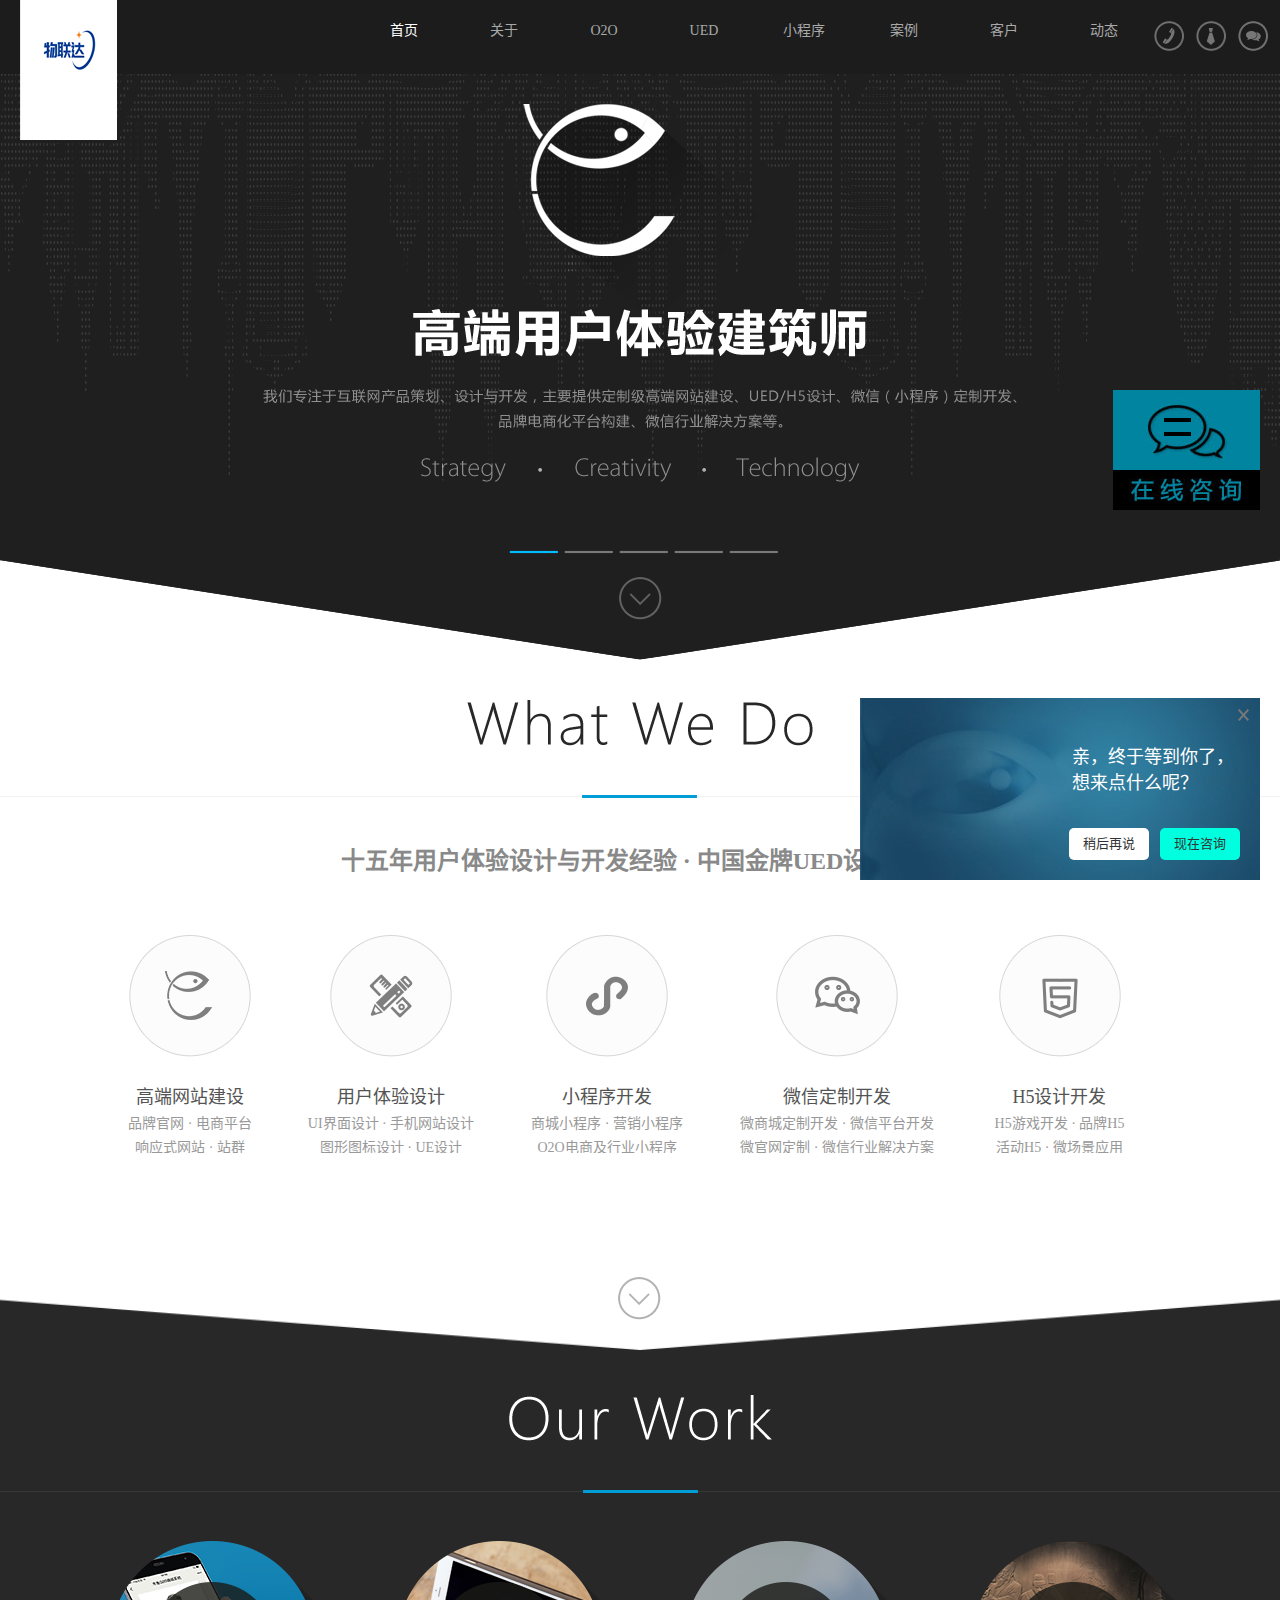
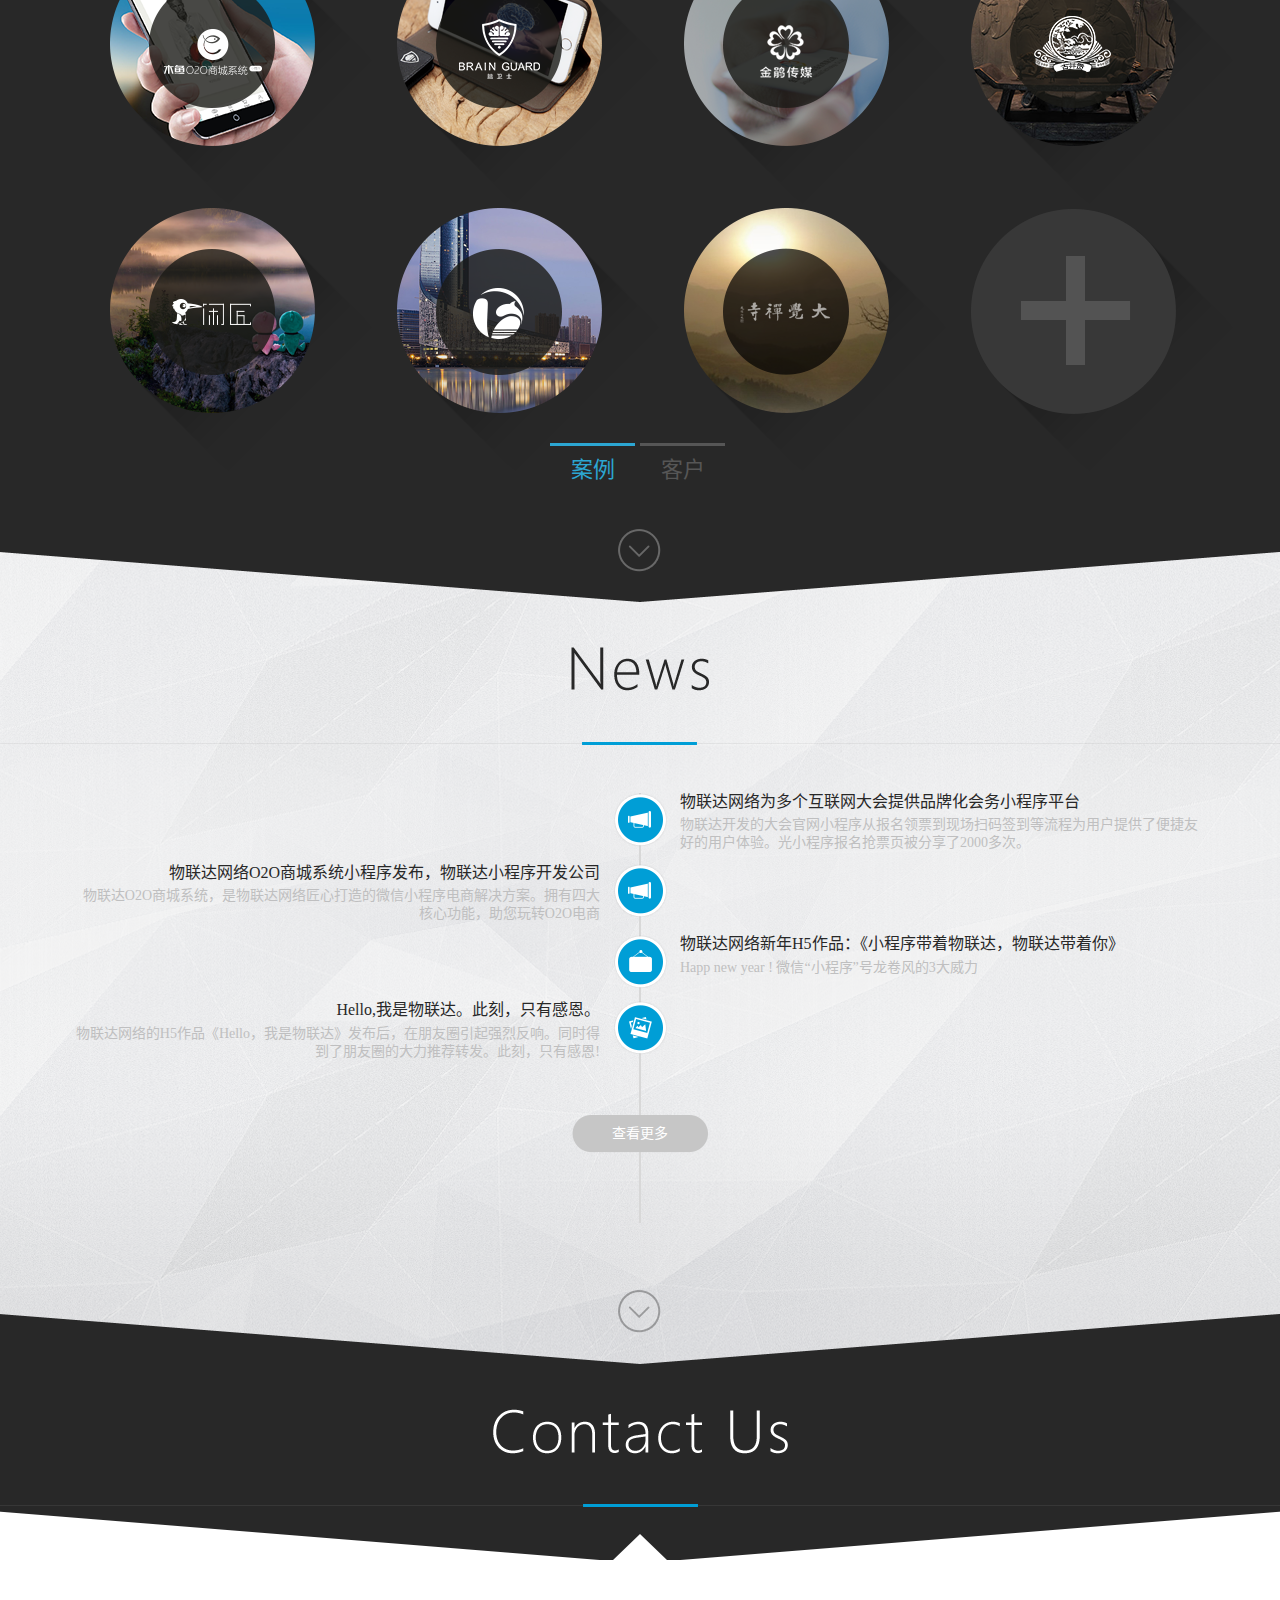
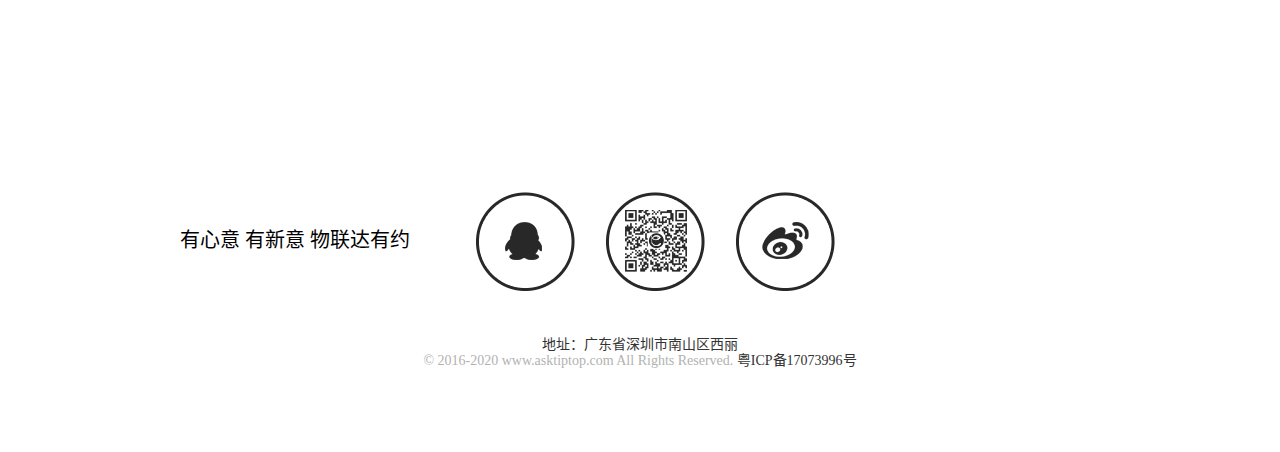
<file: index.html>
<!DOCTYPE html>
<html lang="zh-CN">
  <head>
    <meta charset="utf-8">
    <meta http-equiv="X-UA-Compatible" content="IE=edge">
    <meta name="viewport" content="width=device-width, initial-scale=1">
    <link rel="icon" href="img/logo-ico.png" type="images/png">
    <title>物联达技术-微信定制开发-微信小程序开发-UI设计-高端网站建设</title>
    <meta name="description" content="物联达技术有限公司专注于传统企业品牌化互联网+解决方案，主要提供高端网站建设与UED设计、微信定制开发、微信小程序开发及用户体验策划新媒体运营、品牌电商化解决方案及数字营销服务。">
    <meta name="keywords" content="深圳网络公司|深圳网站建设|用户体验策划|网页设计|微信定制开发|UIAPP设计|移动手机网站制作|微信定制开发-微信小程序开发">
    <!-- Bootstrap -->
    <!-- <link href="dist/css/bootstrap.min.css" rel="stylesheet"> -->
    <link rel="stylesheet" type="text/css" href="css/reset.css">
    <link rel="stylesheet" type="text/css" href="css/index.css">
    <!-- HTML5 shim and Respond.js for IE8 support of HTML5 elements and media queries -->
    <!-- WARNING: Respond.js doesn't work if you view the page via file:// -->
    <!--[if lt IE 9]>
      <script src="https://cdn.bootcss.com/html5shiv/3.7.3/html5shiv.min.js"></script>
      <script src="https://cdn.bootcss.com/respond.js/1.4.2/respond.min.js"></script>
    <![endif]-->
  </head>
  <body>
    <nav class="nav clearfix">
      <div class="top-logo">
        <a href="/"><img src="img/logo.png"></a>
        <h1>物联达网络</h1>
      </div>
      <div class="nav-menu">
        <ul class="nav-nav clearfix">
          <li>
            <a href="index.html">
              <div>
                <p class="nav-nav-item">
                  <span>首页</span>
                  <span>首页</span>
                </p>
              </div>
            </a>
          </li>
          <li>
            <a href="about.html">
              <div>
                <p class="nav-nav-item">
                  <span>关于</span>
                  <span>关于物联达</span>
                </p>
              </div>
            </a>
          </li>
          <li>
            <a href="o2o.html">
              <div>
                <p class="nav-nav-item">
                  <span>O2O</span>
                  <span>物联达O2O</span>
                </p>
              </div>
            </a>
          </li>
          <li>
            <a href="ued.html">
              <div>
                <p class="nav-nav-item">
                  <span>UED</span>
                  <span>物联达UED</span>
                </p>
              </div>
            </a>
          </li>
          <li>
            <a href="mba.html">
              <div>
                <p class="nav-nav-item">
                  <span>小程序</span>
                  <span>小程序</span>
                </p>
              </div>
            </a>
          </li>
          <li>
            <a href="work.html">
              <div>
                <p class="nav-nav-item">
                  <span>案例</span>
                  <span>物联达案例</span>
                </p>
              </div>
            </a>
          </li>
          <li>
            <a href="client.html">
              <div>
                <p class="nav-nav-item">
                  <span>客户</span>
                  <span>物联达客户</span>
                </p>
              </div>
            </a>
          </li>
          <li>
            <a href="news.html">
              <div>
                <p class="nav-nav-item">
                  <span>动态</span>
                  <span>物联达动态</span>
                </p>
              </div>
            </a>
          </li>
        </ul>
        <ul class="nav-iconbar">
          <li>
            <a href="#">
              <span></span>
            </a>
          </li>
          <li>
            <a href="#">
              <span>物联达找伙伴</span>
            </a>
          </li>
          <li>
            <a href="#">
              <span>点击在线咨询</span>
            </a>
          </li>
        </ul>        
      </div>
    </nav>
    <div class="banner-wrap section1">
      <div class="banner-box">
        <ul class="banner-main">
          <li class="" tabIndex = "0">
            <div class="banner-bj">
              <img src="img/banner-bj.png">
            </div>            
            <div class="caption banner-logo">
              <img src="img/banner-logo.png">
            </div>            
            <div class="caption banner-text1">
              <img src="img/banner-text1.png">
            </div class="">            
            <div class="caption banner-text2">
              <img src="img/banner-text2.png">
            </div>            
            <div class="caption banner-text3">
              <img src="img/banner-text3.png">
            </div>
          </li>
          <li class="" tabIndex = "1">
            <div class="banner-bj">
              <img src="img/banner-bj6.png">              
            </div>
            <div class="banner-muyu2">
              <img src="img/muyubanner3.png">
            </div>
            <div class="banner-muyu3">
              <img src="img/muyubanner2.png">
            </div>
          </li>
          <li class="" tabIndex = "2">
            <div class="banner-bj">
              <img src="img/banner-bj4.png">
            </div>
            <div class="banner-xiaotou1">
              <img src="img/xiaotou1.png">
            </div>
            <div class="banner-xiaotou2">
              <img src="img/xiaotou2.png">
            </div>
          </li>
          <li class="" tabIndex = "3">
            <div class="banner-bj">
              <img src="img/banner-bj2.jpg">
            </div>
            <div class="banner-women">
              <img src="img/women.png">
            </div>
            <div class="banner-text4">
              <img src="img/banner-text4.png">
            </div>
            <div class="banner-phone">
              <img src="img/phone.png">
            </div>
            <div class="banner-glb">
              <img src="img/glb.png">
            </div>
          </li>
          <li class="" tabIndex = "4">
            <div class="banner-bj">
              <img src="img/banner-bj3.jpg">
            </div>
            <div class="banner-2-2">
              <img src="img/2-2.png">
            </div>
            <div class="banner-text5">
              <img src="img/banner-text5.png">
            </div>
          </li>
        </ul>
        <ul class="banner-slider clearfix">
          <li class="selected" tabIndex = "0"></li>
          <li tabIndex = "1"></li>
          <li tabIndex = "2"></li>
          <li tabIndex = "3"></li>
          <li tabIndex = "4"></li>
        </ul>
        <a href="#top1" class="top-ico1"></a>
      </div>
    </div>
    <div class="section2">
      <div class="title">
        <img src="img/what-title.png">
      </div>
      <div class="head-line">
        <h1>十五年用户体验设计与开发经验  ·  中国金牌UED设计机构</h1>
      </div>
      <div class="main-text clearfix">
        <div class="design-ico m-t-item">
          <a href="#">
            <span class="m-t-ico"></span>
            <div class="m-t-wrap">
              <div class="m-t-text">
                <h2>高端网站建设</h2>
                <p>品牌官网 · 电商平台 </p>
                <p>  响应式网站 · 站群</p>
              </div>
              <span class="m-t-btn">查看更多</span>
            </div>
          </a>
        </div>
        <div class="move-ico m-t-item">
          <a href="#">
            <span class="m-t-ico"></span>
            <div class="m-t-wrap">              
              <div class="m-t-text">
                <h2>用户体验设计</h2>
                <p>UI界面设计 · 手机网站设计</p>
                <p>  图形图标设计 · UE设计</p>
              </div>
              <span class="m-t-btn">查看更多</span>
            </div>
          </a>
        </div>
        <div class="brand-ico m-t-item">
          <a href="#">
            <span class="m-t-ico"></span>
            <div class="m-t-wrap">
              <div class="m-t-text">
                <h2>小程序开发</h2>
                <p>商城小程序 · 营销小程序</p>
                <p>  O2O电商及行业小程序</p>
              </div>
              <span class="m-t-btn">查看更多</span>
            </div>
          </a>
        </div>
        <div class="ui-ico m-t-item">
          <a href="#">
            <span class="m-t-ico"></span>
            <div class="m-t-wrap">              
              <div class="m-t-text">
                <h2>微信定制开发</h2>
                <p>微商城定制开发 · 微信平台开发</p>
                <p>微官网定制 · 微信行业解决方案</p>
              </div>
              <span class="m-t-btn">查看更多</span>
            </div>
          </a>
        </div>
        <div class="ui2-ico m-t-item">
          <a href="#">
            <span class="m-t-ico"></span>
            <div class="m-t-wrap">              
              <div class="m-t-text">
                <h2>H5设计开发</h2>
                <p>H5游戏开发 · 品牌H5</p>
                <p>活动H5 · 微场景应用</p>
              </div>
              <span class="m-t-btn">查看更多</span>
            </div>
          </a>
        </div>
      </div>
      <a href="#" class="top-pic"></a>
    </div>
    <div class="section3">
      <div class="title">
        <img src="img/work.png">
      </div>
      <div class="s3-main">
        <ul class="clearfix">
          <li>
            <a href="#">
              <div class="s3-mn-list">
                <img src="img/20170606014018246.png">
                <div>
                  <div class="s3-mh-l-bj"></div>
                  <div class="s3-mn-l-head">物联达小程序</div>
                </div>
              </div>
            </a>
          </li>
          <li>
            <a href="#">
              <div class="s3-mn-list">
                <img src="img/20170606014140864.png">
                <div>
                  <div class="s3-mh-l-bj"></div>
                  <div class="s3-mn-l-head">脑卫士官网</div>
                </div>
              </div>
            </a>
          </li>
          <li>
            <a href="#">
              <div class="s3-mn-list">
                <img src="img/20170606014321823.png">
                <div>
                  <div class="s3-mh-l-bj"></div>
                  <div class="s3-mn-l-head">金鹃广告</div>
                </div>
              </div>
            </a>
          </li>
          <li>
            <a href="#">
              <div class="s3-mn-list">
                <img src="img/20170606014451976.png">
                <div>
                  <div class="s3-mh-l-bj"></div>
                  <div class="s3-mn-l-head">古井集团</div>
                </div>
              </div>
            </a>
          </li>
          <li>
            <a href="#">
              <div class="s3-mn-list">
                <img src="img/20170606014550962.png">
                <div>
                  <div class="s3-mh-l-bj"></div>
                  <div class="s3-mn-l-head">闲匠平台</div>
                </div>
              </div>
            </a>
          </li>
          <li>
            <a href="#">
              <div class="s3-mn-list">
                <img src="img/20170606014706877.png">
                <div>
                  <div class="s3-mh-l-bj"></div>
                  <div class="s3-mn-l-head">海豚艺考</div>
                </div>
              </div>
            </a>
          </li>
          <li>
            <a href="#">
              <div class="s3-mn-list">
                <img src="img/20140317055122843.png">
                <div>
                  <div class="s3-mh-l-bj"></div>
                  <div class="s3-mn-l-head">大觉禅寺</div>
                </div>
              </div>
            </a>
          </li>
          <li>
            <a href="#">
              <div class="s3-mn-list">
                <img src="img/work-btn.png">
                <div>
                  <div class="s3-mh-l-bj"></div>
                  <div class="s3-mn-l-head f1">
                    <img src="img/dingzhi.png">                    
                  </div>
                </div>
              </div>
            </a>
          </li>
        </ul>
        <ul class="clearfix" style="display: none;">
          <li>
            <a href="#">
              <div class="s3-mn-list">
                <img src="img/20140313040933297.png">
                <div>
                  <div class="s3-mh-l-bj"></div>
                  <div class="s3-mn-l-head">中国电信</div>
                </div>
              </div>
            </a>
          </li>
          <li>
            <a href="#">
              <div class="s3-mn-list">
                <img src="img/20140313041119231.png">
                <div>
                  <div class="s3-mh-l-bj"></div>
                  <div class="s3-mn-l-head">中国科技大学</div>
                </div>
              </div>
            </a>
          </li>
          <li>
            <a href="#">
              <div class="s3-mn-list">
                <img src="img/20140313040726198.png">
                <div>
                  <div class="s3-mh-l-bj"></div>
                  <div class="s3-mn-l-head">奇瑞集团</div>
                </div>
              </div>
            </a>
          </li>
          <li>
            <a href="#">
              <div class="s3-mn-list">
                <img src="img/20140313040637877.png">
                <div>
                  <div class="s3-mh-l-bj"></div>
                  <div class="s3-mn-l-head">安徽卫视</div>
                </div>
              </div>
            </a>
          </li>
          <li>
            <a href="#">
              <div class="s3-mn-list">
                <img src="img/20140313035946919.png">
                <div>
                  <div class="s3-mh-l-bj"></div>
                  <div class="s3-mn-l-head">徽商银行</div>
                </div>
              </div>
            </a>
          </li>
          <li>
            <a href="#">
              <div class="s3-mn-list">
                <img src="img/20140313035844595.png">
                <div>
                  <div class="s3-mh-l-bj"></div>
                  <div class="s3-mn-l-head">安徽出版集团</div>
                </div>
              </div>
            </a>
          </li>
          <li>
            <a href="#">
              <div class="s3-mn-list">
                <img src="img/20140313035743346.png">
                <div>
                  <div class="s3-mh-l-bj"></div>
                  <div class="s3-mn-l-head">中国中铁</div>
                </div>
              </div>
            </a>
          </li>
          <li>
            <a href="#">
              <div class="s3-mn-list">
                <img src="img/20140314102402931.png">
                <div>
                  <div class="s3-mh-l-bj"></div>
                  <div class="s3-mn-l-head">南翔集团</div>
                </div>
              </div>
            </a>
          </li>
        </ul>
      </div>
      <div class="s3-controls clearfix">
        <div class="on">案例</div>
        <div>客户</div>
      </div>
      <a href="#" class="top-pic"></a>
    </div>
    <div class="section4">
      <div class="title">
        <img src="img/new.png">
      </div>
      <div class="s4-main">
        <div class="s4-m-item s4-m-item1 clearfix">
          <div class="s4-i-left clearfix">
            <a href="#"></a>
          </div>
          <div class="s4-i-right clearfix">
            <h3><a href="">物联达网络为多个互联网大会提供品牌化会务小程序平台</a></h3>
            <p><a href="">物联达开发的大会官网小程序从报名领票到现场扫码签到等流程为用户提供了便捷友好的用户体验。光小程序报名抢票页被分享了2000多次。</a></p>
          </div>
        </div>
        <div class="s4-m-item s4-m-item2 clearfix">
          <div class="s4-i-left clearfix">
            <h3><a href="#">物联达网络O2O商城系统小程序发布，物联达小程序开发公司</a></h3>
            <p><a href="#">物联达O2O商城系统，是物联达网络匠心打造的微信小程序电商解决方案。拥有四大核心功能，助您玩转O2O电商</a></p>
          </div>
          <div class="s4-i-right clearfix">
            <a href="#"></a>
          </div>
        </div>
        <div class="s4-m-item s4-m-item3 clearfix">
          <div class="s4-i-left clearfix">
            <a href="#"></a>
          </div>
          <div class="s4-i-right clearfix">
            <h3><a href="#">物联达网络新年H5作品：《小程序带着物联达，物联达带着你》</a></h3>
            <p><a href="#">Happ new year ! 微信“小程序”号龙卷风的3大威力</a></p>
          </div>
        </div>
        <div class="s4-m-item s4-m-item4 clearfix">
          <div class="s4-i-left clearfix">
            <h3><a href="#">Hello,我是物联达。此刻，只有感恩。</a></h3>
            <p><a href="#">物联达网络的H5作品《Hello，我是物联达》发布后，在朋友圈引起强烈反响。同时得到了朋友圈的大力推荐转发。此刻，只有感恩!</a></p>
          </div>
          <div class="s4-i-right clearfix">
            <a href="#"></a>
          </div>
        </div>
        <a href="#" class="s4-m-btn">查看更多</a>
      </div>
      <a href="#" class="top-ico"></a>
    </div>
    <div class="section5">
      <div class="s5-title">
        <img src="img/contact.png">  
      </div>
      <div class="s5-extra-bj"></div>
      <div class="foot">
        <div class="s5-f-main">
          <span class="f1">有心意 有新意 物联达有约</span>
          <span class="s5-f-share">
            <a target="blank" class="QQ-ico" href="http://wpa.qq.com/msgrd?v=3&amp;uin=14447912&amp;site=qq&amp;menu=yes" title="Q我吧"></a>
            <a href="javascript:void(0);" class="WX-ico"></a>
            <a href="http://weibo.com/muyu7" target="_blank" class="WB-ico"></a>
          </span>
          <span class="s5-f-number clearfix">
            <span class="f1"></span>
              <span class="f2">
                <div>
                  <span></span>
                  <span></span>
                </div>
              </span>
          </span>
        </div>
        <div>
          <div class="adress">地址：广东省深圳市南山区西丽   </div>
          <div class="copyright">© 2016-2020 www.asktiptop.com All Rights Reserved. 
              <a href="http://www.beian.miit.gov.cn">粤ICP备17073996号</a>
        </div>
      </div>
    </div>
    <div class="left-navigator">
      
    </div>
    <div class="top-controll">
      <a href="javascript:;" class="M-menu1" style=""></a>
      <a href="javascript:;" target="" class="M-menu2" style=""></a>
    </div>
    <div class="kefu"></div>
    <div class="new-bridge">
      <div class="text">
        <p>亲，终于等到你了，</p>
        <p>想来点什么呢？</p>
      </div>
      <div class="btns">
        <a href="#">稍后再说</a>
        <a href="#">现在咨询</a>
      </div>
      <span class="cancel"></span>
    </div>
    <!-- jQuery (necessary for Bootstrap's JavaScript plugins) -->
    <script src="js/jquery-1.11.3.js"></script>
    <script src="js/index.js" type="text/javascript"></script>
    <!-- Include all compiled plugins (below), or include individual files as needed -->
    <!-- <script src="dist/js/bootstrap.min.js"></script> -->
  </body>
</html>
</file>
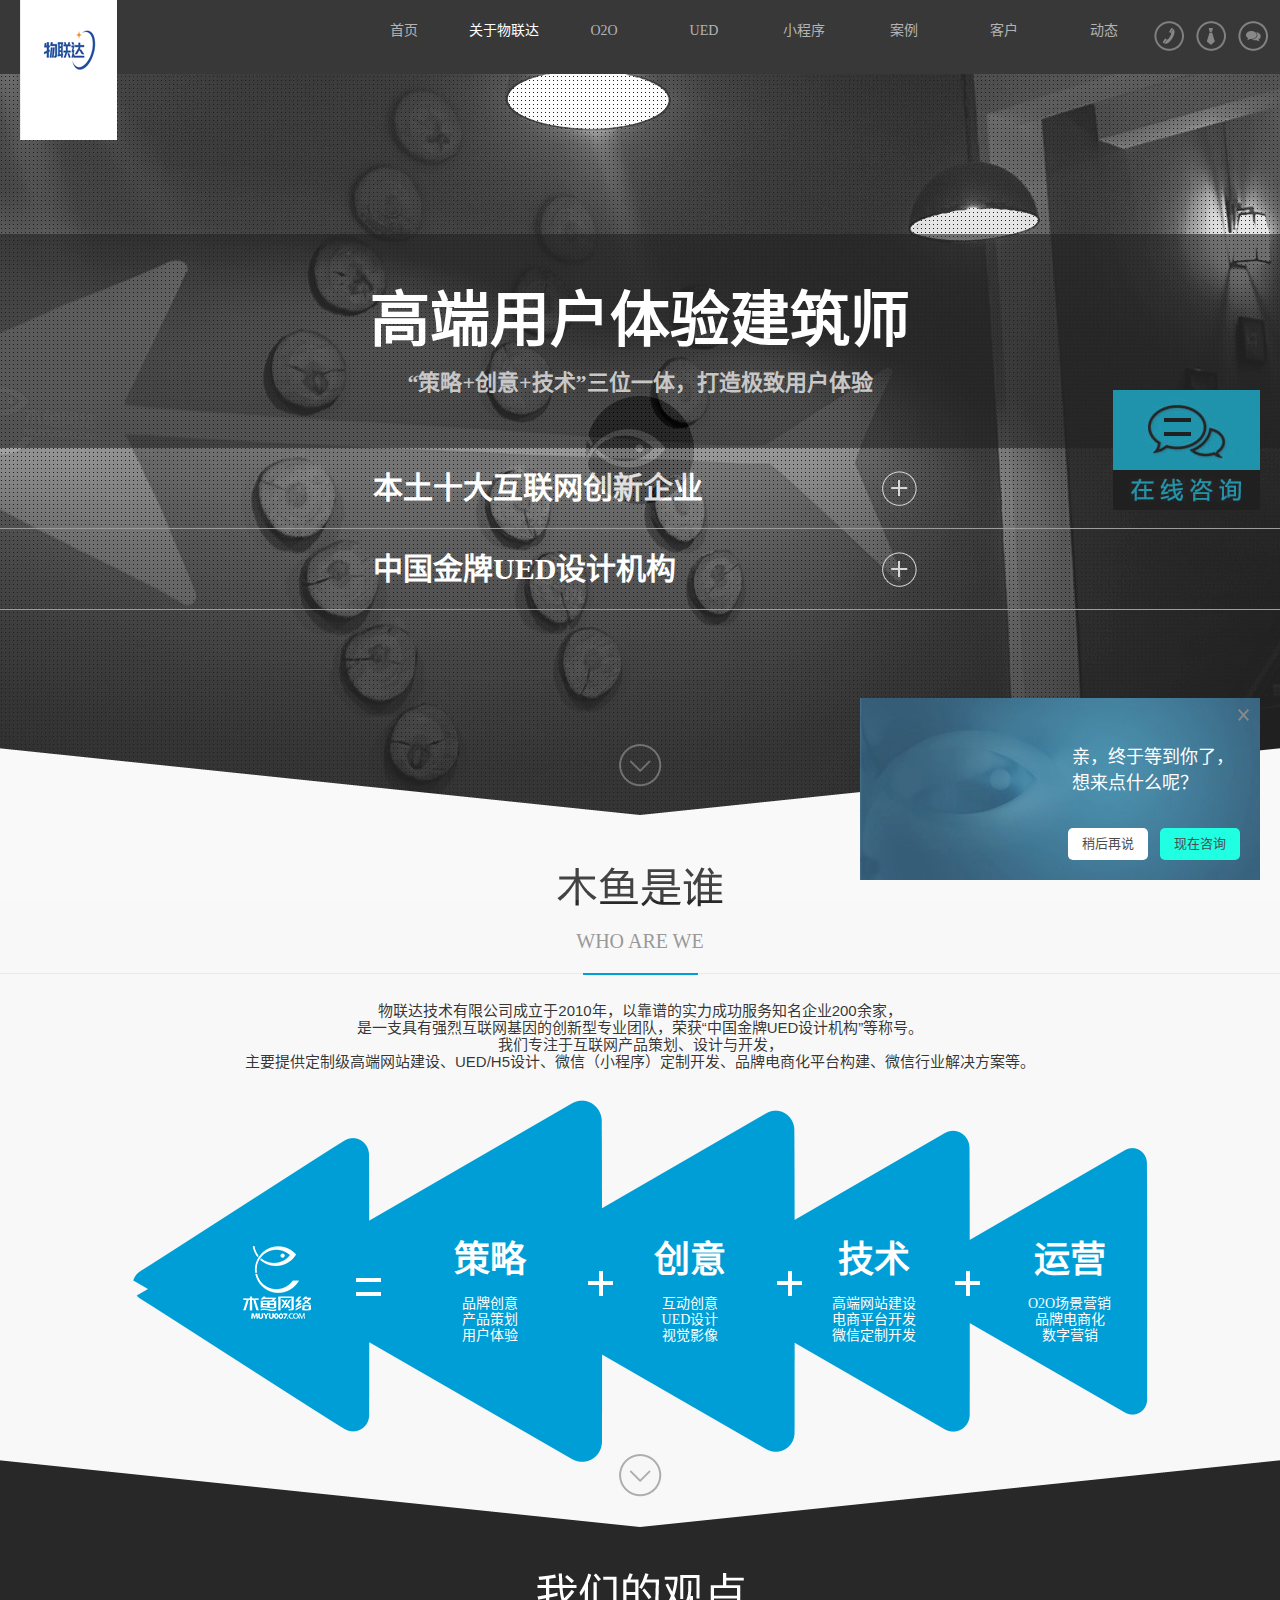
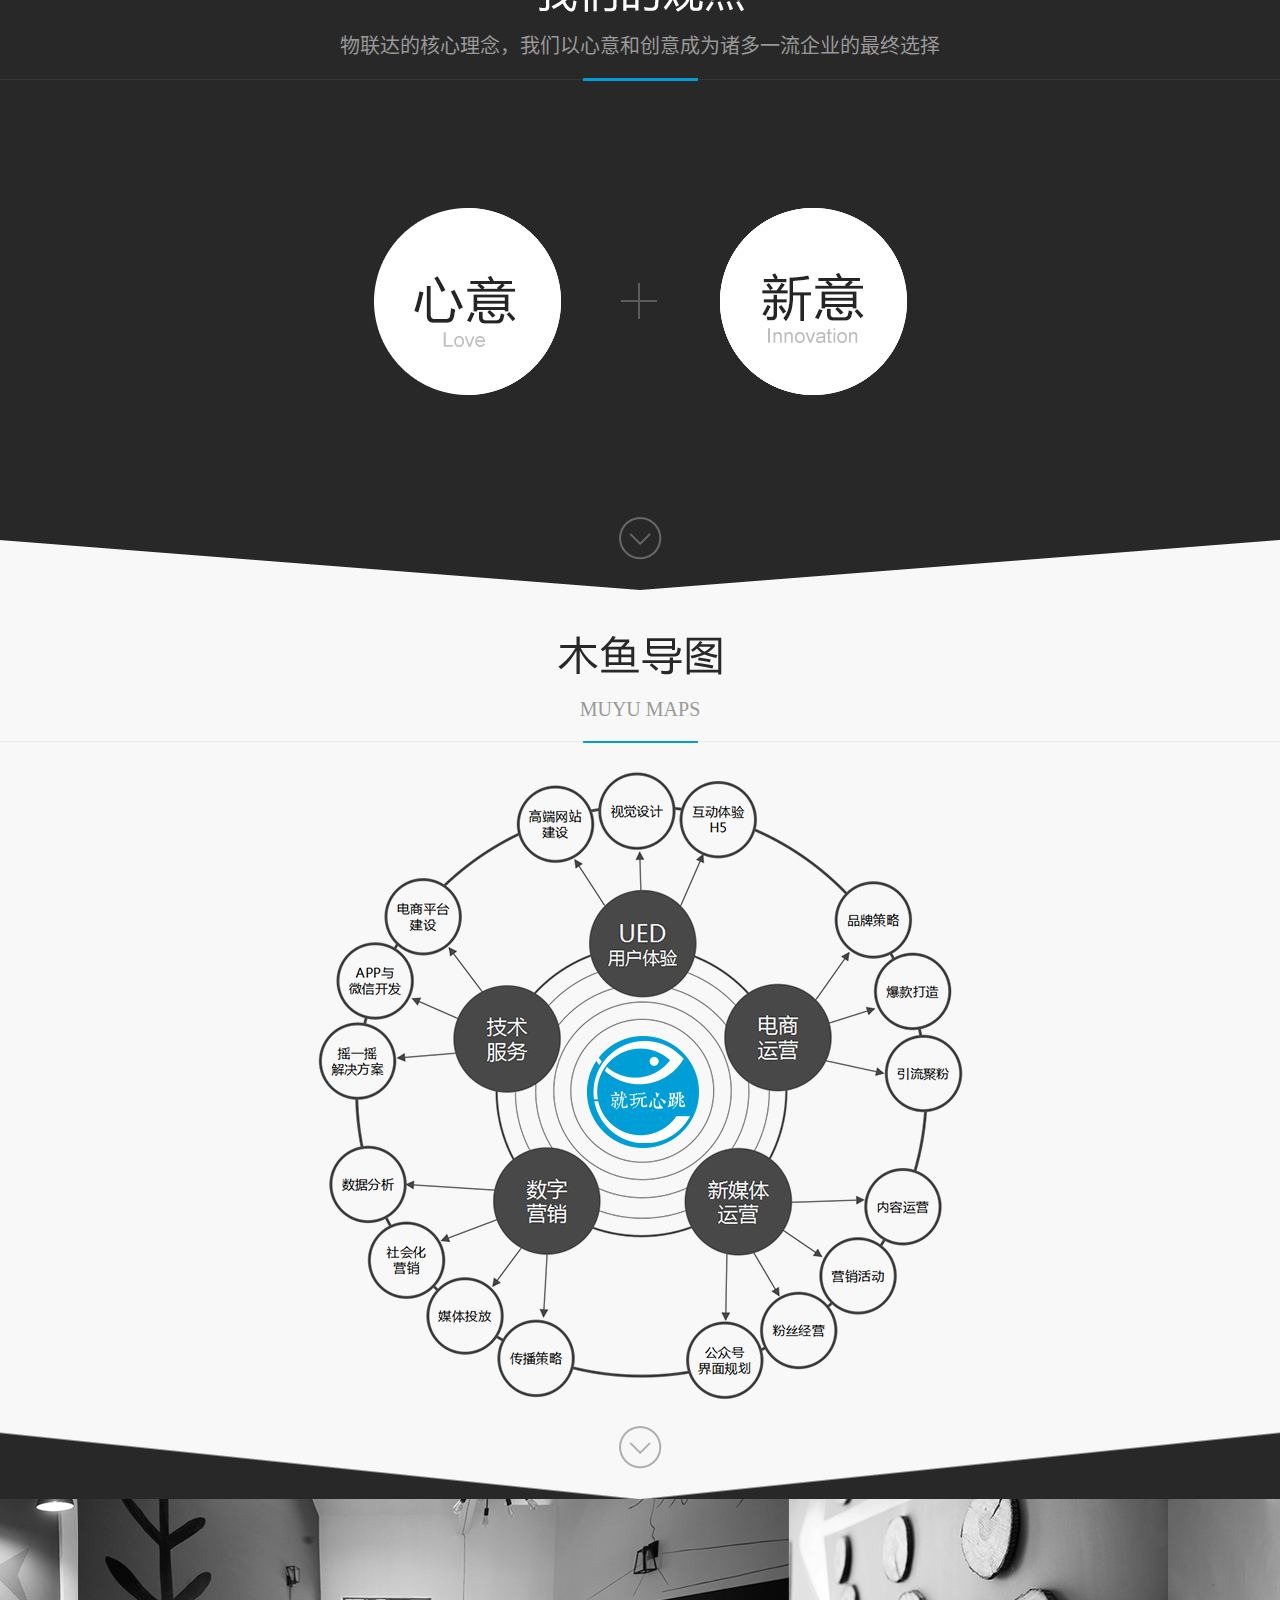
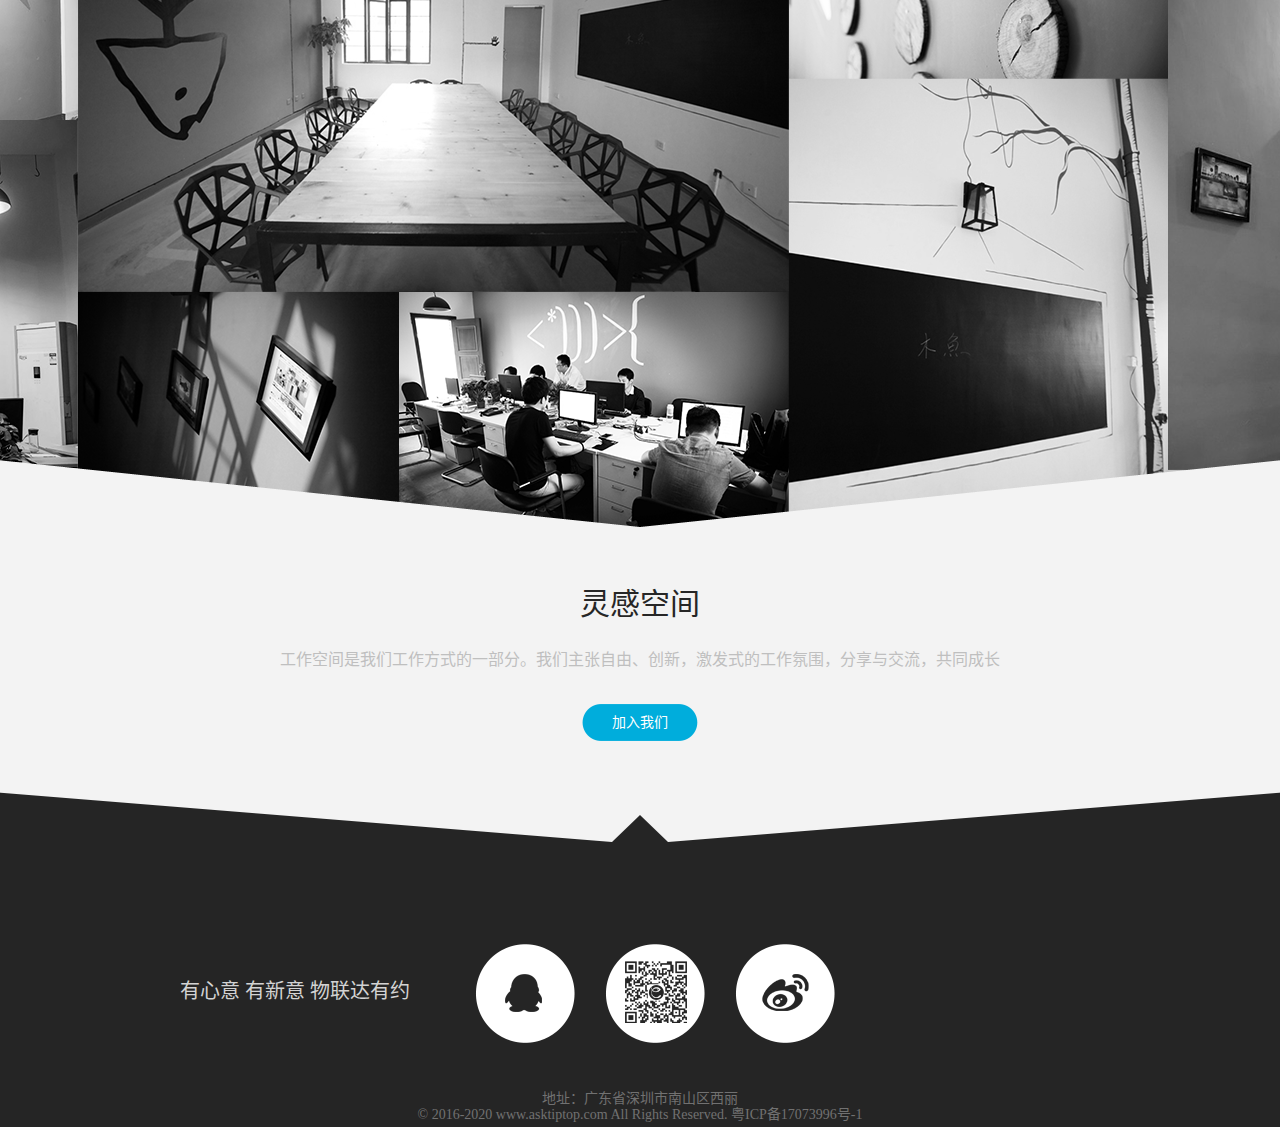
<file: about.html>
<!DOCTYPE html>
<html lang="zh-CN">
  <head>
    <meta charset="utf-8">
    <meta http-equiv="X-UA-Compatible" content="IE=edge">
    <meta name="viewport" content="width=device-width, initial-scale=1">
    <link rel="icon" href="img/logo-ico.png" type="images/png">
    <title>关于我们团队 - 物联达有限公司-微信定制开发-微信小程序开发-UI设计-高端网站建设</title>
    <meta name="description" content="物联达有限公司专注于传统企业品牌化互联网+解决方案，主要提供高端网站建设与UED设计、微信定制开发、微信小程序开发及用户体验策划新媒体运营、品牌电商化解决方案及数字营销服务。">
    <meta name="keywords" content="深圳网络公司|深圳网站建设|用户体验策划|网页设计|微信定制开发|UIAPP设计|移动手机网站制作|微信定制开发-微信小程序开发">
    <!-- Bootstrap -->
    <!-- <link href="dist/css/bootstrap.min.css" rel="stylesheet"> -->
    <link rel="stylesheet" type="text/css" href="css/reset.css">
    <link rel="stylesheet" type="text/css" href="css/about.css">
    <!-- HTML5 shim and Respond.js for IE8 support of HTML5 elements and media queries -->
    <!-- WARNING: Respond.js doesn't work if you view the page via file:// -->
    <!--[if lt IE 9]>
      <script src="https://cdn.bootcss.com/html5shiv/3.7.3/html5shiv.min.js"></script>
      <script src="https://cdn.bootcss.com/respond.js/1.4.2/respond.min.js"></script>
    <![endif]-->
  </head>
  <body>
    <div class="page_spinner"></div>
    <nav class="nav clearfix">
      <div class="top-logo">
        <a href="/"><img src="img/logo.png"></a>
        <h1>物联达技术</h1>
      </div>
      <div class="nav-menu">
        <ul class="nav-nav clearfix">
          <li>
            <a href="index.html">
              <div>
                <p class="nav-nav-item">
                  <span>首页</span>
                  <span>首页</span>
                </p>
              </div>
            </a>
          </li>
          <li>
            <a href="about.html">
              <div>
                <p class="nav-nav-item">
                  <span>关于</span>
                  <span>关于物联达</span>
                </p>
              </div>
            </a>
          </li>
          <li>
            <a href="o2o.html">
              <div>
                <p class="nav-nav-item">
                  <span>O2O</span>
                  <span>物联达O2O</span>
                </p>
              </div>
            </a>
          </li>
          <li>
            <a href="ued.html">
              <div>
                <p class="nav-nav-item">
                  <span>UED</span>
                  <span>物联达UED</span>
                </p>
              </div>
            </a>
          </li>
          <li>
            <a href="mba.html">
              <div>
                <p class="nav-nav-item">
                  <span>小程序</span>
                  <span>小程序</span>
                </p>
              </div>
            </a>
          </li>
          <li>
            <a href="work.html">
              <div>
                <p class="nav-nav-item">
                  <span>案例</span>
                  <span>物联达案例</span>
                </p>
              </div>
            </a>
          </li>
          <li>
            <a href="client.html">
              <div>
                <p class="nav-nav-item">
                  <span>客户</span>
                  <span>物联达客户</span>
                </p>
              </div>
            </a>
          </li>
          <li>
            <a href="news.html">
              <div>
                <p class="nav-nav-item">
                  <span>动态</span>
                  <span>物联达动态</span>
                </p>
              </div>
            </a>
          </li>
        </ul>
        <ul class="nav-iconbar">
          <li>
            <a href="#">
              <span></span>
            </a>
          </li>
          <li>
            <a href="#">
              <span>物联达找伙伴</span>
            </a>
          </li>
          <li>
            <a href="#">
              <span>点击在线咨询</span>
            </a>
          </li>
        </ul>        
      </div>
    </nav>
    <div class="section1">
      <div class="sideMenu">
        <h3 style="display: none;">
          <div class="clearfix expertise-title">
            <span class="fl">高端用户体验建筑师</span>
            <em class="fr"></em>
          </div>
        </h3>
        <ul style="display: block;"> 
          <div class="expertise-list">
            <span>高端用户体验建筑师</span>
            <em>“策略+创意+技术”三位一体，打造极致用户体验</em>
          </div>
        </ul>
        <h3>
          <div class="clearfix expertise-title">
            <span class="fl">本土十大互联网创新企业</span>
            <em class="fr"></em>
          </div>
        </h3>
        <ul> 
          <div class="expertise-list">
            <span>本土十大互联网创新企业</span>
            <em>物联达网络作为省内十大创新企业，为客户提供完美的传统企业互联网+解决方案</em>
          </div>
        </ul>
        <h3>
          <div class="clearfix expertise-title">
            <span class="fl">中国金牌UED设计机构</span>
            <em class="fr"></em>
          </div>
        </h3>
        <ul> 
          <div class="expertise-list">
            <span>中国金牌UED设计机构</span>
            <em>物联达UED作品，在国内外有广泛影响力，被同行成千上万的模仿，被视觉中国、68Design<br>等中国最权威的专业门户网站永久收录与特别推荐。</em>
          </div>
        </ul>
      </div>
      <a href="#top-m" class="top-ico1"></a>
    </div>
    <div class="section2">
      <div class="M-what-top">
        <img src="img/xt1.png">
        <span>WHO ARE WE</span>
      </div>
      <div class="M-title">
        物联达技术有限公司成立于2010年，以靠谱的实力成功服务知名企业200余家，<br>是一支具有强烈互联网基因的创新型专业团队，荣获“中国金牌UED设计机构”等称号。<br>我们专注于互联网产品策划、设计与开发，<br>主要提供定制级高端网站建设、UED/H5设计、微信（小程序）定制开发、品牌电商化平台构建、微信行业解决方案等。 
      </div>
      <div class="mya-main">
        <ul>
          <li>
            <b>策略</b>
            <div>
              品牌创意<br>产品策划<br>用户体验
            </div>
          </li>
          <li style="margin-right:95px;">
            <b>创意</b>
            <div>
              互动创意<br>UED设计<br>视觉影像
            </div>
          </li>
          <li style="margin-right:100px; width:102px;">
            <b>技术</b>
            <div>
              高端网站建设<br>电商平台开发<br>微信定制开发
            </div>
          </li>
          <li style="margin-right:0px; width:90px;">
            <b>运营</b>
            <div>
              O2O场景营销<br>品牌电商化<br>数字营销
            </div>
          </li>
        </ul>
      </div>
      <a href="#top-m02" class="top-ico2"></a>
    </div>
    <div class="section3">
      <div class="M-what-top M-what-top2">
        <img src="img/guandian.png">
        <span>物联达的核心理念，我们以心意和创意成为诸多一流企业的最终选择</span>
      </div>
      <div class="viewpoint">
        <div class="love">
          <div class="show1 show-bj">物联达创造有心意的作品，而不仅仅是完成工作。<br>我们用心对待每一位客户，诚意提供细致的网络呈<br>现方案，一站式的整合构建，贴身在线的沟通回馈。<br>更想你所想，用专业眼光提供顾问式服务，为你考<br>虑更多。</div>
          <a href="javascript:;" class="love-btn1">
            <img src="img/xy1.png">
          </a>
          <img src="img/jia.png" class="love-jia">
          <div class="show2 show-bj">我们执着创造与众不同的网络呈现，从整体构<br>架、创意思路、设计风格、前端动效和技术手段，<br>甚至到细节的每一次点击体验，创新无处不在，为<br>&nbsp;&nbsp;&nbsp;&nbsp;诸多企业集团创造有亮点的高端网络平台。</div>
          <a href="javascript:;" class="love-btn2">
            <img src="img/xy22.png">
          </a>        
        </div>        
      </div>
      <a href="#top-m2" class="top-ico3"></a>
    </div>
    <div class="section4">
      <div class="M-what-top">
        <img src="img/xt2.png">
        <span>MUYU MAPS</span>
      </div>
      <div class="my-img animated ">
        <img src="img/xbj6.png">
      </div>
      <a href="#top-m2" class="top-ico4"></a>
    </div>
    <div class="my-photo"></div>
    <div class="section5">
      <div class="page-consult">
        <span>灵感空间</span>
        <font>工作空间是我们工作方式的一部分。我们主张自由、创新，激发式的工作氛围，分享与交流，共同成长</font>
        <a href="/job/" class="work-btn">加入我们</a>
      </div>
      <div class="foot">
        <div class="s5-f-main">
          <span class="f1">有心意 有新意 物联达有约</span>
          <span class="s5-f-share">
            <a target="blank" class="QQ-ico" href="http://wpa.qq.com/msgrd?v=3&amp;uin=14447912&amp;site=qq&amp;menu=yes" title="Q我吧"></a>
            <a href="javascript:void(0);" class="WX-ico"></a>
            <a href="http://weibo.com/muyu7" target="_blank" class="WB-ico"></a>
          </span>
          <span class="s5-f-number clearfix">
            <span class="f1"></span>
              <span class="f2">
                <div>
                  <span></span>
                  <span></span>
                </div>
              </span>
          </span>
        </div>
        <div>
          <div class="adress">地址：广东省深圳市南山区西丽  </div>
          <div class="copyright">© 2016-2020 www.asktiptop.com All Rights Reserved. 粤ICP备17073996号-1</div>
        </div>
      </div>
    </div>
    <div class="top-controll">
      <a href="javascript:;" class="M-menu1" style=""></a>
      <a href="javascript:;" target="" class="M-menu2" style=""></a>
    </div>
    <div class="kefu"></div>
    <div class="new-bridge">
      <div class="text">
        <p>亲，终于等到你了，</p>
        <p>想来点什么呢？</p>
      </div>
      <div class="btns">
        <a href="#">稍后再说</a>
        <a href="#">现在咨询</a>
      </div>
      <span class="cancel"></span>
    </div>
    <!-- jQuery (necessary for Bootstrap's JavaScript plugins) -->
    <script src="js/jquery-1.11.3.js"></script>
    <script src="js/about.js" type="text/javascript"></script>
    <!-- Include all compiled plugins (below), or include individual files as needed -->
    <!-- <script src="dist/js/bootstrap.min.js"></script> -->
  </body>
</html>
</file>
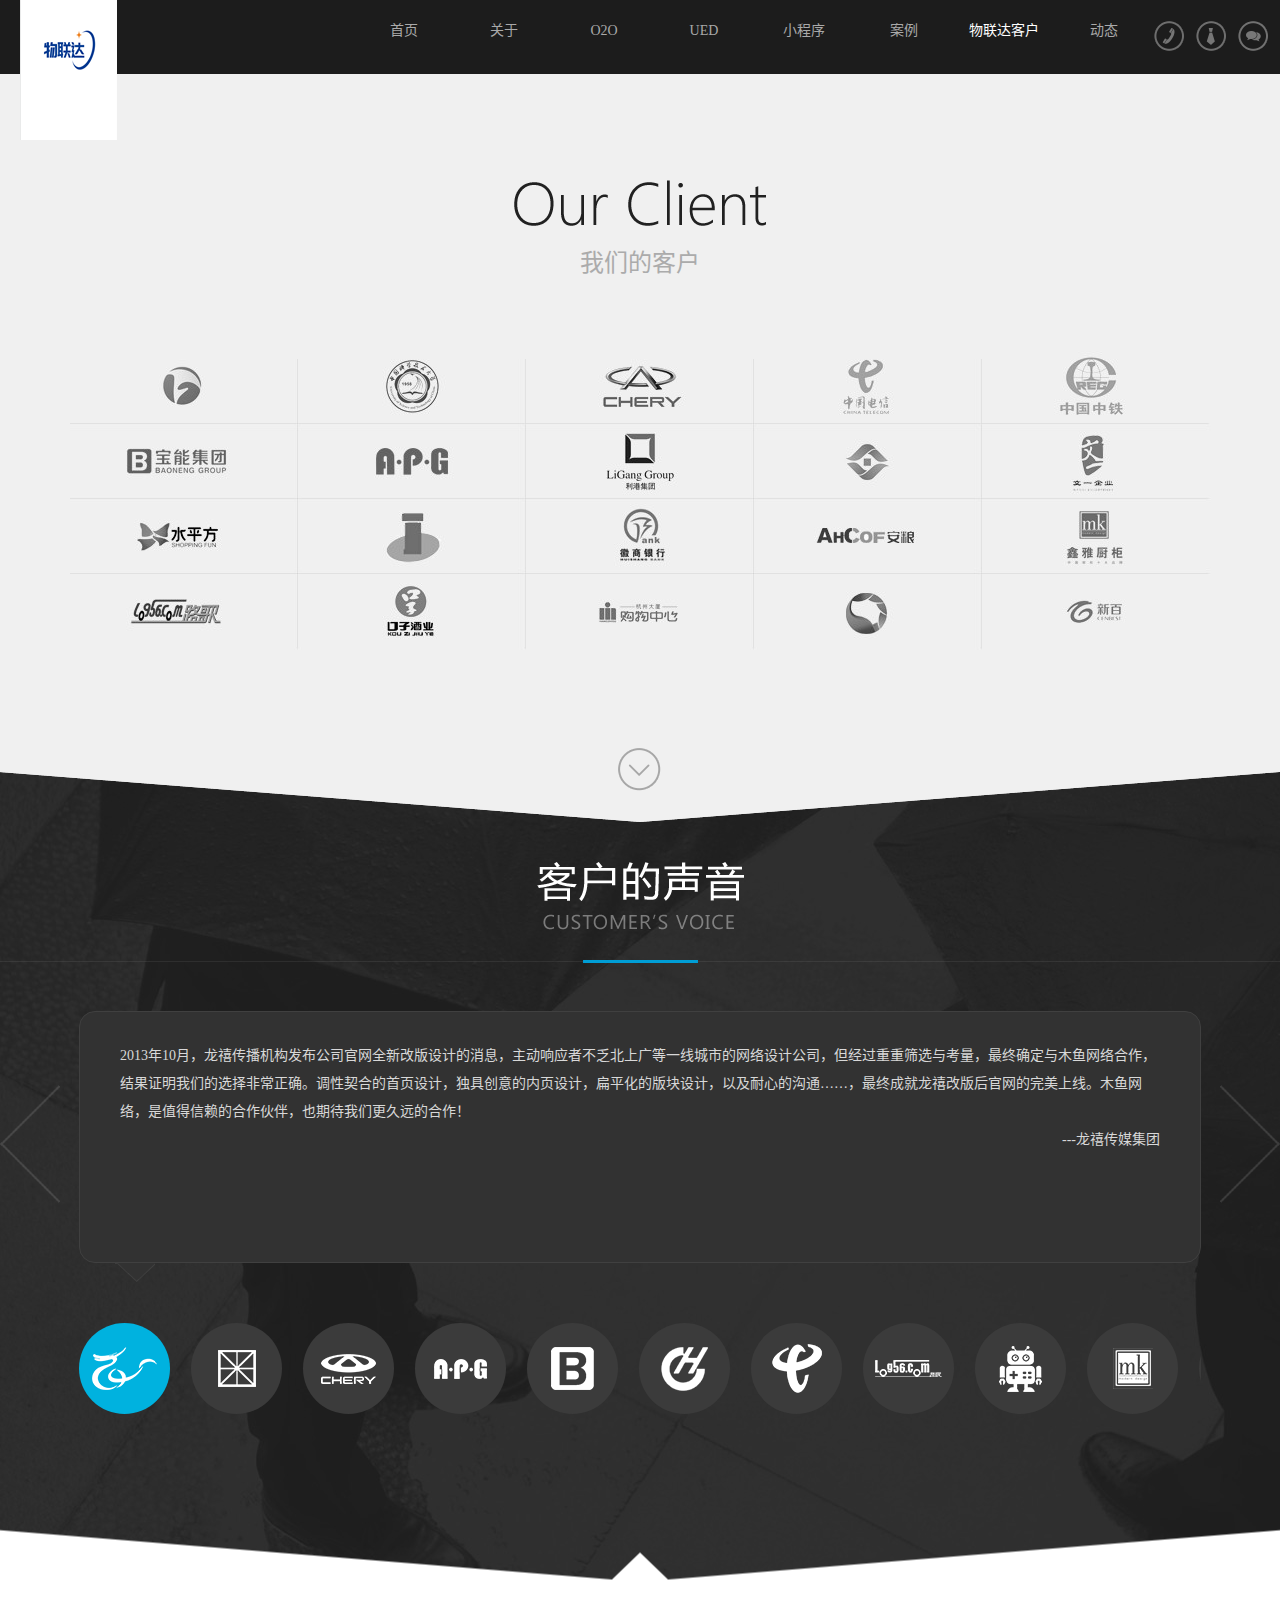
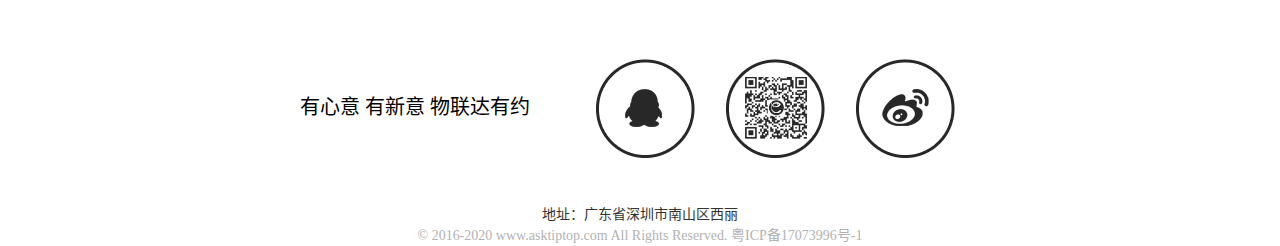
<file: client.html>
<!DOCTYPE html>
<html lang="zh-CN">
  <head>
    <meta charset="utf-8">
    <meta http-equiv="X-UA-Compatible" content="IE=edge">
    <meta name="viewport" content="width=device-width, initial-scale=1">
    <link rel="icon" href="img/logo-ico.png" type="images/png">
    <title>物联达技术公司-微信定制开发-微信小程序开发-UI设计-高端网站建设</title>
    <meta name="description" content="物联达技术有限公司专注于传统企业品牌化互联网+解决方案，主要提供高端网站建设与UED设计、微信定制开发、微信小程序开发及用户体验策划新媒体运营、品牌电商化解决方案及数字营销服务。">
    <meta name="keywords" content="深圳网络公司|深圳网站建设|用户体验策划|网页设计|微信定制开发|UIAPP设计|移动手机网站制作|微信定制开发-微信小程序开发">
    <!-- Bootstrap -->
    <!-- <link href="dist/css/bootstrap.min.css" rel="stylesheet"> -->
    <link rel="stylesheet" type="text/css" href="css/reset.css">
    <link rel="stylesheet" type="text/css" href="css/client.css">
    <!-- HTML5 shim and Respond.js for IE8 support of HTML5 elements and media queries -->
    <!-- WARNING: Respond.js doesn't work if you view the page via file:// -->
    <!--[if lt IE 9]>
      <script src="https://cdn.bootcss.com/html5shiv/3.7.3/html5shiv.min.js"></script>
      <script src="https://cdn.bootcss.com/respond.js/1.4.2/respond.min.js"></script>
    <![endif]-->
  </head>
  <body>
    <nav class="nav clearfix">
      <div class="top-logo">
        <a href="/"><img src="img/logo.png"></a>
        <h1>物联达网络</h1>
      </div>
      <div class="nav-menu">
        <ul class="nav-nav clearfix">
          <li>
            <a href="index.html">
              <div>
                <p class="nav-nav-item">
                  <span>首页</span>
                  <span>首页</span>
                </p>
              </div>
            </a>
          </li>
          <li>
            <a href="about.html">
              <div>
                <p class="nav-nav-item">
                  <span>关于</span>
                  <span>关于物联达</span>
                </p>
              </div>
            </a>
          </li>
          <li>
            <a href="o2o.html">
              <div>
                <p class="nav-nav-item">
                  <span>O2O</span>
                  <span>物联达O2O</span>
                </p>
              </div>
            </a>
          </li>
          <li>
            <a href="ued.html">
              <div>
                <p class="nav-nav-item">
                  <span>UED</span>
                  <span>物联达UED</span>
                </p>
              </div>
            </a>
          </li>
          <li>
            <a href="mba.html">
              <div>
                <p class="nav-nav-item">
                  <span>小程序</span>
                  <span>小程序</span>
                </p>
              </div>
            </a>
          </li>
          <li>
            <a href="work.html">
              <div>
                <p class="nav-nav-item">
                  <span>案例</span>
                  <span>物联达案例</span>
                </p>
              </div>
            </a>
          </li>
          <li>
            <a href="client.html">
              <div>
                <p class="nav-nav-item">
                  <span>客户</span>
                  <span>物联达客户</span>
                </p>
              </div>
            </a>
          </li>
          <li>
            <a href="news.html">
              <div>
                <p class="nav-nav-item">
                  <span>动态</span>
                  <span>物联达动态</span>
                </p>
              </div>
            </a>
          </li>
        </ul>
        <ul class="nav-iconbar">
          <li>
            <a href="#">
              <span></span>
            </a>
          </li>
          <li>
            <a href="#">
              <span>物联达找伙伴</span>
            </a>
          </li>
          <li>
            <a href="#">
              <span>点击在线咨询</span>
            </a>
          </li>
        </ul>        
      </div>
    </nav>
    <div class="clients-content">
      <div class="section1">
        <div class="clients-main-title">
          <span><img src="img/our.png"></span>
          <font>我们的客户</font>
        </div>
        <div class="clients-img">
          <img src="img/clients-img.jpg">
        </div>
        <a href="#expertise-content3" class="top-ico4"></a>
      </div>
      <div class="clients-slide">
        <div class="M-what-top M-what-top3">
          <img src="img/voi.png">
        </div>
        <div class="M-bottom-border2"></div>
        <div id="tFocus" class="mb10 picFocus">
          <div class="tfocus-wrap">
            <ul class="tfocus-pic">
              <li  style="display: block;">
                <div class="c_txt">
                  <p>2013年10月，龙禧传播机构发布公司官网全新改版设计的消息，主动响应者不乏北上广等一线城市的网络设计公司，但经过重重筛选与考量，最终确定与木鱼网络合作，结果证明我们的选择非常正确。调性契合的首页设计，独具创意的内页设计，扁平化的版块设计，以及耐心的沟通……，最终成就龙禧改版后官网的完美上线。木鱼网络，是值得信赖的合作伙伴，也期待我们更久远的合作！</p>
                  <p>---龙禧传媒集团</p>
                </div>
              </li>
              <li>
                <div class="c_txt">
                  <p>木鱼网络是一家非常专业的公司。和“木鱼”的合作非常融洽，其公司的整体服务专业有序，团队质素精良，不仅在前期的设计还是后续的服务上都保有足够的热情和耐心。正是因为“木鱼”的服务专业有效，才做出了让我们满意的网站。</p>
                  <p>---上海雅米</p>
                </div>
              </li>
              <li>
                <div class="c_txt">
                  <p>自2012年11月份，与木鱼网络达成建设中国露营网合作关系。2013年3月，中国露营网团队对网站做了较大幅度的修改，并且在双方的共同努力下， 7月份中国露营网开始试运营并尝试对外合作。在试运营的过程中，木鱼网络始终作为大后方提供支持，我们作为友好的伙伴，不断在合作发展的过程中，双方沟通越来越充分，配合越来越有默契，工作效率越来越高。<br>&nbsp;&nbsp;&nbsp;&nbsp;&nbsp;&nbsp;&nbsp;&nbsp;我们深深的知道，中国露营网对外的形象展示离不开木鱼团队的大力支持，中国露营网在业内被广泛认可与木鱼团队的努力有着密切的联系。我们的关系已经远远超出了工作上的合作，几次团队融合让我们成了很好的朋友，共同探讨着互联网的发展，畅聊户外休闲的乐趣，年轻的人们总是对未来充满了渴望与追求。我们为能与木鱼团队共同合作感到荣幸，也对木鱼长期以来对中国露营网努力的付出表示衷心的感谢！愿你我：事业共进！友谊长存！</p>
                  <p>---时代出版集团</p>
                </div>
              </li>
              <li>
                <div class="c_txt">
                  <p>木鱼网络，安徽网络创意设计的领跑者！创意新颖，设计独特，全心全意为用户服务，值得信赖！</p>
                  <p>---龙禧传媒集团</p>
                </div>
              </li>
              <li>
                <div class="c_txt">
                  <p>作为建站者，他们有自己一套美学思想与设计理念；作为甲方，我们希望能够最快最优质地建成展示企业形象的网站。这两者之间大多数情况下是冲突的，但是木鱼网络做到了。他们用自己的专业精神体现一个普通建站者所没有的品质，这种品质属于艺术与现实的结合。建站或许有些公司觉得轻而易举，但木鱼网络没有懈怠每一个设计要求，这是对甲方的尊重，也是对设计精神的尊重。我相信木鱼网络能够超越安徽走得更远，能够在国内网站制作公司中留下自己不可代替的位置。祝福木鱼。</p>
                  <p>---宝能集团</p>
                </div>
              </li>
              <li>
                <div class="c_txt">
                  <p>好网站木鱼做，公司用的网站展示量一直很不错，真的很谢谢木鱼网络，为公司的业绩带来极大的提升。很负责的而且专业的网站制作公司。</p>
                  <p>---川豪装饰</p>
                </div>
              </li>
              <li>
                <div class="c_txt">
                  <p>技术力量和服务意识都很强，合作很愉快！</p>
                  <p>---中国电信（安徽）</p>
                </div>
              </li>
              <li>
                <div class="c_txt">
                  <p>与木鱼网络初期合作，其公司技术人员对我司的需要进行了详细了解，能够通过我方的角度去设计，再设计的过程中，其技术人员认真细致，不论在网站整体效果上还是在后期操作细节上都做到了我司的要求，在后期维护期间，虽然所有维护工作都是由我司负责，但是，在我司遇到问题时都能够很耐心、很认真并在第一时间为我司解决问题。</p>
                  <p>---路歌集团</p>
                </div>
              </li>
              <li>
                <div class="c_txt">
                  <p>设计非常创新，能满足我们的要求，能提出合理意见。</p>
                  <p>---万基集团</p>
                </div>
              </li>
              <li>
                <div class="c_txt">
                  <p>木鱼网络，有一支有想法且值得信任的设计团队！</p>
                  <p>---32游戏一卡通</p>
                </div>
              </li>
              <li>
                <div class="c_txt">
                  <p>扎实的专业技术，贴心的跟踪服务，让木鱼网络真正成为我们企业网络推广宣传的助推器。</p>
                  <p>---鑫雅家居集团</p>
                </div>
              </li>
              <li>
                <div class="c_txt">
                  <p>木鱼网络网站建设中的策划者！策划中的高级建站者！和你们合作省心 安心 放心！</p>
                  <p>---和福顺餐饮集团</p>
                </div>
              </li>
            </ul>
            <div class="tfocus-btn-wrap">
              <ul class="tfocus-btn clearfix">
                <li class="active">
                  <p><img src="img/c_logo1.png"></p>
                  <em class="s-ico"></em>
                </li>
                <li class="">
                  <p><img src="img/c_logo2.png"></p>
                  <em class="s-ico"></em>
                </li>
                <li class="">
                  <p><img src="img/c_logo3.png"></p>
                  <em class="s-ico"></em>
                </li>
                <li class="">
                  <p><img src="img/c_logo4.png"></p>
                  <em class="s-ico"></em>
                </li>
                <li class="">
                  <p><img src="img/c_logo5.png"></p>
                  <em class="s-ico"></em>
                </li>
                <li class="">
                  <p><img src="img/c_logo6.png"></p>
                  <em class="s-ico"></em>
                </li>
                <li class="">
                  <p><img src="img/c_logo7.png"></p>
                  <em class="s-ico"></em>
                </li>
                <li class="">
                  <p><img src="img/c_logo8.png"></p>
                  <em class="s-ico"></em>
                </li>
                <li class="">
                  <p><img src="img/c_logo10.png"></p>
                  <em class="s-ico"></em>
                </li>
                <li class="">
                  <p><img src="img/c_logo11.png"></p>
                  <em class="s-ico"></em>
                </li>              
                <li class="">
                  <p><img src="img/c_logo12.png"></p>
                  <em class="s-ico"></em>
                </li>              
              </ul>
            </div>
            <a class="prev" href="javascript:void(0)" ></a>
            <a class="next" href="javascript:void(0)" ></a>
          </div>
        </div>
      </div>   
    </div>

    <div class="section5">
      <div class="foot">
        <div class="s5-f-main">
          <span class="f1">有心意 有新意 物联达有约</span>
          <span class="s5-f-share">
            <a target="blank" class="QQ-ico" href="http://wpa.qq.com/msgrd?v=3&amp;uin=14447912&amp;site=qq&amp;menu=yes" title="Q我吧"></a>
            <a href="javascript:void(0);" class="WX-ico"></a>
            <a href="http://weibo.com/muyu7" target="_blank" class="WB-ico"></a>
          </span>
          <span class="s5-f-number clearfix">
            <span class="f1"></span>
              <span class="f2">
                <div>
                  <span></span>
                  <span></span>
                </div>
              </span>
          </span>
        </div>
        <div>
          <div class="adress">地址：广东省深圳市南山区西丽  </div>
          <div class="copyright">© 2016-2020 www.asktiptop.com All Rights Reserved. 粤ICP备17073996号-1</div>
        </div>
      </div>
    </div>
    <div class="top-controll">
      <a href="javascript:;" class="M-menu1" style=""></a>
      <a href="javascript:;" target="" class="M-menu2" style=""></a>
    </div>
    <div class="kefu" style="display: none;"></div>
    <div class="new-bridge" style="display: none;">
      <div class="text">
        <p>亲，终于等到你了，</p>
        <p>想来点什么呢？</p>
      </div>
      <div class="btns">
        <a href="#">稍后再说</a>
        <a href="#">现在咨询</a>
      </div>
      <span class="cancel"></span>
    </div>
    <!-- jQuery (necessary for Bootstrap's JavaScript plugins) -->
    <script src="js/jquery-1.11.3.js"></script>
    <script src="js/client.js"></script>
    <!-- <script src="dist/js/bootstrap.min.js"></script> -->
  </body>
</html>
</file>
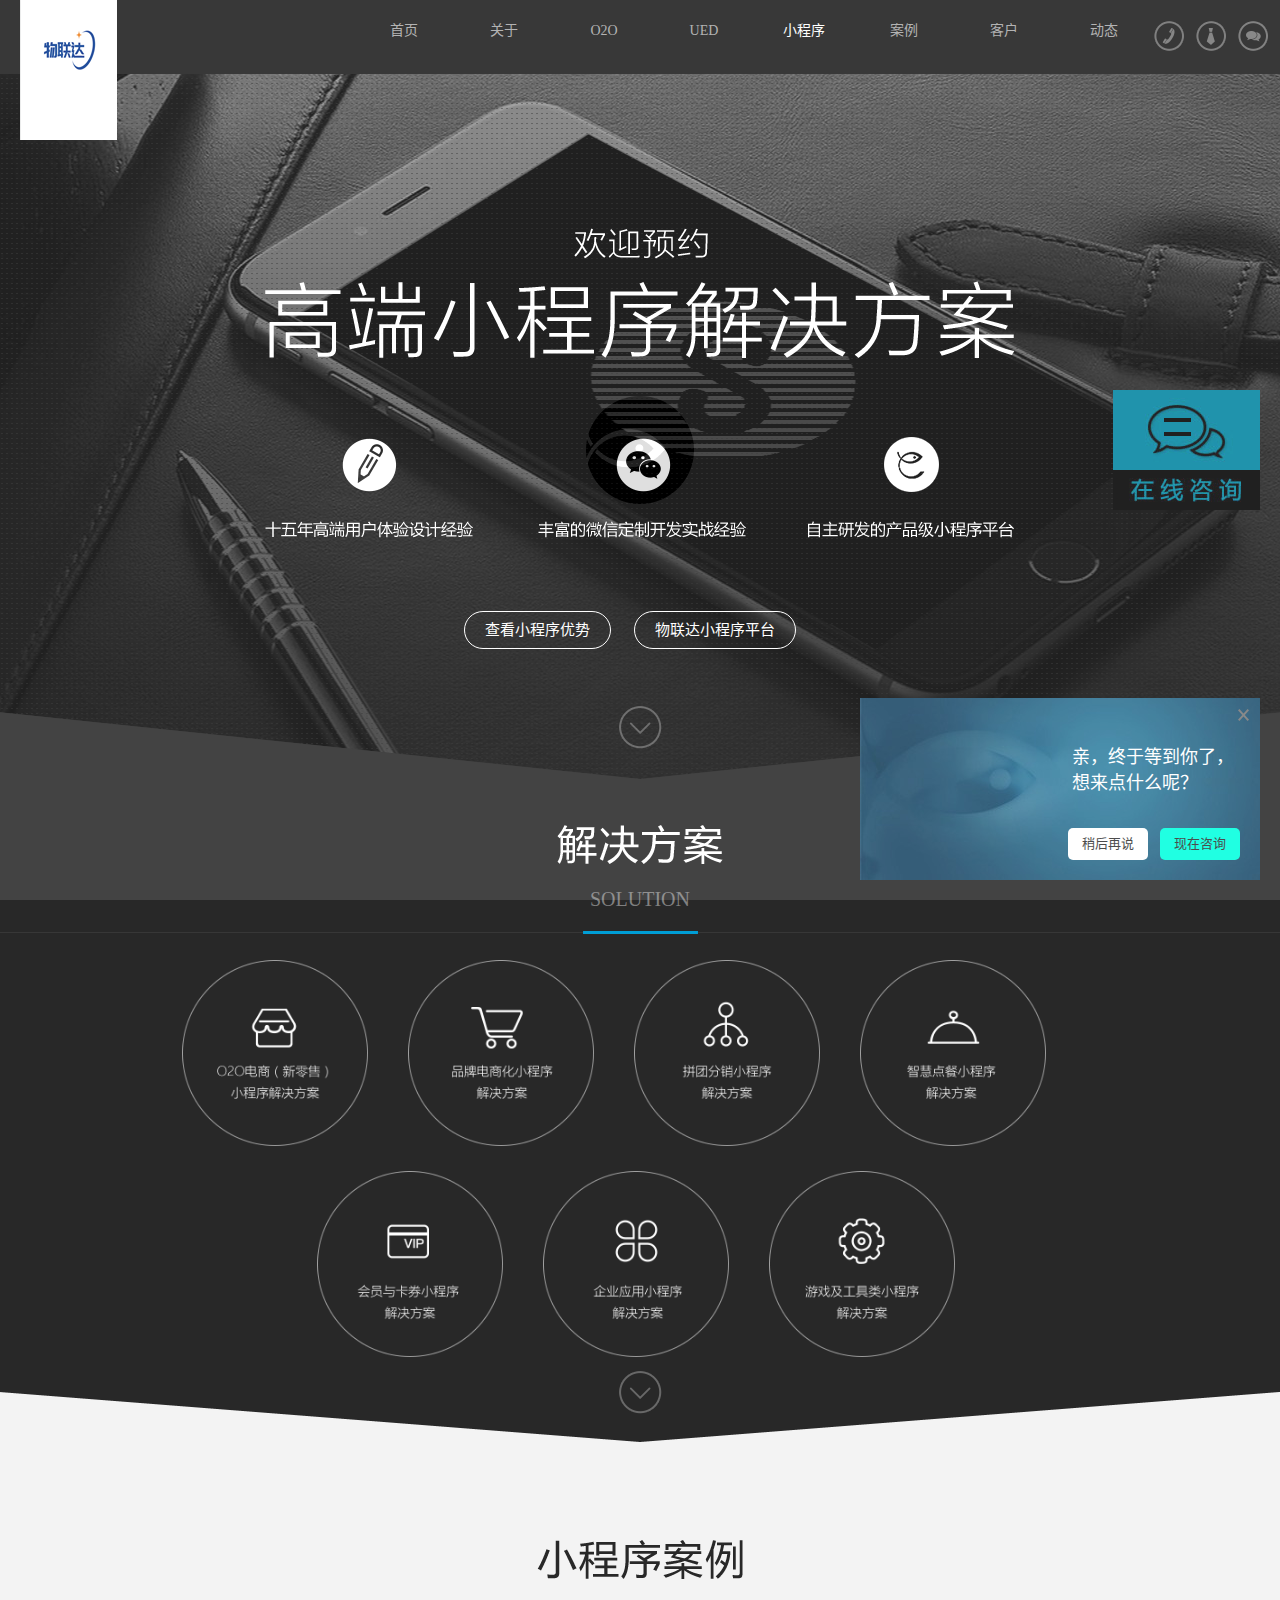
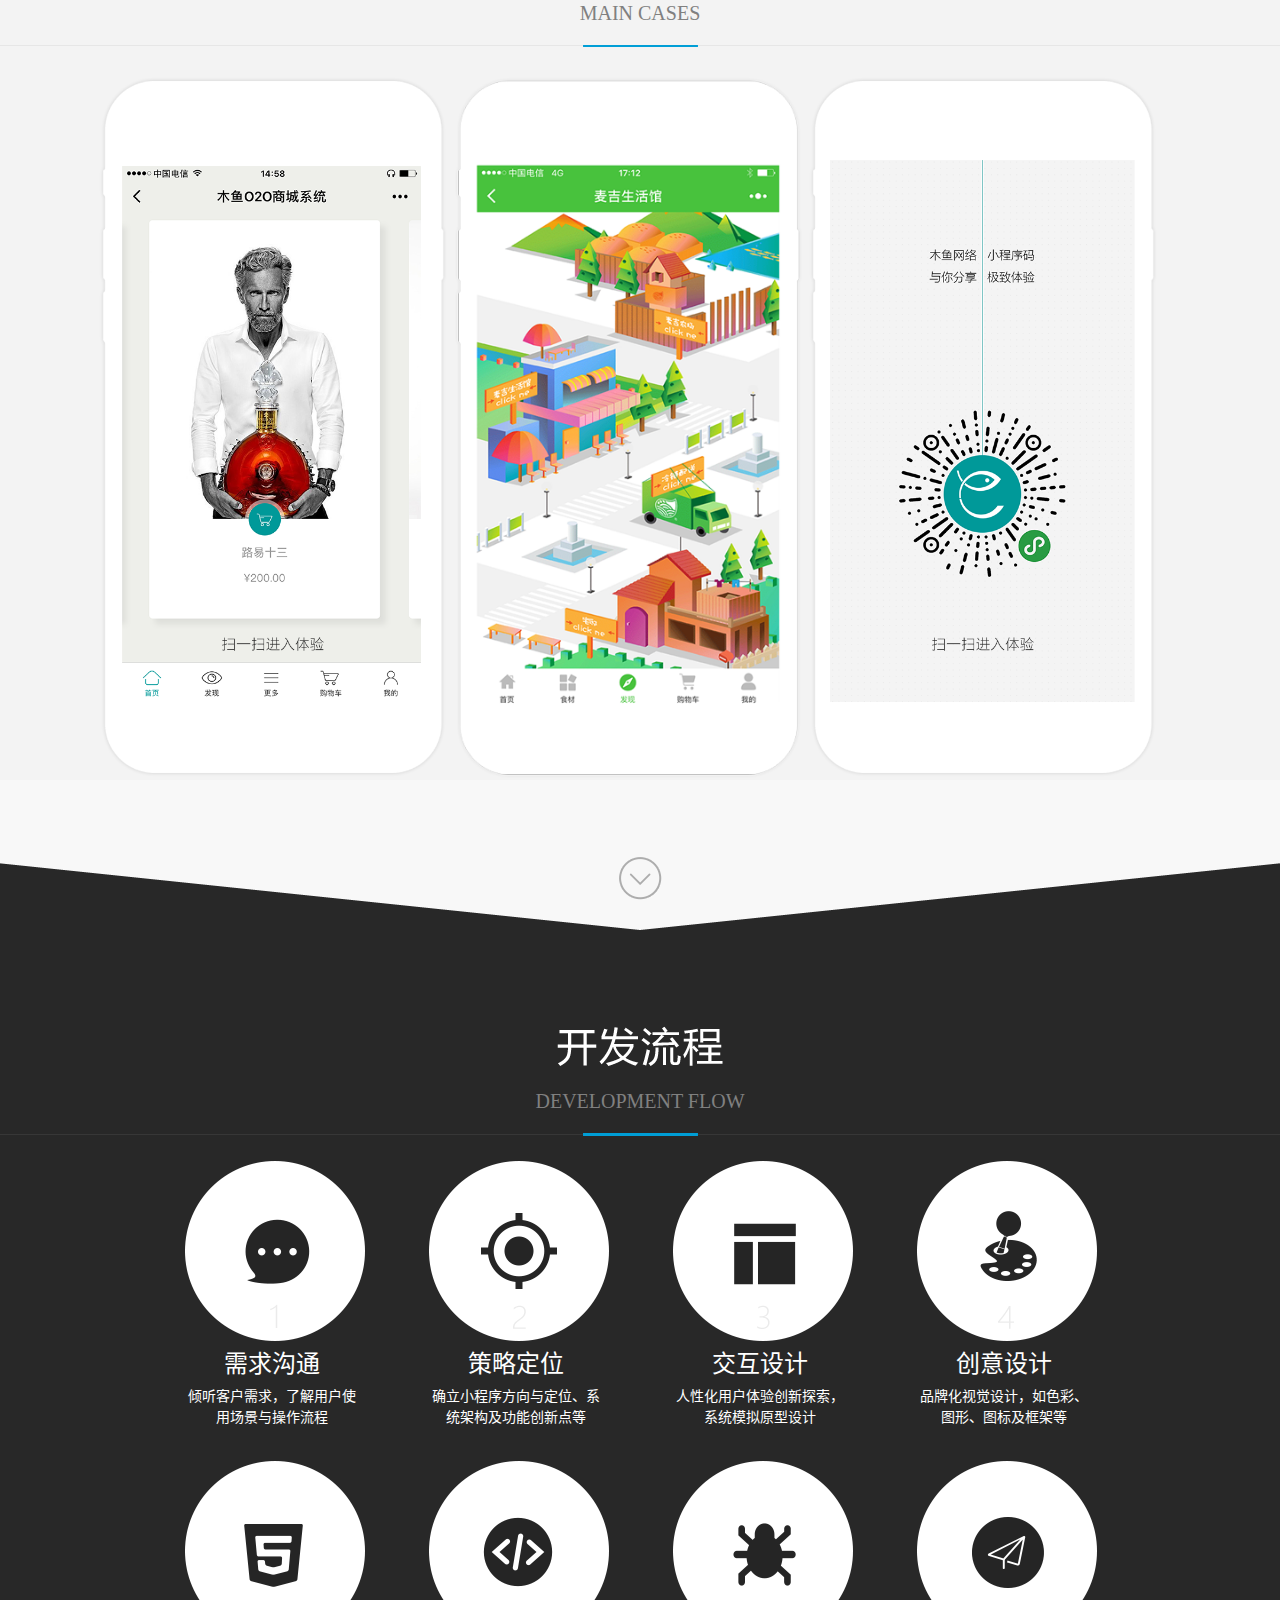
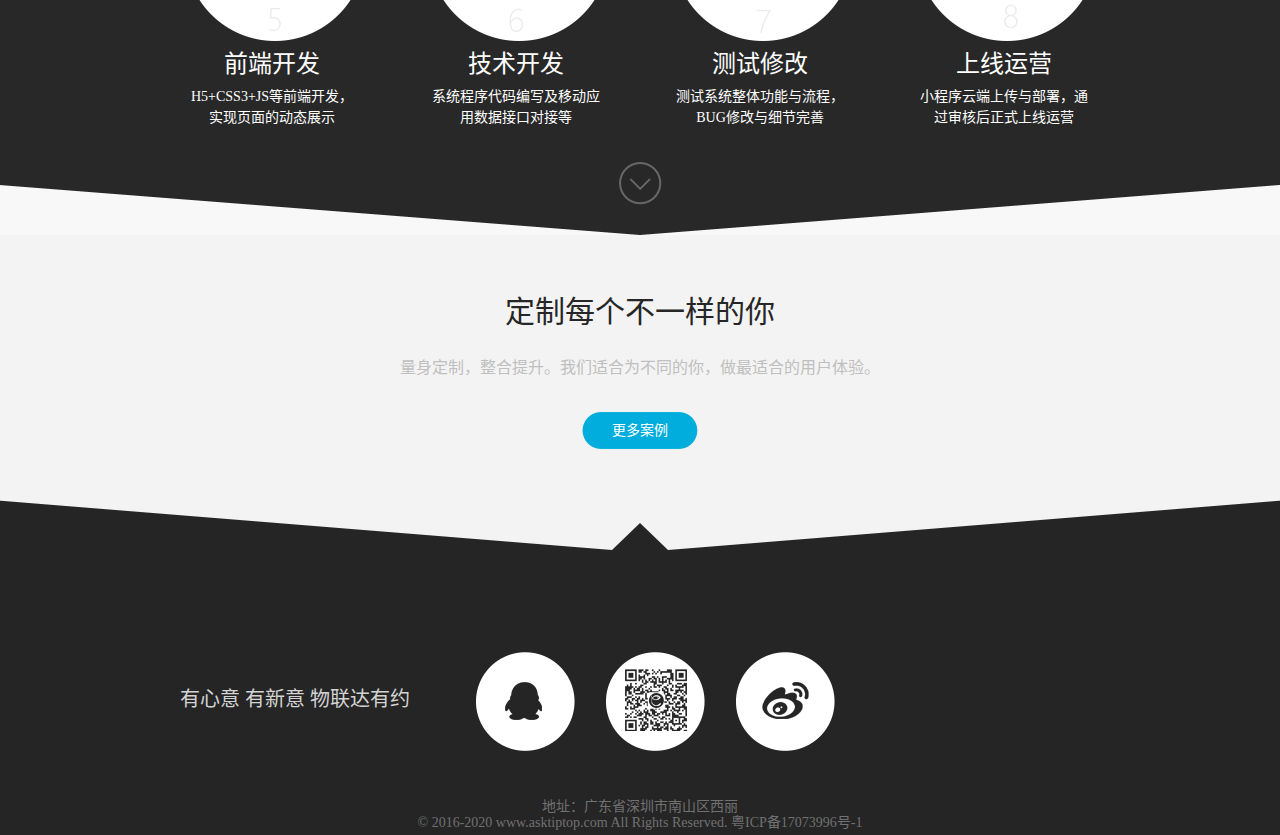
<file: mba.html>
<!DOCTYPE html>
<html lang="zh-CN">
  <head>
    <meta charset="utf-8">
    <meta http-equiv="X-UA-Compatible" content="IE=edge">
    <meta name="viewport" content="width=device-width, initial-scale=1">
    <link rel="icon" href="img/logo-ico.png" type="images/png">
    <title>深圳小程序开发-小程序商城|高端小程序定制|小程序解决方案-物联达技术有限公司</title>
    <meta name="description" content="物联达技术有限公司专注于传统企业品牌化互联网+解决方案，主要提供高端网站建设与UED设计、微信定制开发、微信小程序开发及用户体验策划新媒体运营、品牌电商化解决方案及数字营销服务。">
    <meta name="keywords" content="深圳网络公司|深圳网站建设|用户体验策划|网页设计|微信定制开发|UIAPP设计|移动手机网站制作|微信定制开发-微信小程序开发">
    <!-- Bootstrap -->
    <!-- <link href="dist/css/bootstrap.min.css" rel="stylesheet"> -->
    <link rel="stylesheet" type="text/css" href="css/reset.css">
    <link rel="stylesheet" type="text/css" href="css/mba.css">
    <!-- HTML5 shim and Respond.js for IE8 support of HTML5 elements and media queries -->
    <!-- WARNING: Respond.js doesn't work if you view the page via file:// -->
    <!--[if lt IE 9]>
      <script src="https://cdn.bootcss.com/html5shiv/3.7.3/html5shiv.min.js"></script>
      <script src="https://cdn.bootcss.com/respond.js/1.4.2/respond.min.js"></script>
    <![endif]-->
  </head>
  <body>
    <div class="page_spinner"></div>
    <nav class="nav clearfix">
      <div class="top-logo">
        <a href="/"><img src="img/logo.png"></a>
        <h1>物联达网络</h1>
      </div>
      <div class="nav-menu">
        <ul class="nav-nav clearfix">
          <li>
            <a href="index.html">
              <div>
                <p class="nav-nav-item">
                  <span>首页</span>
                  <span>首页</span>
                </p>
              </div>
            </a>
          </li>
          <li>
            <a href="about.html">
              <div>
                <p class="nav-nav-item">
                  <span>关于</span>
                  <span>关于物联达</span>
                </p>
              </div>
            </a>
          </li>
          <li>
            <a href="o2o.html">
              <div>
                <p class="nav-nav-item">
                  <span>O2O</span>
                  <span>物联达O2O</span>
                </p>
              </div>
            </a>
          </li>
          <li>
            <a href="ued.html">
              <div>
                <p class="nav-nav-item">
                  <span>UED</span>
                  <span>物联达UED</span>
                </p>
              </div>
            </a>
          </li>
          <li>
            <a href="mba.html">
              <div>
                <p class="nav-nav-item">
                  <span>小程序</span>
                  <span>小程序</span>
                </p>
              </div>
            </a>
          </li>
          <li>
            <a href="work.html">
              <div>
                <p class="nav-nav-item">
                  <span>案例</span>
                  <span>物联达案例</span>
                </p>
              </div>
            </a>
          </li>
          <li>
            <a href="client.html">
              <div>
                <p class="nav-nav-item">
                  <span>客户</span>
                  <span>物联达客户</span>
                </p>
              </div>
            </a>
          </li>
          <li>
            <a href="news.html">
              <div>
                <p class="nav-nav-item">
                  <span>动态</span>
                  <span>物联达动态</span>
                </p>
              </div>
            </a>
          </li>
        </ul>
        <ul class="nav-iconbar">
          <li>
            <a href="#">
              <span></span>
            </a>
          </li>
          <li>
            <a href="#">
              <span>物联达找伙伴</span>
            </a>
          </li>
          <li>
            <a href="#">
              <span>点击在线咨询</span>
            </a>
          </li>
        </ul>        
      </div>
    </nav>
    
    <div class="section1">
      <div class="my-banner3"><img src="img/ximg10xcx.png"></div>
      <div class="my-text">
        <a href="#" target="_blank" class="xcxa">查看小程序优势</a>
        <a href="#" target="_blank" class="xcxa">物联达小程序平台</a>
      </div>
      <a href="#top-m" class="top-ico3"></a>
    </div>
    <div class="section2">
      <div class="M-what-top M-what-top2">
        <img src="img/xt7.png">
        <span>SOLUTION</span>
      </div>
      <div class="icolist clearfix">
        <div class="icolist1 clearfix">
          <ul class="clearfix">
            <li class="ico01">微信小程序O2O商城系统解决方案</li>
            <li class="ico02">新零售小程序解决方案</li>
            <li class="ico03">餐饮小程序解决方案</li>
            <li class="ico04" style="margin-right:0px;">教育培训小程序解决方案</li>
          </ul>
        </div>
        <div class="icolist2 clearfix">
          <ul class="clearfix">
            <li class="ico05">美容美发小程序解决方案</li>
            <li class="ico06">蛋糕烘焙小程序解决方案</li>
            <li class="ico07">旅游休闲行业小程序解决方案</li>
          </ul>
        </div>
      </div>
      <a href="#top-m2" class="top-ico3"></a>
    </div>
    <div class="section3">
      <div class="M-what-top">
        <img src="img/xt8.png">
        <span>MAIN CASES</span>
      </div>
      <div class="my-work clearfix">
        <div id="brand" class="clearfix" style=" padding:0px;">
          <ul class="bd-box" id="mainContent">
            <li>
              <a href="#"> </a>
              <div class="just floorMain">
                <a href="#"><img src="img/20170509033852173.png" /></a>
              </div>
              <div class="against"><img src="img/20170508065527860.jpg"></div>
            </li>
            <li>
              <a href="#"> </a>
              <div class="just floorMain">
                <a href="#"><img src="img/20170922062515362.png" /></a>
              </div>
              <div class="against"><img src="img/20170922063041781.jpg"></div>
            </li>
            <li>
              <a href="#"> </a>
              <div class="just floorMain">
                <a href="#"><img src="img/20170509033933706.png" /></a>
              </div>
              <div class="against"><img src="img/20170508065617664.jpg"></div>
            </li>
          </ul>
        </div>
      </div>
      <div class="casebtoom"></div>
      <a href="#top-m3" class="top-ico4"></a>
    </div>
    <div class="section4">
      <div class="M-what-top M-what-top2">
        <img src="img/xt9.png">
        <span>DEVELOPMENT FLOW</span>
      </div>
      <div class="my-slide clearfix">
        <div class="bd">
          <ul class="clearfix">
            <li>
              <div class="my-imgs"><img src="img/20170508060549142.png"></div>
              <div class="my-t1">需求沟通</div>
              <div class="my-t2">倾听客户需求，了解用户使用场景与操作流程</div>
            </li>
            <li>
              <div class="my-imgs"><img src="img/20170508060826571.png"></div>
              <div class="my-t1">策略定位</div>
              <div class="my-t2">确立小程序方向与定位、系统架构及功能创新点等</div>
            </li>
            <li>
              <div class="my-imgs"><img src="img/20170508060844169.png"></div>
              <div class="my-t1">交互设计</div>
              <div class="my-t2">人性化用户体验创新探索，系统模拟原型设计</div>
            </li>
            <li>
              <div class="my-imgs"><img src="img/20170508061006155.png"></div>
              <div class="my-t1">创意设计</div>
              <div class="my-t2">品牌化视觉设计，如色彩、图形、图标及框架等</div>
            </li>
            <li>
              <div class="my-imgs"><img src="img/20170508061027886.png"></div>
              <div class="my-t1">前端开发</div>
              <div class="my-t2">H5+CSS3+JS等前端开发，实现页面的动态展示</div>
            </li>
            <li>
              <div class="my-imgs"><img src="img/20170508061138475.png"></div>
              <div class="my-t1">技术开发</div>
              <div class="my-t2">系统程序代码编写及移动应用数据接口对接等</div>
            </li>
            <li>
              <div class="my-imgs"><img src="img/20170508061208916.png"></div>
              <div class="my-t1">测试修改</div>
              <div class="my-t2">测试系统整体功能与流程，BUG修改与细节完善</div>
            </li>
            <li>
              <div class="my-imgs"><img src="img/20170508061300888.png"></div>
              <div class="my-t1">上线运营</div>
              <div class="my-t2">小程序云端上传与部署，通过审核后正式上线运营</div>
            </li>
          </ul>
        </div>
      </div>
      <a href="#page-work-foot" class="top-ico3"></a>
    </div>
    <div class="section5">
      <div class="page-consult">
        <span>定制每个不一样的你</span>
        <font>量身定制，整合提升。我们适合为不同的你，做最适合的用户体验。</font>
        <a href="/job/" class="work-btn">更多案例</a>
      </div>
      <div class="foot">
        <div class="s5-f-main">
          <span class="f1">有心意 有新意 物联达有约</span>
          <span class="s5-f-share">
            <a target="blank" class="QQ-ico" href="http://wpa.qq.com/msgrd?v=3&amp;uin=14447912&amp;site=qq&amp;menu=yes" title="Q我吧"></a>
            <a href="javascript:void(0);" class="WX-ico"></a>
            <a href="http://weibo.com/muyu7" target="_blank" class="WB-ico"></a>
          </span>
          <span class="s5-f-number clearfix">
            <span class="f1"></span>
              <span class="f2">
                <div>
                  <span></span>
                  <span></span>
                </div>
              </span>
          </span>
        </div>
        <div>
          <div class="adress">地址：广东省深圳市南山区西丽  </div>
          <div class="copyright">© 2016-2020 www.asktiptop.com All Rights Reserved. 粤ICP备17073996号-1</div>
        </div>
      </div>
    </div>
    <div class="top-controll">
      <a href="javascript:;" class="M-menu1" style=""></a>
      <a href="javascript:;" target="" class="M-menu2" style=""></a>
    </div>
    <div class="kefu"></div>
    <div class="new-bridge">
      <div class="text">
        <p>亲，终于等到你了，</p>
        <p>想来点什么呢？</p>
      </div>
      <div class="btns">
        <a href="#">稍后再说</a>
        <a href="#">现在咨询</a>
      </div>
      <span class="cancel"></span>
    </div>
    <!-- jQuery (necessary for Bootstrap's JavaScript plugins) -->
    <script src="js/jquery-1.11.3.js"></script>
    <script src="js/mba.js" type="text/javascript"></script>
    <!-- Include all compiled plugins (below), or include individual files as needed -->
    <!-- <script src="dist/js/bootstrap.min.js"></script> -->
  </body>
</html>
</file>
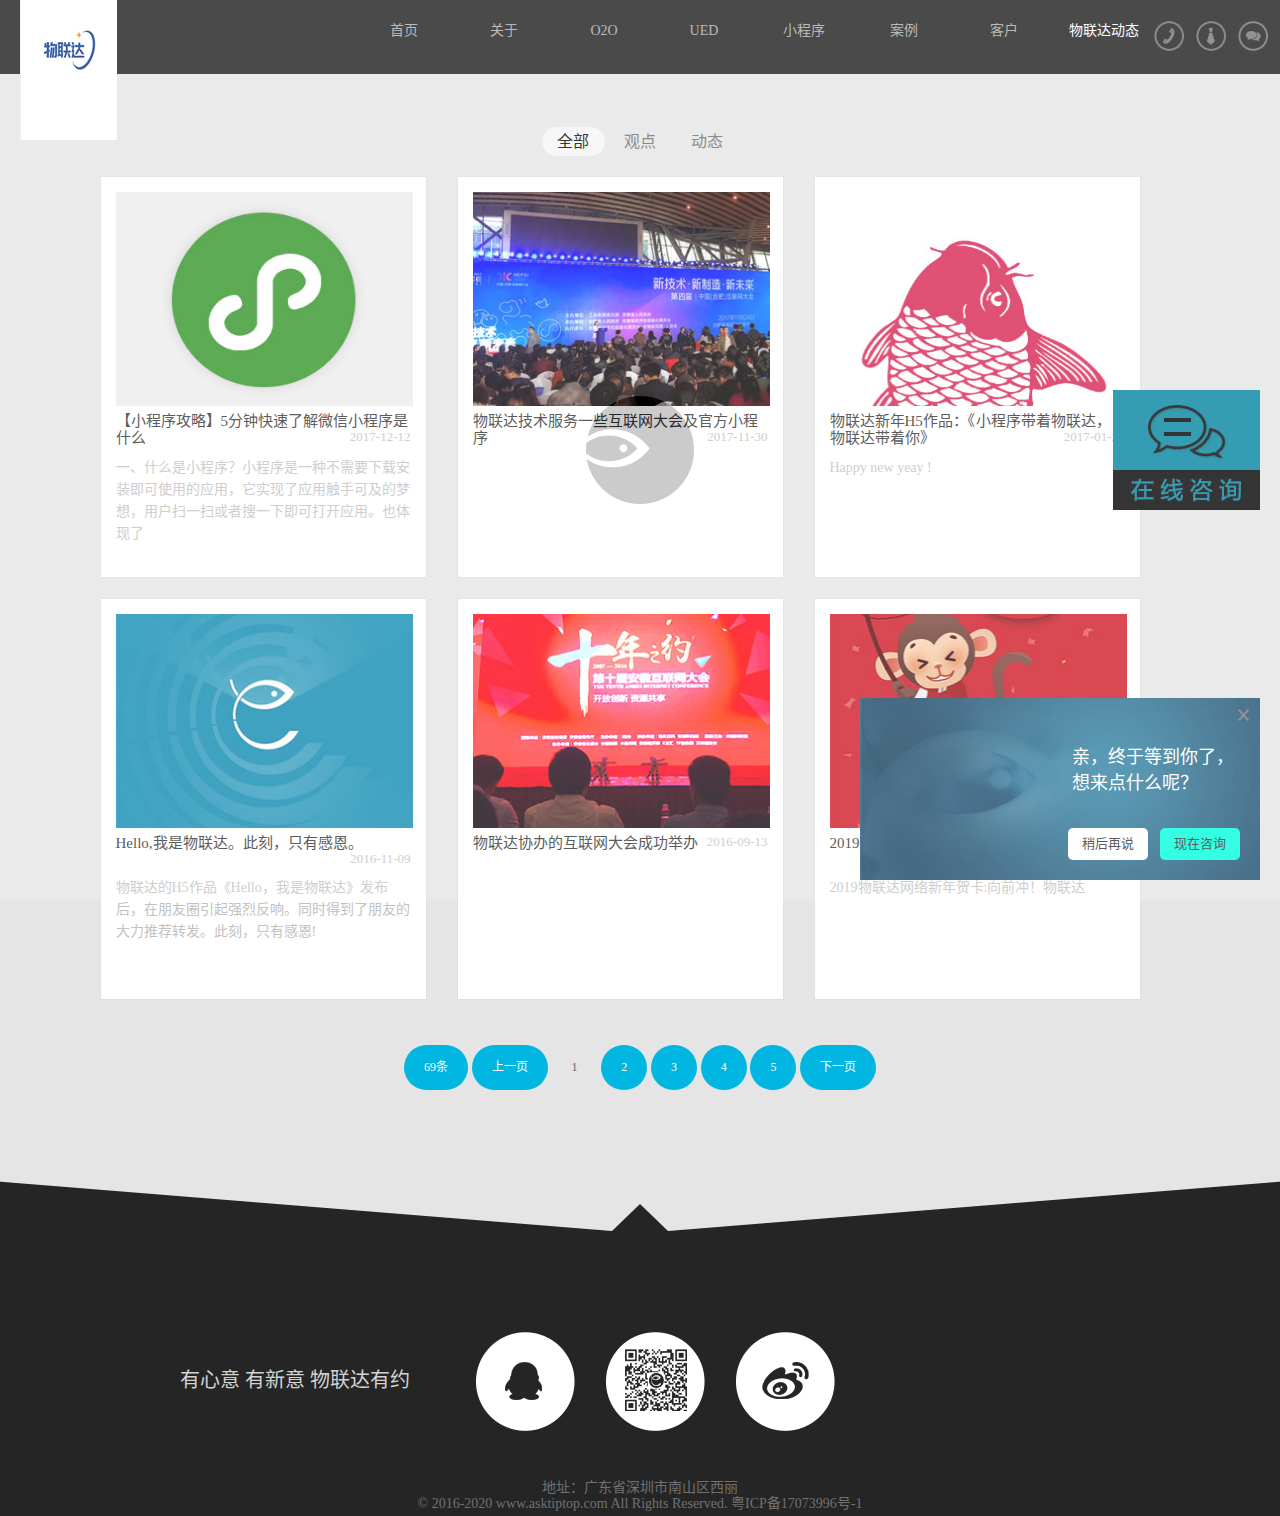
<file: news.html>
<!DOCTYPE html>
<html lang="zh-CN">
  <head>
    <meta charset="utf-8">
    <meta http-equiv="X-UA-Compatible" content="IE=edge">
    <meta name="viewport" content="width=device-width, initial-scale=1">
    <link rel="icon" href="img/logo-ico.png" type="images/png">
    <title>物联达案例-物联达技术-深圳网站建设公司-门户与电子商城运维-微信移动手机网站 -微信定制开发-微信小程序开发-UI设计-高端网站建设</title>
    <meta name="description" content="物联达技术有限公司专注于传统企业品牌化互联网+解决方案，主要提供高端网站建设与UED设计、微信定制开发、微信小程序开发及用户体验策划新媒体运营、品牌电商化解决方案及数字营销服务。">
    <meta name="keywords" content="深圳网络公司|深圳网站建设|用户体验策划|网页设计|微信定制开发|UIAPP设计|移动手机网站制作|微信定制开发-微信小程序开发">
    <!-- Bootstrap -->
    <!-- <link href="dist/css/bootstrap.min.css" rel="stylesheet"> -->
    <link rel="stylesheet" type="text/css" href="css/reset.css">
    <link rel="stylesheet" type="text/css" href="css/news.css">
    <!-- HTML5 shim and Respond.js for IE8 support of HTML5 elements and media queries -->
    <!-- WARNING: Respond.js doesn't work if you view the page via file:// -->
    <!--[if lt IE 9]>
      <script src="https://cdn.bootcss.com/html5shiv/3.7.3/html5shiv.min.js"></script>
      <script src="https://cdn.bootcss.com/respond.js/1.4.2/respond.min.js"></script>
    <![endif]-->
  </head>
  <body>
    <div class="page_spinner"></div>
    <nav class="nav clearfix">
      <div class="top-logo">
        <a href="/"><img src="img/logo.png"></a>
        <h1>物联达网络</h1>
      </div>
      <div class="nav-menu">
        <ul class="nav-nav clearfix">
          <li>
            <a href="index.html">
              <div>
                <p class="nav-nav-item">
                  <span>首页</span>
                  <span>首页</span>
                </p>
              </div>
            </a>
          </li>
          <li>
            <a href="about.html">
              <div>
                <p class="nav-nav-item">
                  <span>关于</span>
                  <span>关于物联达</span>
                </p>
              </div>
            </a>
          </li>
          <li>
            <a href="o2o.html">
              <div>
                <p class="nav-nav-item">
                  <span>O2O</span>
                  <span>物联达O2O</span>
                </p>
              </div>
            </a>
          </li>
          <li>
            <a href="ued.html">
              <div>
                <p class="nav-nav-item">
                  <span>UED</span>
                  <span>物联达UED</span>
                </p>
              </div>
            </a>
          </li>
          <li>
            <a href="mba.html">
              <div>
                <p class="nav-nav-item">
                  <span>小程序</span>
                  <span>小程序</span>
                </p>
              </div>
            </a>
          </li>
          <li>
            <a href="work.html">
              <div>
                <p class="nav-nav-item">
                  <span>案例</span>
                  <span>物联达案例</span>
                </p>
              </div>
            </a>
          </li>
          <li>
            <a href="client.html">
              <div>
                <p class="nav-nav-item">
                  <span>客户</span>
                  <span>物联达客户</span>
                </p>
              </div>
            </a>
          </li>
          <li>
            <a href="news.html">
              <div>
                <p class="nav-nav-item">
                  <span>动态</span>
                  <span>物联达动态</span>
                </p>
              </div>
            </a>
          </li>
        </ul>
        <ul class="nav-iconbar">
          <li>
            <a href="#">
              <span></span>
            </a>
          </li>
          <li>
            <a href="#">
              <span>物联达找伙伴</span>
            </a>
          </li>
          <li>
            <a href="#">
              <span>点击在线咨询</span>
            </a>
          </li>
        </ul>        
      </div>
    </nav>
    <div class="news">
      <div class="news-nav">
        <a href="#" class="on">全部</a>
        <a href="#">观点</a>
        <a href="#">动态</a>
      </div>
      <div id="wrapp" class="wrap active clearfix">
        <div class="mode popup_in">
          <p class="pic">
            <a href="#"><img src="img/20171212024639913.jpg" style="height:auto;"></a>
          </p>
          <font>
            <span class="clearfix news-title">
              <a href="#">【小程序攻略】5分钟快速了解微信小程序是什么</a>
              <font class="fr">2017-12-12</font>
            </span>
          </font>
          <font>
            <a href="#" class="news-content">一、什么是小程序？小程序是一种不需要下载安装即可使用的应用，它实现了应用触手可及的梦想，用户扫一扫或者搜一下即可打开应用。也体现了</a>
          </font>
        </div>
        <div class="mode popup_in">
          <p class="pic">
            <a href="#"><img src="img/20171130061657352.jpg" style="height:auto;"></a>
          </p>
          <font>
            <span class="clearfix news-title">
              <a href="#">物联达技术服务一些互联网大会及官方小程序</a>
              <font class="fr">2017-11-30</font>
            </span>
          </font>
        </div>
        <div class="mode popup_in">
          <p class="pic">
            <a href="#"><img src="img/20170124034817441.jpg" style="height:auto;"></a>
          </p>
          <font>
            <span class="clearfix news-title">
              <a href="#">物联达新年H5作品：《小程序带着物联达，物联达带着你》</a>
              <font class="fr">2017-01-24</font>
            </span>
          </font>
          <font>
            <a href="#" class="news-content">Happy new yeay !</a>
          </font>
        </div>
        <div class="mode popup_in">
          <p class="pic">
            <a href="#"><img src="img/20161109055637586.jpg" style="height:auto;"></a>
          </p>
          <font>
            <span class="clearfix news-title">
              <a href="#">Hello,我是物联达。此刻，只有感恩。</a>
              <font class="fr">2016-11-09</font>
            </span>
          </font>
          <font>
            <a href="#" class="news-content">物联达的H5作品《Hello，我是物联达》发布后，在朋友圈引起强烈反响。同时得到了朋友的大力推荐转发。此刻，只有感恩!</a>
          </font>
        </div>
        <div class="mode popup_in">
          <p class="pic">
            <a href="#"><img src="img/20160913123339333.jpg" style="height:auto;"></a>
          </p>
          <font>
            <span class="clearfix news-title">
              <a href="#">物联达协办的互联网大会成功举办</a>
              <font class="fr">2016-09-13</font>
            </span>
          </font>
          <font>
            <a href="#" class="news-content"></a>
          </font>
        </div>
        <div class="mode popup_in">
          <p class="pic">
            <a href="#"><img src="img/20160204114319661.jpg" style="height:auto;"></a>
          </p>
          <font>
            <span class="clearfix news-title">
              <a href="#">2019物联达网络新年贺卡:向前冲！物联达</a>
              <font class="fr">2019-02-04</font>
            </span>
          </font>
          <font>
            <a href="#" class="news-content">2019物联达网络新年贺卡:向前冲！物联达</a>
          </font>
        </div>
      </div>
      <div id="pages">
          <a class="a1">69条</a> 
          <a href="#" class="a1">上一页</a>
          <span>1</span>
          <a href="/work/2.html">2</a> 
          <a href="#">3</a> 
          <a href="#">4</a> 
          <a href="#">5</a> 
          <a href="#" class="a1">下一页</a>
        </div>
    </div>
    <div class="section5">
      <div class="foot">
        <div class="s5-f-main">
          <span class="f1">有心意 有新意 物联达有约</span>
          <span class="s5-f-share">
            <a target="blank" class="QQ-ico" href="http://wpa.qq.com/msgrd?v=3&amp;uin=14447912&amp;site=qq&amp;menu=yes" title="Q我吧"></a>
            <a href="javascript:void(0);" class="WX-ico"></a>
            <a href="http://weibo.com/muyu7" target="_blank" class="WB-ico"></a>
          </span>
          <span class="s5-f-number clearfix">
            <span class="f1"></span>
              <span class="f2">
                <div>
                  <span></span>
                  <span></span>
                </div>
              </span>
          </span>
        </div>
        <div>
          <div class="adress">地址：广东省深圳市南山区西丽  </div>
          <div class="copyright">© 2016-2020 www.asktiptop.com All Rights Reserved. 粤ICP备17073996号-1</div>
        </div>
      </div>
    </div>
    <div class="top-controll">
      <a href="javascript:;" class="M-menu1" style=""></a>
      <a href="javascript:;" target="" class="M-menu2" style=""></a>
    </div>
    <div class="kefu"></div>
    <div class="new-bridge">
      <div class="text">
        <p>亲，终于等到你了，</p>
        <p>想来点什么呢？</p>
      </div>
      <div class="btns">
        <a href="#">稍后再说</a>
        <a href="#">现在咨询</a>
      </div>
      <span class="cancel"></span>
    </div>
    <!-- jQuery (necessary for Bootstrap's JavaScript plugins) -->
    <script src="js/jquery-1.11.3.js"></script>
    <script src="js/work.js"></script>
    <!-- Include all compiled plugins (below), or include individual files as needed -->
    <!-- <script src="dist/js/bootstrap.min.js"></script> -->
  </body>
</html>
</file>
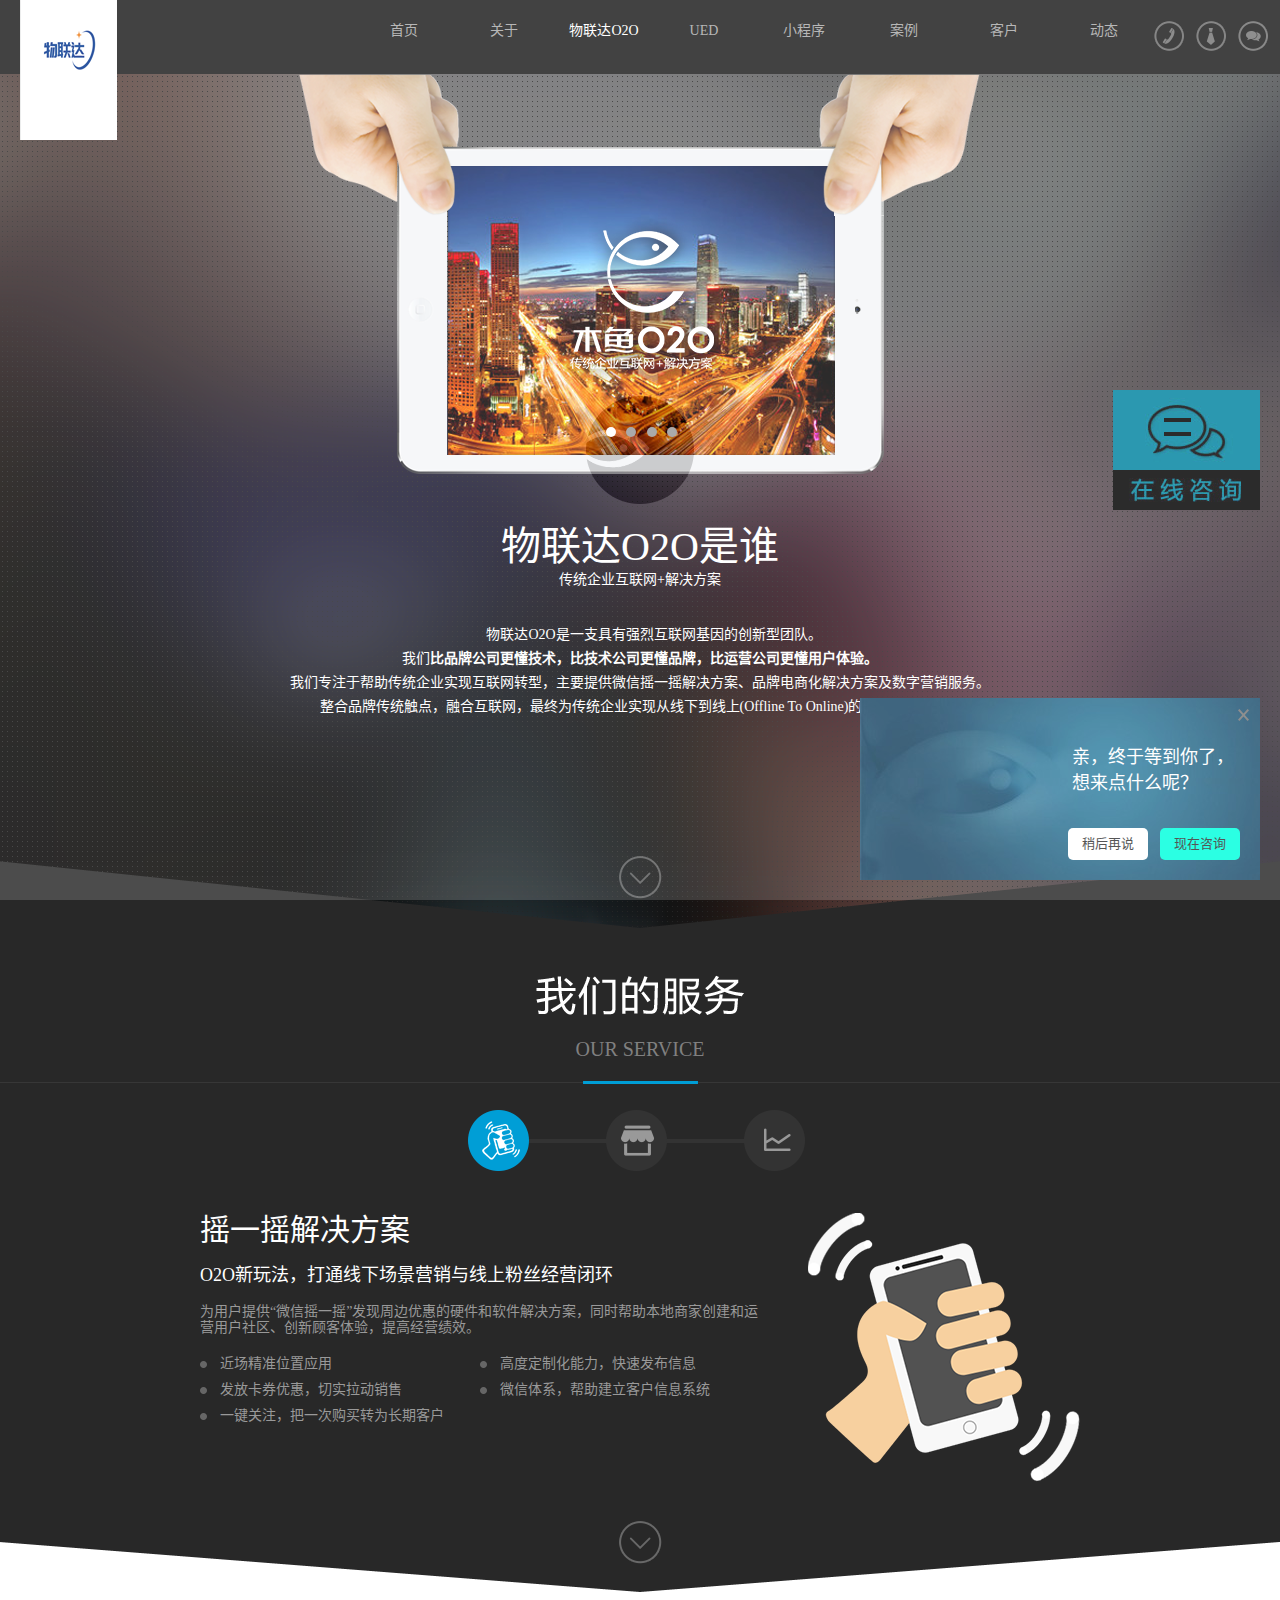
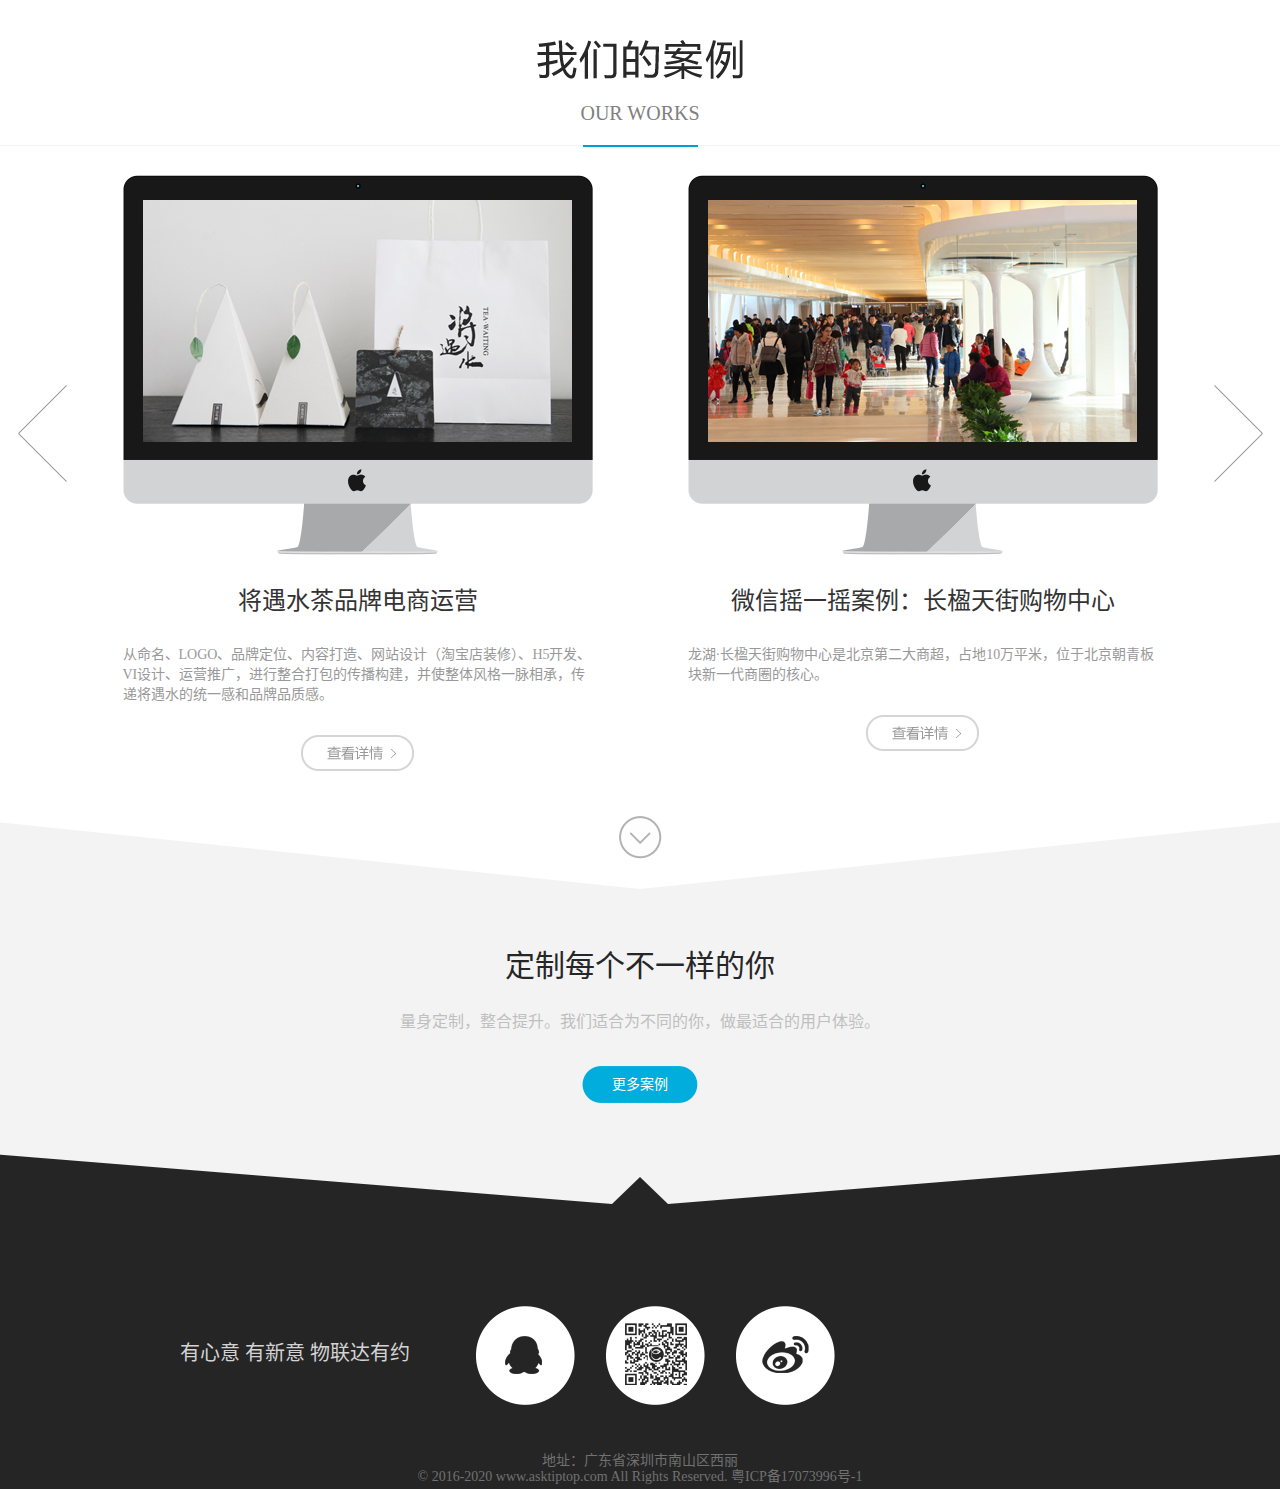
<file: o2o.html>
<!DOCTYPE html>
<html lang="zh-CN">
  <head>
    <meta charset="utf-8">
    <meta http-equiv="X-UA-Compatible" content="IE=edge">
    <meta name="viewport" content="width=device-width, initial-scale=1">
    <link rel="icon" href="img/logo-ico.png" type="images/png">
    <title>关于我们团队 - 物联达网络公司-微信定制开发-微信小程序开发-UI设计-高端网站建设</title>
    <meta name="description" content="物联达技术有限公司专注于传统企业品牌化互联网+解决方案，主要提供高端网站建设与UED设计、微信定制开发、微信小程序开发及用户体验策划新媒体运营、品牌电商化解决方案及数字营销服务。">
    <meta name="keywords" content="深圳网络公司|深圳网站建设|用户体验策划|网页设计|微信定制开发|UIAPP设计|移动手机网站制作|微信定制开发-微信小程序开发">
    <!-- Bootstrap -->
    <!-- <link href="dist/css/bootstrap.min.css" rel="stylesheet"> -->
    <link rel="stylesheet" type="text/css" href="css/reset.css">
    <link rel="stylesheet" type="text/css" href="css/o2o.css">
    <!-- HTML5 shim and Respond.js for IE8 support of HTML5 elements and media queries -->
    <!-- WARNING: Respond.js doesn't work if you view the page via file:// -->
    <!--[if lt IE 9]>
      <script src="https://cdn.bootcss.com/html5shiv/3.7.3/html5shiv.min.js"></script>
      <script src="https://cdn.bootcss.com/respond.js/1.4.2/respond.min.js"></script>
    <![endif]-->
  </head>
  <body>
    <div class="page_spinner"></div>
    <nav class="nav clearfix">
      <div class="top-logo">
        <a href="/"><img src="img/logo.png"></a>
        <h1>物联达网络</h1>
      </div>
      <div class="nav-menu">
        <ul class="nav-nav clearfix">
          <li>
            <a href="index.html">
              <div>
                <p class="nav-nav-item">
                  <span>首页</span>
                  <span>首页</span>
                </p>
              </div>
            </a>
          </li>
          <li>
            <a href="about.html">
              <div>
                <p class="nav-nav-item">
                  <span>关于</span>
                  <span>关于物联达</span>
                </p>
              </div>
            </a>
          </li>
          <li>
            <a href="o2o.html">
              <div>
                <p class="nav-nav-item">
                  <span>O2O</span>
                  <span>物联达O2O</span>
                </p>
              </div>
            </a>
          </li>
          <li>
            <a href="ued.html">
              <div>
                <p class="nav-nav-item">
                  <span>UED</span>
                  <span>物联达UED</span>
                </p>
              </div>
            </a>
          </li>
          <li>
            <a href="mba.html">
              <div>
                <p class="nav-nav-item">
                  <span>小程序</span>
                  <span>小程序</span>
                </p>
              </div>
            </a>
          </li>
          <li>
            <a href="work.html">
              <div>
                <p class="nav-nav-item">
                  <span>案例</span>
                  <span>物联达案例</span>
                </p>
              </div>
            </a>
          </li>
          <li>
            <a href="client.html">
              <div>
                <p class="nav-nav-item">
                  <span>客户</span>
                  <span>物联达客户</span>
                </p>
              </div>
            </a>
          </li>
          <li>
            <a href="news.html">
              <div>
                <p class="nav-nav-item">
                  <span>动态</span>
                  <span>物联达动态</span>
                </p>
              </div>
            </a>
          </li>
        </ul>
        <ul class="nav-iconbar">
          <li>
            <a href="#">
              <span></span>
            </a>
          </li>
          <li>
            <a href="#">
              <span>物联达找伙伴</span>
            </a>
          </li>
          <li>
            <a href="#">
              <span>点击在线咨询</span>
            </a>
          </li>
        </ul>        
      </div>
    </nav>
    
    <div class="section1">
      <div class="banner">
        <div class="banner-slide">
          <img src="img/xbj9.png" class="my-s">
          <div class="home-device">
            <div class="swiper-main">
              <div class="swiper-wrapper">
                <div class="swiper-slide"><img src="img/ximg2.png"></div>
                <div class="swiper-slide"><img src="img/o2oBanner2.jpg"></div>
                <div class="swiper-slide"><img src="img/o2oBanner3.jpg"></div>
                <div class="swiper-slide"><img src="img/o2oBanner4.jpg"></div>    
              </div>
            </div>
            <div class="pagination pagination1">
              <span class="swiper-pagination-switch swiper-active-switch" tabindex="1"></span>
              <span class="swiper-pagination-switch" tabindex="2"></span>
              <span class="swiper-pagination-switch" tabindex="3"></span>
              <span class="swiper-pagination-switch" tabindex="4"></span>
            </div>
          </div>
        </div>
        <div class="banner-content">
          <div class="my-text">
            <span>物联达O2O是谁</span>
            <font>传统企业互联网+解决方案</font>
          </div>
          <div class="my-text2">物联达O2O是一支具有强烈互联网基因的创新型团队。<br>我们<b>比品牌公司更懂技术，比技术公司更懂品牌，比运营公司更懂用户体验。</b><br>我们专注于帮助传统企业实现互联网转型，主要提供微信摇一摇解决方案、品牌电商化解决方案及数字营销服务。<br>整合品牌传统触点，融合互联网，最终为传统企业实现从线下到线上(Offline To Online)的完美转型升级。</div>
        </div>
      </div>
      <a href="#top-m" class="top-ico3"></a>
    </div>
    <div class="section2">
      <div class="M-what-top M-what-top2">
        <img src="img/xt4.png">
        <span>OUR SERVICE</span>
      </div>
      <div class="my2-lisde">
        <div class="hd clearfix">
          <ul>
            <li class="on"><div class="xico1"></div></li>
            <li class=""><div class="xico2"></div></li>
            <li class=""><div class="xico3"></div></li>
          </ul>
        </div>
        <div class="bd">
          <ul style="display: block;">
            <div class="mytable clearfix">
              <div class="myt-left fl">
                <div class="myt-t1">摇一摇解决方案</div>
                <div class="myt-t2">O2O新玩法，打通线下场景营销与线上粉丝经营闭环</div>
                <div class="myt-t3">为用户提供“微信摇一摇”发现周边优惠的硬件和软件解决方案，同时帮助本地商家创建和运营用户社区、创新顾客体验，提高经营绩效。</div>
                <div class="myt-list clearfix">
                  <ul class="clearfix">
                    <li>近场精准位置应用</li>
                    <li>高度定制化能力，快速发布信息</li>
                    <li>发放卡券优惠，切实拉动销售</li>
                    <li>微信体系，帮助建立客户信息系统</li>
                    <li>一键关注，把一次购买转为长期客户</li>
                  </ul>
                </div>
              </div>
              <div class="fr"><img src="img/ximg3.png"></div>
            </div>
          </ul>
          <ul style="display: none;">
            <div class="mytable clearfix">
              <div class="myt-left fl">
                <div class="myt-t1">品牌电商化解决方案</div>
                <div class="myt-t2" style="font-size:14px;">主要以电商全网策略、视觉策略与设计、平台活动玩法策划、爆款打造策略、电商平台运营及互动传播等服务，致力于为企业和品牌提供全方位的一站式电商全网解决方案。 </div>
                <div class="myt-list2 clearfix">
                  <ul class="clearfix">
                    <li class="clearfix">
                      <div class="myxico1 fl"><img src="img/xbj13.png"></div>
                      <div class="myxicofr fl">
                        <b>电商品牌咨询</b>
                        <span>品牌电商化策略、定位</span>
                      </div>
                    </li>
                    <li class="clearfix">
                      <div class="myxico1 fl"><img src="img/xbj14.png"></div>
                      <div class="myxicofr fl">
                        <b>电商视觉营销与运营</b>
                        <span>店铺/UED/UE/HTML5/APP </span>
                      </div>
                    </li>
                    <li class="clearfix">
                      <div class="myxico1 fl"><img src="img/xbj15.png"></div>
                      <div class="myxicofr fl">
                        <b>爆款策划与设计</b>
                        <span>产品策划、产品定位与设计、<br>包装设计、定位</span>
                      </div>
                    </li>
                    <li class="clearfix">
                      <div class="myxico1 fl"><img src="img/xbj16.png"></div>
                      <div class="myxicofr fl">
                        <b>电商引流聚粉</b>
                        <span>社区与粉丝运营、微信微博新媒<br>体营销、线上线下活动策划</span>
                      </div>
                    </li>
                  </ul>
                </div>                
              </div>
              <div class="fr"><img src="img/ximg4.png"></div>
            </div>
          </ul>
          <ul style="display: none;">
            <div class="mytable clearfix">
              <div class="myt-left fl">
                <div class="myt-t1">数字营销</div>
                <div class="myt-t2" style="font-size:14px;">为企业提供咨询策划、创意设计、技术开发、运营维护、营销推广在内的全面服务体系</div>
                <div class="myt-list clearfix">
                  <div class="fl myt-l1">
                    <b>数字营销平台建设</b>
                    <span>响应式网站设计与开发</span>
                    <span>APP设计与开发</span>
                    <span>微信定制化开发</span>
                    <span>电子商务平台建设</span>
                  </div>
                  <div class="fl myt-l1">
                    <b>新媒体运营</b>
                    <span>内容运营</span>
                    <span>活动策划</span>
                    <span>粉丝经营</span>
                    <span>社会化渠道整合</span>
                    <span>销售转化</span>
                  </div>
                  <div class="fl myt-l1" style="width:170px;">
                    <b>社会化CRM运营</b>
                    <span>用户服务</span>
                    <span>数据挖掘</span>
                    <span>二次营销</span>
                  </div>
                </div>
              </div>
              <div class="fr"><img src="img/ximg5.png"></div>
            </div>
          </ul>
        </div>
      </div>
      <a href="#top-m2" class="top-ico3"></a>
    </div>
    <div class="section3">
      <div class="M-what-top">
        <img src="img/xt5.png">
        <span>OUR WORKS</span>
      </div>
      <div class="mycase">
        <div class="tempWrap">
          <ul class="clearfix">
            <li>
              <div><a href="#"><img src="img/20150911053407103.png"></a></div>
              <div class="myc-t1">
                <a href="#" style="color:#333">将遇水茶品牌电商运营</a>
              </div>
              <div class="myc-t2">
                <a href="#" style="color:#999">从命名、LOGO、品牌定位、内容打造、网站设计（淘宝店装修）、H5开发、VI设计、运营推广，进行整合打包的传播构建，并使整体风格一脉相承，传递将遇水的统一感和品牌品质感。</a>
              </div>
              <a href="#" class="x-btn1">查看详情</a>
              <!-- http://www.muyu007.com/o2o/138.html -->
            </li>
            <li>
              <div><a href="#"><img src="img/20150911055306683.png"></a></div>
              <div class="myc-t1">
                <a href="#" style="color:#333">微信摇一摇案例：长楹天街购物中心</a>
              </div>
              <div class="myc-t2">
                <a href="#" style="color:#999">龙湖·长楹天街购物中心是北京第二大商超，占地10万平米，位于北京朝青板块新一代商圈的核心。</a>
              </div>
              <a href="#" class="x-btn1">查看详情</a>
              <!-- http://www.muyu007.com/o2o/138.html -->
            </li>
            <li>
              <div><a href="#"><img src="img/20150911054016609.png"></a></div>
              <div class="myc-t1">
                <a href="#" style="color:#333">安徽电信新媒体运营</a>
              </div>
              <div class="myc-t2">
                <a href="#" style="color:#999">方向：运营体系围绕三个服务构建能力，即服务企业品牌、服务企业用户和服务企业营销体系，实现传统企业互联网化转型过程中数字营销价值策略。</a>
              </div>
              <a href="#" class="x-btn1">查看详情</a>
              <!-- http://www.muyu007.com/o2o/138.html -->
            </li>
          </ul>
        </div>
        <a class="prev" href="javascript:void(0)"></a>
        <a class="next" href="javascript:void(0)"></a>
      </div>
      <a href="#top-m3" class="top-ico4"></a>
    </div>
    <div class="section5">
      <div class="page-consult">
        <span>定制每个不一样的你</span>
        <font>量身定制，整合提升。我们适合为不同的你，做最适合的用户体验。</font>
        <a href="/job/" class="work-btn">更多案例</a>
      </div>
      <div class="foot">
        <div class="s5-f-main">
          <span class="f1">有心意 有新意 物联达有约</span>
          <span class="s5-f-share">
            <a target="blank" class="QQ-ico" href="http://wpa.qq.com/msgrd?v=3&amp;uin=14447912&amp;site=qq&amp;menu=yes" title="Q我吧"></a>
            <a href="javascript:void(0);" class="WX-ico"></a>
            <a href="http://weibo.com/muyu7" target="_blank" class="WB-ico"></a>
          </span>
          <span class="s5-f-number clearfix">
            <span class="f1"></span>
              <span class="f2">
                <div>
                  <span></span>
                  <span></span>
                </div>
              </span>
          </span>
        </div>
        <div>
          <div class="adress">地址：广东省深圳市南山区西丽  </div>
          <div class="copyright">© 2016-2020 www.asktiptop.com All Rights Reserved. 粤ICP备17073996号-1</div>
        </div>
      </div>
    </div>
    <div class="top-controll">
      <a href="javascript:;" class="M-menu1" style=""></a>
      <a href="javascript:;" target="" class="M-menu2" style=""></a>
    </div>
    <div class="kefu"></div>
    <div class="new-bridge">
      <div class="text">
        <p>亲，终于等到你了，</p>
        <p>想来点什么呢？</p>
      </div>
      <div class="btns">
        <a href="#">稍后再说</a>
        <a href="#">现在咨询</a>
      </div>
      <span class="cancel"></span>
    </div>
    <!-- jQuery (necessary for Bootstrap's JavaScript plugins) -->
    <script src="js/jquery-1.11.3.js"></script>
    <script src="js/o2o.js" type="text/javascript"></script>
    <!-- Include all compiled plugins (below), or include individual files as needed -->
    <!-- <script src="dist/js/bootstrap.min.js"></script> -->
  </body>
</html>
</file>
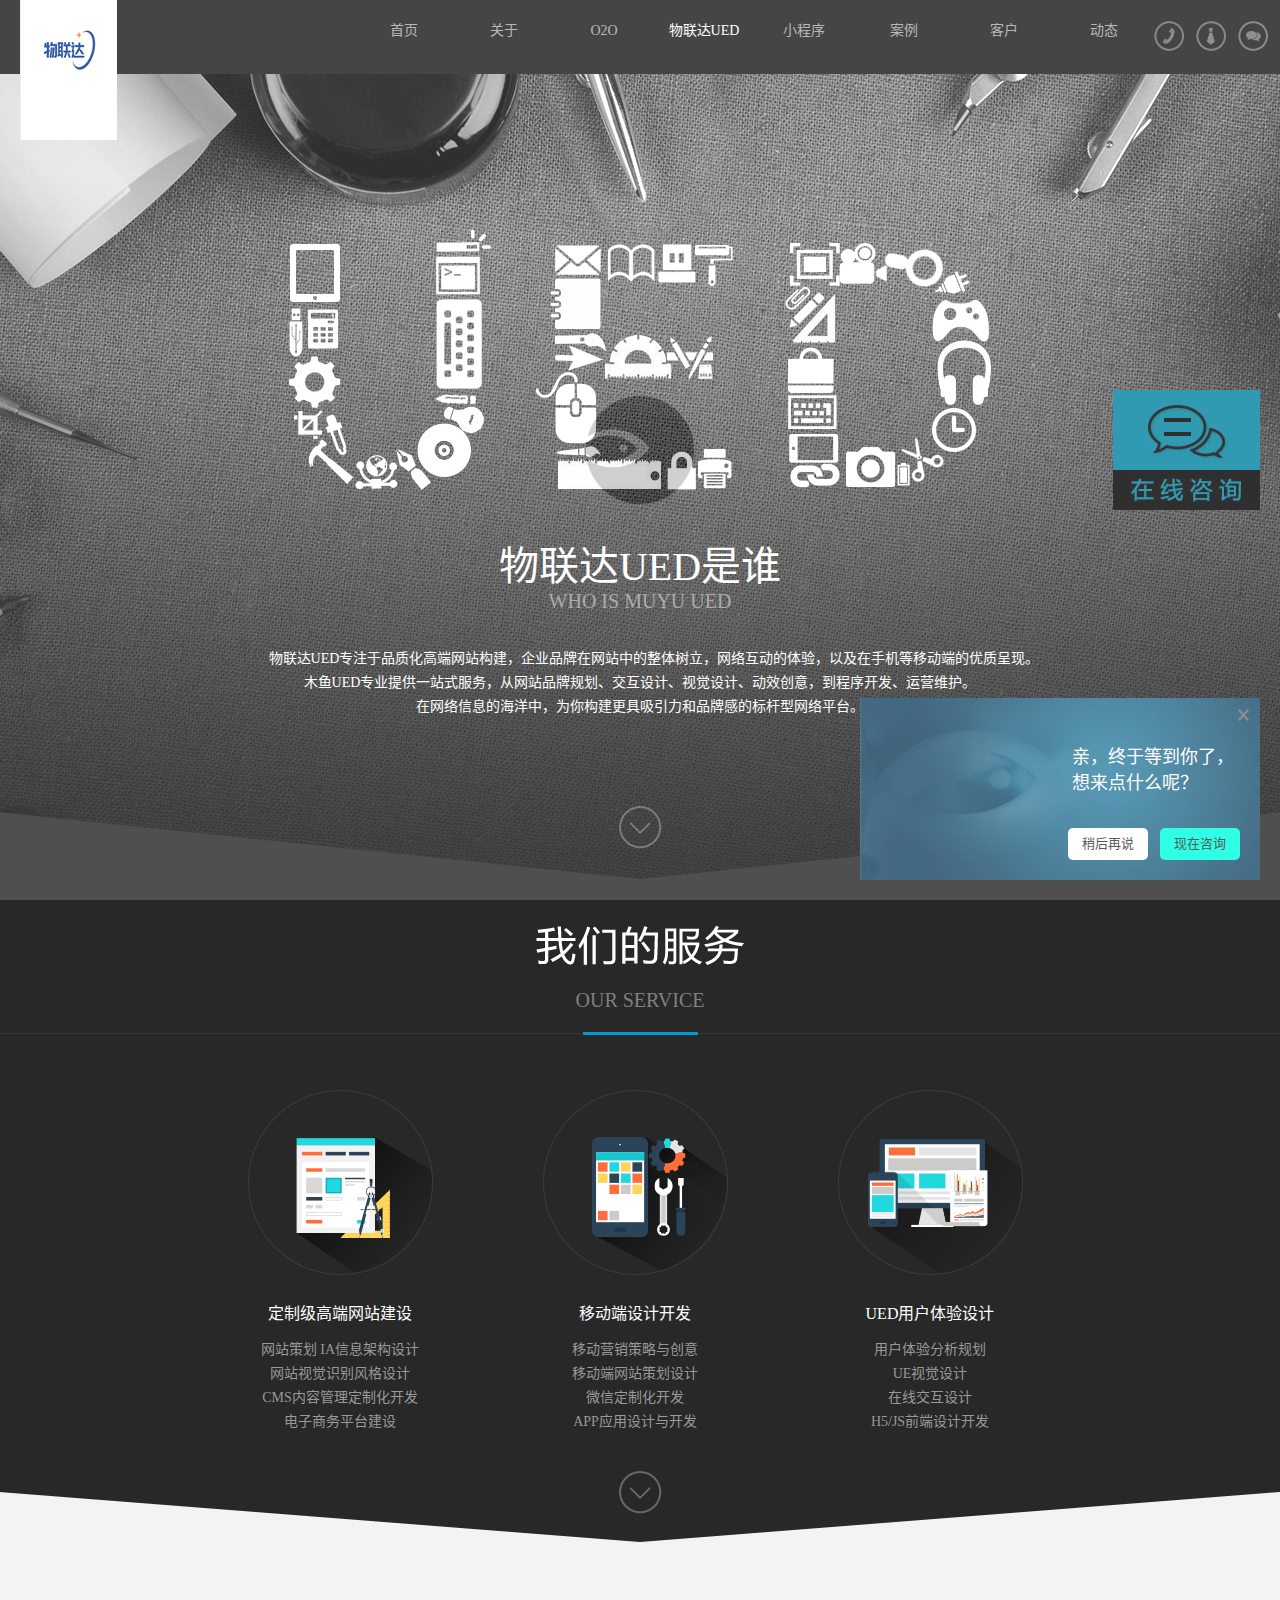
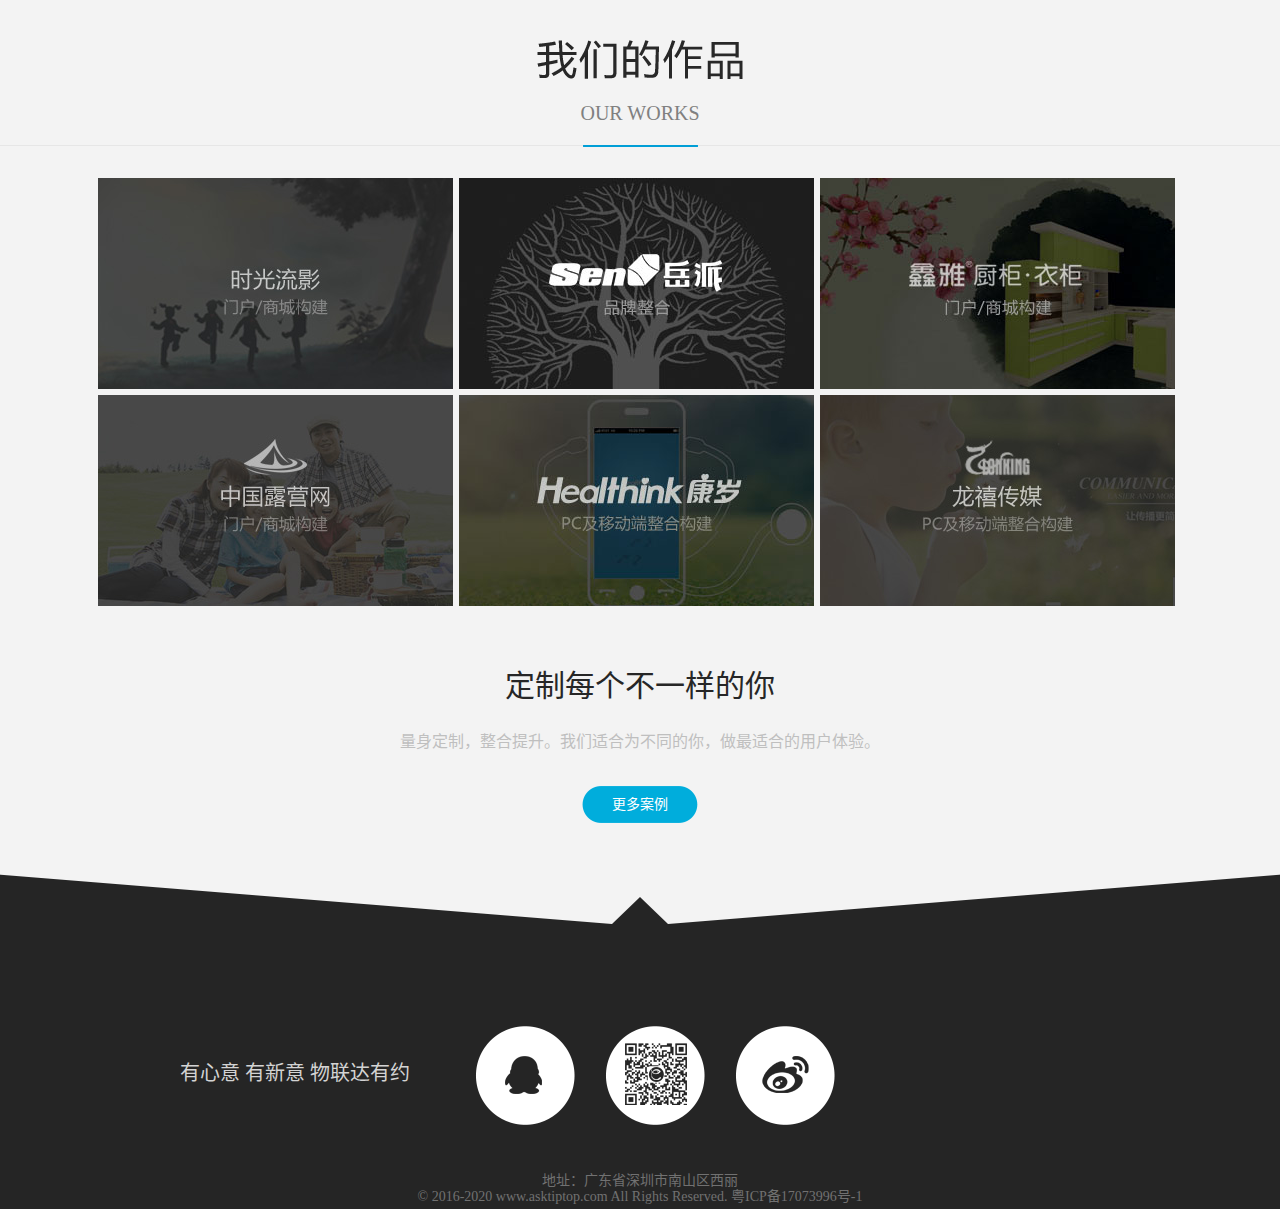
<file: ued.html>
<!DOCTYPE html>
<html lang="zh-CN">
  <head>
    <meta charset="utf-8">
    <meta http-equiv="X-UA-Compatible" content="IE=edge">
    <meta name="viewport" content="width=device-width, initial-scale=1">
    <link rel="icon" href="img/logo-ico.png" type="images/png">
    <title>UED - 物联达网络公司-微信定制开发-微信小程序开发-UI设计-高端网站建设</title>
    <meta name="description" content="物联达技术有限公司专注于传统企业品牌化互联网+解决方案，主要提供高端网站建设与UED设计、微信定制开发、微信小程序开发及用户体验策划新媒体运营、品牌电商化解决方案及数字营销服务。">
    <meta name="keywords" content="深圳网络公司|深圳网站建设|用户体验策划|网页设计|微信定制开发|UIAPP设计|移动手机网站制作|微信定制开发-微信小程序开发">
    <!-- Bootstrap -->
    <!-- <link href="dist/css/bootstrap.min.css" rel="stylesheet"> -->
    <link rel="stylesheet" type="text/css" href="css/reset.css">
    <link rel="stylesheet" type="text/css" href="css/ued.css">
    <!-- HTML5 shim and Respond.js for IE8 support of HTML5 elements and media queries -->
    <!-- WARNING: Respond.js doesn't work if you view the page via file:// -->
    <!--[if lt IE 9]>
      <script src="https://cdn.bootcss.com/html5shiv/3.7.3/html5shiv.min.js"></script>
      <script src="https://cdn.bootcss.com/respond.js/1.4.2/respond.min.js"></script>
    <![endif]-->
  </head>
  <body>
    <div class="page_spinner"></div>
    <nav class="nav clearfix">
      <div class="top-logo">
        <a href="/"><img src="img/logo.png"></a>
        <h1>物联达网络</h1>
      </div>
      <div class="nav-menu">
        <ul class="nav-nav clearfix">
          <li>
            <a href="index.html">
              <div>
                <p class="nav-nav-item">
                  <span>首页</span>
                  <span>首页</span>
                </p>
              </div>
            </a>
          </li>
          <li>
            <a href="about.html">
              <div>
                <p class="nav-nav-item">
                  <span>关于</span>
                  <span>关于物联达</span>
                </p>
              </div>
            </a>
          </li>
          <li>
            <a href="o2o.html">
              <div>
                <p class="nav-nav-item">
                  <span>O2O</span>
                  <span>物联达O2O</span>
                </p>
              </div>
            </a>
          </li>
          <li>
            <a href="ued.html">
              <div>
                <p class="nav-nav-item">
                  <span>UED</span>
                  <span>物联达UED</span>
                </p>
              </div>
            </a>
          </li>
          <li>
            <a href="mba.html">
              <div>
                <p class="nav-nav-item">
                  <span>小程序</span>
                  <span>小程序</span>
                </p>
              </div>
            </a>
          </li>
          <li>
            <a href="work.html">
              <div>
                <p class="nav-nav-item">
                  <span>案例</span>
                  <span>物联达案例</span>
                </p>
              </div>
            </a>
          </li>
          <li>
            <a href="client.html">
              <div>
                <p class="nav-nav-item">
                  <span>客户</span>
                  <span>物联达客户</span>
                </p>
              </div>
            </a>
          </li>
          <li>
            <a href="news.html">
              <div>
                <p class="nav-nav-item">
                  <span>动态</span>
                  <span>物联达动态</span>
                </p>
              </div>
            </a>
          </li>
        </ul>
        <ul class="nav-iconbar">
          <li>
            <a href="#">
              <span></span>
            </a>
          </li>
          <li>
            <a href="#">
              <span>物联达找伙伴</span>
            </a>
          </li>
          <li>
            <a href="#">
              <span>点击在线咨询</span>
            </a>
          </li>
        </ul>        
      </div>
    </nav>
    
    <div class="section1">
      <div class="my-banner2"><img src="img/ximg7.png"></div>
      <div class="my-text">
        <span style="font-size:40px;">物联达UED是谁</span>
        <font style="color:#999; font-size:20px;">WHO IS MUYU UED</font>
      </div>
      <div class="my-text2" style="color:#fff;">物联达UED专注于品质化高端网站构建，企业品牌在网站中的整体树立，网络互动的体验，以及在手机等移动端的优质呈现。<br>木鱼UED专业提供一站式服务，从网站品牌规划、交互设计、视觉设计、动效创意，到程序开发、运营维护。<br>在网络信息的海洋中，为你构建更具吸引力和品牌感的标杆型网络平台。
      </div>
      <a href="#top-m" class="top-ico3"></a>
    </div>
    <div class="section2">
      <div class="M-what-top M-what-top2">
        <img src="img/xt4.png">
        <span>OUR SERVICE</span>
      </div>
      <div class="my-ser clearfix">
      <ul class="clearfix">
        <li>
          <div class="mys-ico1"></div>
          <div class="mys-t1">定制级高端网站建设</div>
          <div class="mys-t2">网站策划 IA信息架构设计<br>网站视觉识别风格设计 <br>CMS内容管理定制化开发<br>电子商务平台建设</div>
        </li>
        <li>
          <div class="mys-ico2"></div>
          <div class="mys-t1">移动端设计开发</div>
          <div class="mys-t2">移动营销策略与创意 <br>移动端网站策划设计<br>微信定制化开发<br>APP应用设计与开发 </div>
        </li>
        <li style="margin-right:0px;">
          <div class="mys-ico3"></div>
          <div class="mys-t1">UED用户体验设计</div>
          <div class="mys-t2">用户体验分析规划<br>UE视觉设计<br>在线交互设计<br>H5/JS前端设计开发</div>
        </li>
      </ul>
      </div>
      <a href="#top-m2" class="top-ico3"></a>
    </div>
    <div class="section3">
      <div class="M-what-top">
        <img src="img/xt6.png">
        <span>OUR WORKS</span>
      </div>
      <div class="my-work clearfix">
        <div id="brand" class="clearfix" style=" padding:0px;">
          <ul class="bd-box" id="mainContent">
            <li style="border:3px solid #F3F3F3;">
              <a href="http://www.muyu007.com/c3/48.html"> </a>
              <div class="just floorMain">
                <a href="http://www.muyu007.com/c3/48.html"><img src="img/20140317024707804.jpg" /></a>
              </div>
              <div class="against"><img src="img/20140317024715857.jpg"></div>
            </li>
            <li style="border:3px solid #F3F3F3;">
              <a href="http://www.muyu007.com/c1/56.html"> </a>
              <div class="just floorMain">
                <a href="http://www.muyu007.com/c1/56.html"><img src="img/20150427052226967.jpg" /></a>
              </div>
              <div class="against"><img src="img/20150427053207283.jpg"></div>
            </li>
            <li style="border:3px solid #F3F3F3;">
              <a href="http://www.muyu007.com/c3/51.html"> </a>
              <div class="just floorMain">
                <a href="http://www.muyu007.com/c3/51.html"><img src="img/20140925041208930.jpg" /></a>
              </div>
              <div class="against"><img src="img/20140925041232397.jpg"></div>
            </li>
            <li style="border:3px solid #F3F3F3;">
              <a href="http://www.muyu007.com/c3/45.html"> </a>
              <div class="just floorMain">
                <a href="http://www.muyu007.com/c3/45.html"><img src="img/20140314062237853.jpg" /></a>
              </div>
              <div class="against"><img src="img/20140314062021814.jpg"></div>
            </li>
            <li style="border:3px solid #F3F3F3;">
              <a href="http://www.muyu007.com/c6/50.html"> </a>
              <div class="just floorMain">
                <a href="http://www.muyu007.com/c6/50.html"><img src="img/20140530111715186.jpg" /></a>
              </div>
              <div class="against"><img src="img/20140530111727913.jpg"></div>
            </li>
            <li style="border:3px solid #F3F3F3;">
              <a href="http://www.muyu007.com/c4/37.html"> </a>
              <div class="just floorMain">
                <a href="http://www.muyu007.com/c4/37.html"><img src="img/20140314052704645.jpg" /></a>
              </div>
              <div class="against"><img src="img/20150910115540150.png"></div>
            </li>
          </ul>
        </div>
      </div>
    </div>
    <div class="section5">
      <div class="page-consult">
        <span>定制每个不一样的你</span>
        <font>量身定制，整合提升。我们适合为不同的你，做最适合的用户体验。</font>
        <a href="/job/" class="work-btn">更多案例</a>
      </div>
      <div class="foot">
        <div class="s5-f-main">
          <span class="f1">有心意 有新意 物联达有约</span>
          <span class="s5-f-share">
            <a target="blank" class="QQ-ico" href="http://wpa.qq.com/msgrd?v=3&amp;uin=14447912&amp;site=qq&amp;menu=yes" title="Q我吧"></a>
            <a href="javascript:void(0);" class="WX-ico"></a>
            <a href="http://weibo.com/muyu7" target="_blank" class="WB-ico"></a>
          </span>
          <span class="s5-f-number clearfix">
            <span class="f1"></span>
              <span class="f2">
                <div>
                  <span></span>
                  <span></span>
                </div>
              </span>
          </span>
        </div>
        <div>
          <div class="adress">地址：广东省深圳市南山区西丽  </div>
          <div class="copyright">© 2016-2020 www.asktiptop.com All Rights Reserved. 粤ICP备17073996号-1</div>
        </div>
      </div>
    </div>
    <div class="top-controll">
      <a href="javascript:;" class="M-menu1" style=""></a>
      <a href="javascript:;" target="" class="M-menu2" style=""></a>
    </div>
    <div class="kefu"></div>
    <div class="new-bridge">
      <div class="text">
        <p>亲，终于等到你了，</p>
        <p>想来点什么呢？</p>
      </div>
      <div class="btns">
        <a href="#">稍后再说</a>
        <a href="#">现在咨询</a>
      </div>
      <span class="cancel"></span>
    </div>
    <!-- jQuery (necessary for Bootstrap's JavaScript plugins) -->
    <script src="js/jquery-1.11.3.js"></script>
    <script src="js/ued.js" type="text/javascript"></script>
    <!-- Include all compiled plugins (below), or include individual files as needed -->
    <!-- <script src="dist/js/bootstrap.min.js"></script> -->
  </body>
</html>
</file>
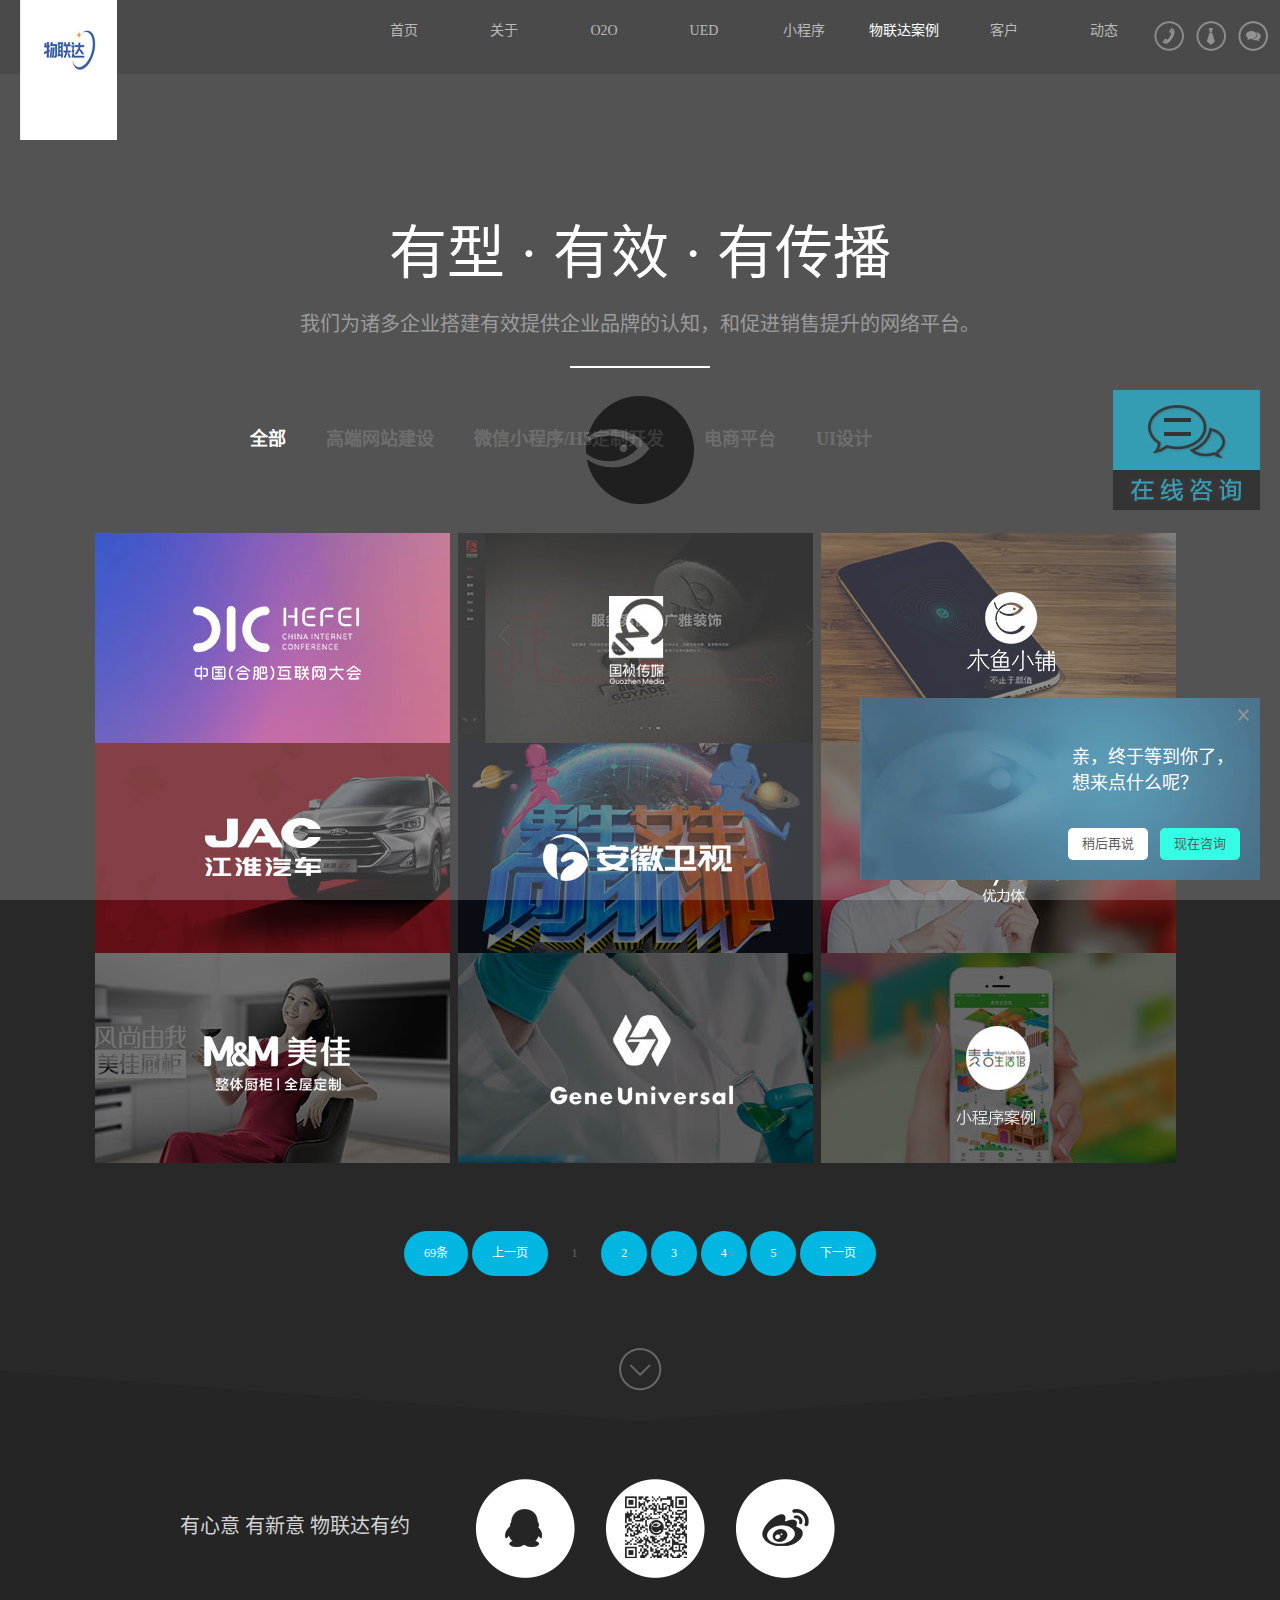
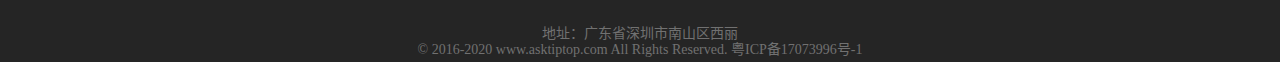
<file: work.html>
<!DOCTYPE html>
<html lang="zh-CN">
  <head>
    <meta charset="utf-8">
    <meta http-equiv="X-UA-Compatible" content="IE=edge">
    <meta name="viewport" content="width=device-width, initial-scale=1">
    <link rel="icon" href="img/logo-ico.png" type="images/png">
    <title>物联达案例-物联达网络-深圳网站建设公司-门户与电子商城运维-微信移动手机网站 - 物联达技术有限公司-微信定制开发-微信小程序开发-UI设计-高端网站建设</title>
    <meta name="description" content="物联达技术有限公司专注于传统企业品牌化互联网+解决方案，主要提供高端网站建设与UED设计、微信定制开发、微信小程序开发及用户体验策划新媒体运营、品牌电商化解决方案及数字营销服务。">
    <meta name="keywords" content="深圳网络公司|深圳网站建设|用户体验策划|网页设计|微信定制开发|UIAPP设计|移动手机网站制作|微信定制开发-微信小程序开发">
    <!-- Bootstrap -->
    <!-- <link href="dist/css/bootstrap.min.css" rel="stylesheet"> -->
    <link rel="stylesheet" type="text/css" href="css/reset.css">
    <link rel="stylesheet" type="text/css" href="css/work.css">
    <!-- HTML5 shim and Respond.js for IE8 support of HTML5 elements and media queries -->
    <!-- WARNING: Respond.js doesn't work if you view the page via file:// -->
    <!--[if lt IE 9]>
      <script src="https://cdn.bootcss.com/html5shiv/3.7.3/html5shiv.min.js"></script>
      <script src="https://cdn.bootcss.com/respond.js/1.4.2/respond.min.js"></script>
    <![endif]-->
  </head>
  <body>
    <div class="page_spinner"></div>
    <nav class="nav clearfix">
      <div class="top-logo">
        <a href="/"><img src="img/logo.png"></a>
        <h1>物联达网络</h1>
      </div>
      <div class="nav-menu">
        <ul class="nav-nav clearfix">
          <li>
            <a href="index.html">
              <div>
                <p class="nav-nav-item">
                  <span>首页</span>
                  <span>首页</span>
                </p>
              </div>
            </a>
          </li>
          <li>
            <a href="about.html">
              <div>
                <p class="nav-nav-item">
                  <span>关于</span>
                  <span>关于物联达</span>
                </p>
              </div>
            </a>
          </li>
          <li>
            <a href="o2o.html">
              <div>
                <p class="nav-nav-item">
                  <span>O2O</span>
                  <span>物联达O2O</span>
                </p>
              </div>
            </a>
          </li>
          <li>
            <a href="ued.html">
              <div>
                <p class="nav-nav-item">
                  <span>UED</span>
                  <span>物联达UED</span>
                </p>
              </div>
            </a>
          </li>
          <li>
            <a href="mba.html">
              <div>
                <p class="nav-nav-item">
                  <span>小程序</span>
                  <span>小程序</span>
                </p>
              </div>
            </a>
          </li>
          <li>
            <a href="work.html">
              <div>
                <p class="nav-nav-item">
                  <span>案例</span>
                  <span>物联达案例</span>
                </p>
              </div>
            </a>
          </li>
          <li>
            <a href="client.html">
              <div>
                <p class="nav-nav-item">
                  <span>客户</span>
                  <span>物联达客户</span>
                </p>
              </div>
            </a>
          </li>
          <li>
            <a href="news.html">
              <div>
                <p class="nav-nav-item">
                  <span>动态</span>
                  <span>物联达动态</span>
                </p>
              </div>
            </a>
          </li>
        </ul>
        <ul class="nav-iconbar">
          <li>
            <a href="#">
              <span></span>
            </a>
          </li>
          <li>
            <a href="#">
              <span>物联达找伙伴</span>
            </a>
          </li>
          <li>
            <a href="#">
              <span>点击在线咨询</span>
            </a>
          </li>
        </ul>        
      </div>
    </nav>
    <div class="page-work">
      <div class="page-top-title clearfix">
        <span class="title">有型 · 有效 · 有传播</span>
        <font>我们为诸多企业搭建有效提供企业品牌的认知，和促进销售提升的网络平台。</font>
        <span class="x"></span>
      </div>
      <div class="work-table-content clearfix">
        <div class="page-table-nav clearfix">
          <ul class="clearfix">
            <li class="cur"><a href="/work/">全部</a></li>
            <li ><a href="#" >高端网站建设</a></li>
            <li ><a href="#" >微信小程序/H5定制开发</a></li>
            <li ><a href="#" >电商平台</a></li>
            <li ><a href="#" >UI设计</a></li>
          </ul>
        </div>
        <div id="brand" class="clearfix">
          <ul class="bd-box clearfix" id="mainContent">
            <li>
              <a href="#"><img src="img/20171215040450391.jpg"></a>
            </li>
            <li>
              <a href="#"><img src="img/20171215040114577.jpg"></a>
            </li>
            <li>
              <a href="#"><img src="img/20171215035534132.jpg"></a>
            </li>
            <li>
              <a href="#"><img src="img/20171215035221658.jpg"></a>
            </li>
            <li>
              <a href="#"><img src="img/20171215034410191.jpg"></a>
            </li>
            <li>
              <a href="#"><img src="img/20171215031424693.jpg"></a>
            </li>
            <li>
              <a href="#"><img src="img/20171215030912108.jpg"></a>
            </li>
            <li>
              <a href="#"><img src="img/20171215025728250.jpg"></a>
            </li>
            <li>
              <a href="#"><img src="img/20170922061748484.jpg"></a>
            </li>
          </ul>
        </div>
        <div id="pages">
          <a class="a1">69条</a> 
          <a href="#" class="a1">上一页</a>
          <span>1</span>
          <a href="/work/2.html">2</a> 
          <a href="#">3</a> 
          <a href="#">4</a> 
          <a href="#">5</a> 
          <a href="#" class="a1">下一页</a>
        </div>
      </div>
    </div>
    <div class="section5">
      <div class="page-work-bottom clearfix">
       <a href="#page-work-foot" class="top-ico3"></a>
      </div>
      <div class="foot">
        <div class="s5-f-main">
          <span class="f1">有心意 有新意 物联达有约</span>
          <span class="s5-f-share">
            <a target="blank" class="QQ-ico" href="http://wpa.qq.com/msgrd?v=3&amp;uin=14447912&amp;site=qq&amp;menu=yes" title="Q我吧"></a>
            <a href="javascript:void(0);" class="WX-ico"></a>
            <a href="http://weibo.com/muyu7" target="_blank" class="WB-ico"></a>
          </span>
          <span class="s5-f-number clearfix">
            <span class="f1"></span>
              <span class="f2">
                <div>
                  <span></span>
                  <span></span>
                </div>
              </span>
          </span>
        </div>
        <div>
          <div class="adress">地址：广东省深圳市南山区西丽  </div>
          <div class="copyright">© 2016-2020 www.asktiptop.com All Rights Reserved. 粤ICP备17073996号-1</div>
        </div>
      </div>
    </div>
    <div class="top-controll">
      <a href="javascript:;" class="M-menu1" style=""></a>
      <a href="javascript:;" target="" class="M-menu2" style=""></a>
    </div>
    <div class="kefu"></div>
    <div class="new-bridge">
      <div class="text">
        <p>亲，终于等到你了，</p>
        <p>想来点什么呢？</p>
      </div>
      <div class="btns">
        <a href="#">稍后再说</a>
        <a href="#">现在咨询</a>
      </div>
      <span class="cancel"></span>
    </div>
    <!-- jQuery (necessary for Bootstrap's JavaScript plugins) -->
    <script src="js/jquery-1.11.3.js"></script>
    <script src="js/work.js"></script>
    <!-- Include all compiled plugins (below), or include individual files as needed -->
    <!-- <script src="dist/js/bootstrap.min.js"></script> -->
  </body>
</html>
</file>
<file: css/index.css>
.top-logo{
  position: absolute;
  top: 0;
  left: 20px;
  z-index: 1;
}
.top-logo h1{
  visibility: hidden;
  margin-top: -100px;
}
.nav{
  position: relative;
  z-index: 1;
  background-color: #1c1c1c;
  width: 100%;
  font-size: 14px;
  font-family: "微软雅黑";
}
.nav-menu{
  float: right;
}
.nav-nav{
  float: left;
}
.nav-nav li{
  float: left;
  width: 100px;
  height: 70px;
  line-height: 70px;
  text-align: center;
}
.nav-nav li a{
  display: inline-block;
}
.nav-nav li a div{
  width: 100px;
  height: 20px;
  overflow: hidden;
}
.nav-nav-item span{
  display: block;
  height: 24px;
  line-height: 24px;
}
.nav-nav-item span:first-child{
  color: #a9a9a9;
}
.nav-nav-item span:last-child{
  color: #fff;
}
.nav-nav-item{
  transition: all 0.5s ease;
  -moz-transition: all 0.5s ease; /* Firefox 4 */
  -webkit-transition: all 0.5s ease; /* Safari and Chrome */
  -o-transition: all 0.5s ease; /* Opera */
}
.nav-nav li:hover .nav-nav-item{
  margin-top: -24px;
}
.nav-nav li:nth-child(1) .nav-nav-item{
  margin-top: -24px;
}

.nav-iconbar{
  float: right;
}
.nav-iconbar li{
  float: left;
  margin-right: 10px;
}
.nav-iconbar li a{
  position: relative;
  display: inline-block;
  width: 32px;
  height: 70px;
  line-height: 70px;
  overflow: hidden;
}
.nav-iconbar li a span{
  display: none;
  position: absolute;
  top: 50%;
  margin-top: -15px;
  left: 0;
  z-index: 1;
  text-indent: 35px;
  width: 180px;
  height: 30px;
  line-height: 30px;
  color: #767676;
  background-color: #292929;
  border-radius: 15px;
}
.nav-iconbar li a:before{
  content: "";
  position: relative;
  z-index: 2;
  display: inline-block;
  width: 32px;
  height: 32px;
  vertical-align: middle;
  background-repeat: no-repeat;
  background-position: 0 50%;
}
.nav-iconbar li:nth-child(1) a:before{
  background-image: url("../img/tel-icooo.png");
}
.nav-iconbar li:nth-child(2) a:before{
  background-image: url("../img/tel-ico2oo.png");
}
.nav-iconbar li:nth-child(3) a:before{
  background-image: url("../img/tel-ico3oo.png");
}
.nav-iconbar li a{
  transition: all 1.5s ease 0.5s;
  -moz-transition: all 1.5s ease 0.5s; /* Firefox 4 */
  -webkit-transition: all 1.5s ease 0.5s; /* Safari and Chrome */
  -o-transition: all 1.5s ease 0.5s; /* Opera */
}
.nav-iconbar li a:hover{
  width: 180px;
}
.nav-iconbar li a:hover span{
  display: inline-block;
}

.banner-wrap .banner-box{
  position: relative;
  overflow: hidden;
  height: 586px;
}
.banner-wrap .banner-bj{
  position: absolute;
  top: 0;bottom: 0;left: 0;right: 0;
  display: none;
  width: 100%;
  overflow: hidden;
}
.banner-main li:nth-of-type(1) .banner-bj{
  display: block;
}
.banner-bj img{
  width: 100%;
  height: 586px;
}
.banner-wrap .caption{
  position: absolute;
}
.banner-wrap .banner-logo{
  top: 30px;
  left: 50%;
  margin-left: -117px;
}
.banner-wrap .banner-text1{
  top: 233px;
  left: 50%;
  margin-left: -250px;
}
.banner-wrap .banner-text2{
  top: 315px;
  left: 50%;
  margin-left: -377px;
}
.banner-wrap .banner-text3{
  top: 380px;
  left: 50%;
  margin-left: -220px;
}
.banner-wrap .banner-muyu2{
  position: absolute;
  opacity: 0;
  top: 45%;
  margin-top: -235px;
  right: -610px;
}
.banner-wrap .banner-muyu3{
  position: absolute;
  opacity: 0;
  top: 40%;
  margin-top: -220px;
  left: -350px;
}
.banner-wrap .banner-xiaotou1{
  position: absolute;
  opacity: 0;
  top: 10px;
  left: 40%;
  margin-left: -334px;
}
.banner-wrap .banner-xiaotou2{
  position: absolute;
  opacity: 0;
  top: 200px;
  left: 116%;
  margin-left: -206px;
}
.banner-wrap .banner-phone{
  position: absolute;
  opacity: 0;
  top: 277px;
  left: 45%;
  margin-left: 145px;
}
.banner-wrap .banner-glb{
  position: absolute;
  opacity: 0;
  top: 333px;
  left: 45%;
  margin-left: -225px;
}
.banner-wrap .banner-women{
  position: absolute;
  opacity: 0;
  top: 175px;
  left: 50%;
  margin-left: -193px;
}
.banner-wrap .banner-text4{
  position: absolute;
  opacity: 0;
  top: 45px;
  left: 117%;
  margin-left: -222px;
}
.banner-wrap .banner-2-2{
  position: absolute;
  opacity: 0;
  top: 50%;
  left: 45%;
  margin-left: -403px;
  margin-top: -146px;
}
.banner-wrap .banner-text5{
  position: absolute;
  opacity: 0;
  top: 40px;
  left: 115%;
  margin-left: -199px;
}
.banner-slider{
  position: absolute;
  bottom: 100px;
  left: 50%;
  margin-left: -136px;
}
.banner-slider li{
  float: left;
  width: 50px;
  margin-left: 5px;
  height: 10px;
  background-image: url("../img/banner-ico.png");
  background-repeat: no-repeat;
  cursor: pointer;
}
.banner-slider li.selected{
  background-image: url("../img/selected.png");
}
.banner-slider li:hover{
  background-image: url("../img/selected.png");
}
.banner-wrap .top-ico1{
  position: absolute;
  bottom: 40px;
  left: 50%;
  margin-left: -21px;
  width: 43px;
  height: 43px;
  background-image: url("../img/top-ico1.png");
}
.banner-wrap .top-ico1:hover{
  background-image: url("../img/top-ico1-hover.png");  
}

.section2{
  position: relative;
  width: 100%;
  height: 690px;
  background-image: url("../img/what-bj.png");
  background-repeat: no-repeat;
  background-position: center bottom;
  background-size: cover;
  background-color: #282828;
  text-align: center;
}
.section2 .title{
  position: relative;
  padding-top: 40px;
  height: 98px;
}
.section2 .title:after{
  content: "";
  position: absolute;
  height: 3px;
  bottom: 0;
  left: 0;
  right: 0;
  background: url("../img/border-bottom.png") center no-repeat;
}
.section2 .head-line{
  margin-top: 50px;
  margin-bottom: 60px;
  font-family: "微软雅黑";
  font-size: 24px;
  color: #898989;
}
.section2 a.top-pic{
  position: absolute;
  bottom: 30px;
  left: 50%;
  margin-left: -22px;
  width: 43px;
  height: 43px;
  background-image: url("../img/top-ico2.png");
}
.section2 a.top-pic:hover{
  background-image: url("../img/top-ico2-hover.png");
}
.section2 .main-text{
  margin: 0 auto;
  width: 1030px;
  height: 220px;
}
.section2 .main-text .m-t-item{
  float: left;
  margin-right: 50px;
}
.section2 .main-text .design-ico{
  width: 130px;
}
.section2 .main-text .move-ico{
  width: 172px;
}
.section2 .main-text .brand-ico{
  width: 160px;
}
.section2 .main-text .ui-ico{
  width: 200px;
}
.section2 .main-text .ui2-ico{
  width: 145px;
  margin-right: 0;
}
.section2 .main-text .m-t-item:hover .m-t-text{
  transition: all .8s ease;
  -moz-transition: all .8s ease; /* Firefox 4 */
  -webkit-transition: all .8s ease; /* Safari and Chrome */
  -o-transition: all .8s ease; /* Opera */
}
.section2 .main-text .m-t-item:hover .m-t-text{
  margin-top: -74px;
}
.section2 .main-text .m-t-item .m-t-wrap{
  height: 74px;
  overflow: hidden;
}
.section2 .main-text .m-t-item .m-t-text h2{
  margin-top: 8px;
  font-family: "微软雅黑";
  font-size: 18px;
  font-weight: normal;
  color: #545454;
}
.section2 .main-text .m-t-item .m-t-text p{
  margin-top: 8px;
  font-family: "微软雅黑";
  font-size: 14px;
  color: #999;
}
.section2 .main-text .m-t-item .m-t-btn{
  display: block;
  margin: 0 auto;
  margin-top: 2px;
  width: 120px;
  height: 31px;
  line-height: 31px;
  text-align: center;
  font-family: "微软雅黑";
  font-size: 14px;
  color: #ffffff;
  background: url("../img/btn-ico.png") no-repeat;
}
.section2 .main-text .m-t-ico{
  display: block;
  margin: 0 auto;
  margin-bottom: 22px;
  width: 122px;
  height: 122px;
}
.section2 .main-text .m-t-item:nth-of-type(1) .m-t-ico{
  background: url("../img/design-ico.png") center no-repeat;
}
.section2 .main-text .m-t-item:hover:nth-of-type(1) .m-t-ico{
  background: url("../img/design-ico-hover.png") center no-repeat;
}
.section2 .main-text .m-t-item:nth-of-type(2) .m-t-ico{
  background: url("../img/move-ico.png") center no-repeat;
}
.section2 .main-text .m-t-item:hover:nth-of-type(2) .m-t-ico{
  background: url("../img/move-ico-hover.png") center no-repeat;
}
.section2 .main-text .m-t-item:nth-of-type(3) .m-t-ico{
  background: url("../img/brand-ico.png") center no-repeat;
}
.section2 .main-text .m-t-item:hover:nth-of-type(3) .m-t-ico{
  background: url("../img/brand-ico-hover.png") center no-repeat;
}
.section2 .main-text .m-t-item:nth-of-type(4) .m-t-ico{
  background: url("../img/ui-ico.png") center no-repeat;
}
.section2 .main-text .m-t-item:hover:nth-of-type(4) .m-t-ico{
  background: url("../img/ui-ico-hover.png") center no-repeat;
}
.section2 .main-text .m-t-item:nth-of-type(5) .m-t-ico{
  background: url("../img/ui2-ico.png") center no-repeat;
}
.section2 .main-text .m-t-item:hover:nth-of-type(5) .m-t-ico{
  background: url("../img/ui2-ico-hover.png") center no-repeat;
}


.section3{
  position: relative;
  z-index: 2;
  padding-top: 45px;
  width: 100%;
  height: 807px;
  background-image: url("../img/work-bj.png");
  background-repeat: no-repeat;
  background-position: center bottom;
}
.section3 .title{
  position: relative;
  margin: 0 auto;
  margin-bottom: 48px;
  height: 98px;
  text-align: center;
}
.section3 .title:after{
  content: "";
  position: absolute;
  height: 3px;
  bottom: 0;
  left: 0;
  right: 0;
  background: url("../img/border-bottom2.png") center no-repeat;
}
.section3 a.top-pic{
  position: absolute;
  bottom: 30px;
  left: 50%;
  margin-left: -22px;
  width: 43px;
  height: 43px;
  background-image: url("../img/top-ico3.png");
}
.section3 a.top-pic:hover{
  background-image: url("../img/top-ico3-hover.png");
}
.section3 .s3-controls{
  position: absolute;
  bottom: 120px;
  left: 50%;
  margin-left: -90px;
  width: 180px;
}
.section3 .s3-controls > div{
  float: left;  
  width: 85px;
  margin-right: 5px;
  padding-top: 11px;
  text-align: center;
  color: #565656;
  border-top: 3px solid #565656;
  font-family: "微软雅黑";
  font-size: 22px;
}
.section3 .s3-controls > div:hover{
  color: #2ca6d2;
  border-top: 3px solid #2ca6d2;
}
.section3 .s3-controls > div.on{
  color: #2ca6d2;
  border-top: 3px solid #2ca6d2;
}
.section3 .s3-main{
  padding-left: 85px;
  width: 1240px;
  margin: 0 auto;
}
.section3 .s3-main ul li{
  float: left;
  position: relative;
  padding-left: 25px;
  width: 262px;
  height: 267px;
  text-align: left;
  background: url(../img/shadow02.png) no-repeat right;
}
.section3 .s3-main .s3-mn-l-head{
  opacity: 0;
  position: absolute;
  top: 0;
  left: 25px;
  width: 205px;
  height: 205px;
  line-height: 205px;
  text-align: center;
  font-family: "微软雅黑";
  font-size: 30px;
  font-weight: bold;
  color: #fff;
  transition: all .5s ease;
  -moz-transition: all .5s ease; /* Firefox 4 */
  -webkit-transition: all .5s ease; /* Safari and Chrome */
  -o-transition: all .5s ease; /* Opera */
}
.section3 .s3-main .s3-mn-list:hover .s3-mn-l-head{
  opacity: 1;
}
.section3 .s3-main .s3-mn-list .f1{
  top: 40px;
}
.section3 .s3-main .s3-mn-list .s3-mh-l-bj{
  position: absolute;
  top: 50%;
  left: 50%;
  width: 0;
  height: 0;
  border-radius: 0;
  background-color: #00addc;
  transition: all .5s ease;
  -moz-transition: all .5s ease; /* Firefox 4 */
  -webkit-transition: all .5s ease; /* Safari and Chrome */
  -o-transition: all .5s ease; /* Opera */
}
.section3 .s3-main .s3-mn-list:hover .s3-mh-l-bj{
  top: 0;
  left: 25px;
  width: 205px;
  height: 205px;
  border-radius: 102.5px;
  
}

.section4{
  position: relative;
  z-index: 1;
  margin-top: -45px;
  width: 100%;
  height: 807px;
  background-image: url("../img/new-bj.png");
  background-repeat: no-repeat;
  background-position: center bottom;
  background-color: #282828;
}
.section4 .title{
  position: relative;
  margin: 0 auto;
  margin-bottom: 48px;
  padding-top: 90px;
  height: 98px;
  text-align: center;
}
.section4 .title:after{
  content: "";
  position: absolute;
  height: 3px;
  bottom: 0;
  left: 0;
  right: 0;
  background: url("../img/border-bottom.png") center no-repeat;
}
.section4 .s4-main{
  position: relative;
  padding-bottom: 80px;
}
.section4 .s4-main:after{
  position: absolute;
  content: '';
  top: 0px;
  left: 50%;
  margin-left: -1px;
  width: 2px;
  height: 430px;
  background: #d8d8d8;
}
.s4-main .s4-m-btn{
  position: absolute;
  z-index: 1;
  left: 50%;
  bottom: 0px;
  margin-left: -68px;  
  width: 136px;
  height: 38px;
  line-height: 38px;
  text-align: center;
  font-family: "微软雅黑";
  font-size: 14px;
  color: #ffffff;
  background: url("../img/new-btn.png") no-repeat;
}
.s4-main .s4-m-btn:hover{
  background: url("../img/new-btn-hover.png") no-repeat;
}
.section4 .top-ico{
  position: absolute;
  left: 50%;
  bottom: 30px;
  margin-left: -22px;
  width: 44px;
  height: 44px;
  background: url("../img/top-ico4.png") no-repeat;  
}
.section4 .top-ico:hover{
  background: url("../img/top-ico4-hover.png") no-repeat;  
}
.s4-main .s4-m-item{
  margin-bottom: 12px;
}
.s4-main .s4-m-item .s4-i-left{
  float: left;
  width: 50%;
}
.s4-main .s4-m-item .s4-i-right{
  float: right;
  width: 50%;
}
.s4-main .s4-m-item .s4-i-left > h3 > a, .s4-main .s4-m-item .s4-i-right > h3 > a{
  font-size: 16px;
  display: block;
  font-family: "å¾®è½¯é›…é»‘";
  font-weight: normal;
  color: #282828;
  padding-bottom: 5px;
}
.s4-main .s4-m-item .s4-i-left > p > a, .s4-main .s4-m-item .s4-i-right > p > a{
  font-size: 14px;
  display: block;
  font-family: "å¾®è½¯é›…é»‘";
  color: #bfbfc0;
  line-height: 18px;
}
.s4-main .s4-m-item1 .s4-i-right{
  box-sizing: border-box;
  padding-left: 40px;
  padding-right: 70px;
}
.s4-main .s4-m-item2 .s4-i-left{
  box-sizing: border-box;
  padding-right: 40px;
  padding-left: 70px;
  text-align: right;
}
.s4-main .s4-m-item3 .s4-i-right{
  box-sizing: border-box;
  padding-left: 40px;
  padding-right: 70px;
}
.s4-main .s4-m-item4 .s4-i-left{
  box-sizing: border-box;
  padding-right: 40px;
  padding-left: 70px;
  text-align: right;
}
.s4-main .s4-m-item5 .s4-i-right{
  box-sizing: border-box;
  padding-left: 40px;
  padding-right: 70px;
}
.s4-main .s4-m-item .s4-i-left > a, .s4-main .s4-m-item .s4-i-right > a{
  display: inline-block;
  width: 54px;
  height: 54px;
}
.s4-main .s4-m-item1 .s4-i-left > a{
  position: relative;
  z-index: 1;
  float: right;
  margin-right : -27px;
  background: url("../img/new-ico1.png") center no-repeat;
}
.s4-main .s4-m-item2 .s4-i-right > a{
  position: relative;
  z-index: 1;
  float: left;
  margin-left : -27px;
  background: url("../img/new-ico1.png") center no-repeat;  
}
.s4-main .s4-m-item3 .s4-i-left > a{
  position: relative;
  z-index: 1;
  float: right;
  margin-right : -27px;
  background: url("../img/new-ico2.png") center no-repeat;  
}
.s4-main .s4-m-item4 .s4-i-right > a{
  position: relative;
  z-index: 1;
  float: left;
  margin-left : -27px;
  background: url("../img/new-ico3.png") center no-repeat;  
}
.s4-main .s4-m-item5 .s4-i-left > a{
  position: relative;
  z-index: 1;
  float: right;
  margin-right : -27px;
  background: url("../img/new-ico3.png") center no-repeat;  
}

.section5{
  position: relative;
}
.section5 .s5-title{
  position: relative;
  margin: 0 auto;
  padding-top: 45px;
  height: 98px;
  text-align: center;
  background-color: #282828;
}
.section5 .s5-title:after{
  content: "";
  position: absolute;
  height: 3px;
  bottom: 0;
  left: 0;
  right: 0;
  background: url("../img/border-bottom2.png") center no-repeat;
}
.section5 .s5-extra-bj{
  width: 100%;
  height: 53px;
  background-color: #282828;
}
.section5 .foot{
  background: url("../img/foot-bj.png") center;
  box-sizing: border-box;
  width: 100%;
  height: 492px;
  position: relative;
  top: -100px;
  left: 0px;
  padding-top: 330px;
}
.section5 .foot .s5-f-main{
  width: 920px;
  margin: 0 auto;
  height: 100px;
  line-height: 100px;
  padding-bottom: 47px;
  font-family: "微软雅黑";
  font-size: 20px;
  color: #000;
}
.section5 .foot .s5-f-main .f1{
  width: 216px;
}
.section5 .foot .s5-f-main .s5-f-share{
  margin-left: 60px;
}
.section5 .foot .s5-f-main .s5-f-share a{
  display: inline-block;
  margin-right: 25px;
  width: 100px;
  height: 100px;
}
.section5 .foot .s5-f-main .s5-f-share a:nth-child(1){
  background: url("../img/QQ-ICO.png") no-repeat;
  vertical-align: middle;
}
.section5 .foot .s5-f-main .s5-f-share a:nth-child(2){
  background: url("../img/WX-ICO.png") no-repeat;
  vertical-align: middle;
}
.section5 .foot .s5-f-main .s5-f-share a:nth-child(3){
  background: url("../img/WB-ICO.png") no-repeat;
  vertical-align: middle;
}
.section5 .foot .s5-f-main .s5-f-share a:nth-child(1):hover{
  background: url("../img/QQ-ICO-HOVER.png") no-repeat;
}
.section5 .foot .s5-f-main .s5-f-share a:nth-child(2):hover{
  background: url("../img/WX-ICO-HOVER.png") no-repeat;
}
.section5 .foot .s5-f-main .s5-f-share a:nth-child(3):hover{
  background: url("../img/WB-ICO-HOVER.png") no-repeat;
}
.section5 .foot .s5-f-main .s5-f-number{
  position: relative;
}
.section5 .foot .s5-f-main .s5-f-number .f2{
  overflow: hidden;
  position: absolute;
  top: 0;
  right: -167px;
  display: block;
  width: 156px;
  height: 26px;
  line-height: 26px;
}
.section5 .foot .s5-f-main .f2:hover span{
  display: block;
}
.section5 .foot .s5-f-main .s5-f-number:hover .f2 > div{
  transition: all 1.5s ease;
  -moz-transition: all 1.5s ease; /* Firefox 4 */
  -webkit-transition: all 1.5s ease; /* Safari and Chrome */
  -o-transition: all 1.5s ease; /* Opera */
}
.section5 .foot .s5-f-main .s5-f-number:hover .f2 > div{
  margin-top: -26px;
  // display: none;
}
.section5 .foot .adress , .section5 .foot .copyright{
  margin: 0 auto;
  width: 855px;
  font-family: "微软雅黑";
  font-size: 14px;
  color: #b2b2b2;
  text-align: center;
}
.section5 .foot .adress{
  color: #333333;
}

.new-bridge{
  z-index: 2;
  position: fixed;
  right: 20px;
  bottom: 20px;
  height: 182px;
  width: 400px;
  background: url("../img/cdff2deb5de240b2a9e6932be7be72e1.jpg");
  font-family: "微软雅黑";
}
.new-bridge .btns{
  position: absolute;
  bottom: 20px;
  right: 20px;
}
.new-bridge .btns > a{
  display: inline-block;
  width: 80px;
  height: 32px;
  line-height: 32px;
  border-radius: 5px;
  text-align: center;
  background-color: #fff;
  font-size: 13px;
}
.new-bridge .btns > a:last-child{
  background-color: #00ffde;
  margin-left: 8px;
}
.new-bridge .text{
  position: absolute;
  top: 25%;
  right: 26px;
}
.new-bridge .text p{
  font-size: 18px;
  line-height: 26px;
  color: #fff;
  font-family: "微软雅黑";

}
.new-bridge .cancel{
  position: absolute;
  right: 8px;
  top: 8px;
  width: 18px;
  height: 18px;
  cursor: pointer;
  background: url("../img/close_1.png") center no-repeat;
}
.kefu{
  z-index: 2;
  position: fixed;
  right: 20px;
  top: 50%;
  margin-top: -60px;
  width: 147px;
  height: 120px;
  background-image: url("../img/07f179a237dc4fcfa84540f03f3a2df9.gif");
  background-repeat: no-repeat;
}
.top-controll{
  z-index: 2;
  position: fixed;
  top: 40px;
  right: 0px;
  display: none;
}
.M-menu1{
  width:60px;
  height:59px;
  border:0;
  display:inline-block;
  background:url(../img/menu.png) no-repeat;
  margin-right:2px;
}
.M-menu1:hover{
  background: url("../img/menu-hover.png") no-repeat;  
}
.M-menu2{
  width:60px;
  height:59px;
  border:0;
  display:inline-block;
  background:url(../img/menu2.gif) no-repeat;
  margin-right:2px;
}
.M-menu2:hover{
  background: url("../img/menu2-hover.png") no-repeat;
}
</file>
<file: css/about.css>
body{
    color: rgba(0,0,0,0.8);
    font-family: 'Kelly Slab','Myriad Pro', Arial, sans-serif;
    font-size: 15px;
}
.page_spinner{
  display: block;
  position: fixed;
  background: url(../img/main_spinnerr.gif) 50% 50% no-repeat #fff;
  z-index: 3;
  width: 100%;
  height: 100%;
  top: 0;
  left: 0;
}
/*导航部分开始*/
.top-logo{
  position: absolute;
  top: 0;
  left: 20px;
  z-index: 1;
}
.top-logo h1{
  visibility: hidden;
  margin-top: -100px;
}
.nav{
  position: relative;
  z-index: 1;
  background-color: #1c1c1c;
  width: 100%;
  font-size: 14px;
  font-family: "微软雅黑";
}
.nav-menu{
  float: right;
}
.nav-nav{
  float: left;
}
.nav-nav li{
  float: left;
  width: 100px;
  height: 70px;
  line-height: 70px;
  text-align: center;
}
.nav-nav li a{
  display: inline-block;
}
.nav-nav li a div{
  width: 100px;
  height: 20px;
  overflow: hidden;
}
.nav-nav-item span{
  display: block;
  height: 24px;
  line-height: 24px;
}
.nav-nav-item span:first-child{
  color: #a9a9a9;
}
.nav-nav-item span:last-child{
  color: #fff;
}
.nav-nav-item{
  transition: all 0.5s ease;
  -moz-transition: all 0.5s ease; /* Firefox 4 */
  -webkit-transition: all 0.5s ease; /* Safari and Chrome */
  -o-transition: all 0.5s ease; /* Opera */
}
.nav-nav li:hover .nav-nav-item{
  margin-top: -24px;
}
.nav-nav li:nth-child(2) .nav-nav-item{
  margin-top: -24px;
}

.nav-iconbar{
  float: right;
}
.nav-iconbar li{
  float: left;
  margin-right: 10px;
}
.nav-iconbar li a{
  position: relative;
  display: inline-block;
  width: 32px;
  height: 70px;
  line-height: 70px;
  overflow: hidden;
}
.nav-iconbar li a span{
  display: none;
  position: absolute;
  top: 50%;
  margin-top: -15px;
  left: 0;
  z-index: 1;
  text-indent: 35px;
  width: 180px;
  height: 30px;
  line-height: 30px;
  color: #767676;
  background-color: #292929;
  border-radius: 15px;
}
.nav-iconbar li a:before{
  content: "";
  position: relative;
  z-index: 2;
  display: inline-block;
  width: 32px;
  height: 32px;
  vertical-align: middle;
  background-repeat: no-repeat;
  background-position: 0 50%;
}
.nav-iconbar li:nth-child(1) a:before{
  background-image: url("../img/tel-icooo.png");
}
.nav-iconbar li:nth-child(2) a:before{
  background-image: url("../img/tel-ico2oo.png");
}
.nav-iconbar li:nth-child(3) a:before{
  background-image: url("../img/tel-ico3oo.png");
}
.nav-iconbar li a{
  transition: all 1.5s ease 0.5s;
  -moz-transition: all 1.5s ease 0.5s; /* Firefox 4 */
  -webkit-transition: all 1.5s ease 0.5s; /* Safari and Chrome */
  -o-transition: all 1.5s ease 0.5s; /* Opera */
}
.nav-iconbar li a:hover{
  width: 180px;
}
.nav-iconbar li a:hover span{
  display: inline-block;
}
/*导航部分结束*/
/*底部copyright部分开始*/
.section5{
  position: relative;
}
.page-consult {
    width: 100%;
    background: #F3F3F3;
    padding-top: 60px;
    text-align: center;
}
.page-consult span {
    font-family: "微软雅黑";
    font-size: 30px;
    color: #262626;
    display: block;
    margin-bottom: 30px;
}
.page-consult font {
    color: #bfbfbf;
    font-family: "微软雅黑";
    font-size: 16px;
    display: block;
    margin-bottom: 35px;
}
.work-btn {
    background: url(../img/btn.png) no-repeat;
    width: 116px;
    height: 37px;
    line-height: 37px;
    font-family: "微软雅黑";
    font-size: 14px;
    color: #fff;
    display: inline-block;
    text-align: center;
}
.work-btn:hover{
  background: url(../img/btn-hover.png) no-repeat;
  color: #fff;
}
.section5 .foot{
  background: #F3F3F3 url("../img/work-foot-bj.png") center;
  box-sizing: border-box;
  width: 100%;
  height: 386px;
}
.section5 .foot .s5-f-main{
  width: 920px;
  margin: 0 auto;
  padding-top: 200px;
  height: 100px;
  line-height: 100px;
  padding-bottom: 47px;
  font-family: "微软雅黑";
  font-size: 20px;
  color: #d3d3d3;
}
.section5 .foot .s5-f-main .f1{
  width: 216px;
}
.section5 .foot .s5-f-main .s5-f-share{
  margin-left: 60px;
}
.section5 .foot .s5-f-main .s5-f-share a{
  display: inline-block;
  margin-right: 25px;
  width: 100px;
  height: 100px;
}
.section5 .foot .s5-f-main .s5-f-share a:nth-child(1){
  background: url("../img/QQ-ICO2.png") no-repeat;
  vertical-align: middle;
}
.section5 .foot .s5-f-main .s5-f-share a:nth-child(2){
  background: url("../img/WX-ICO2.png") no-repeat;
  vertical-align: middle;
}
.section5 .foot .s5-f-main .s5-f-share a:nth-child(3){
  background: url("../img/WB-ICO2.png") no-repeat;
  vertical-align: middle;
}
.section5 .foot .s5-f-main .s5-f-share a:nth-child(1):hover{
  background: url("../img/QQ-ICO-HOVER.png") no-repeat;
}
.section5 .foot .s5-f-main .s5-f-share a:nth-child(2):hover{
  background: url("../img/WX-ICO-HOVER.png") no-repeat;
}
.section5 .foot .s5-f-main .s5-f-share a:nth-child(3):hover{
  background: url("../img/WB-ICO-HOVER.png") no-repeat;
}
.section5 .foot .s5-f-main .s5-f-number{
  position: relative;
}
.section5 .foot .s5-f-main .s5-f-number .f2{
  overflow: hidden;
  position: absolute;
  top: 0;
  right: -167px;
  display: block;
  width: 156px;
  height: 26px;
  line-height: 26px;
}
.section5 .foot .s5-f-main .f2:hover span{
  display: block;
}
.section5 .foot .s5-f-main .s5-f-number:hover .f2 > div{
  transition: all 1.5s ease;
  -moz-transition: all 1.5s ease; /* Firefox 4 */
  -webkit-transition: all 1.5s ease; /* Safari and Chrome */
  -o-transition: all 1.5s ease; /* Opera */
}
.section5 .foot .s5-f-main .s5-f-number:hover .f2 > div{
  margin-top: -26px;
  /*display: none;*/
}
.section5 .foot .adress , .section5 .foot .copyright{
  margin: 0 auto;
  width: 855px;
  font-family: "微软雅黑";
  font-size: 14px;
  color: #717171;
  text-align: center;
}
.section5 .foot .adress{
  margin-top: 3px;
}
/*底部copyright部分结束*/
/*客服信息部分开始*/
.new-bridge{
  display: block;
  z-index: 2;
  position: fixed;
  right: 20px;
  bottom: 20px;
  height: 182px;
  width: 400px;
  background: url("../img/cdff2deb5de240b2a9e6932be7be72e1.jpg");
  font-family: "微软雅黑";
}
.new-bridge .btns{
  position: absolute;
  bottom: 20px;
  right: 20px;
}
.new-bridge .btns > a{
  display: inline-block;
  width: 80px;
  height: 32px;
  line-height: 32px;
  border-radius: 5px;
  text-align: center;
  background-color: #fff;
  font-size: 13px;
}
.new-bridge .btns > a:last-child{
  background-color: #00ffde;
  margin-left: 8px;
}
.new-bridge .text{
  position: absolute;
  top: 25%;
  right: 26px;
}
.new-bridge .text p{
  font-size: 18px;
  line-height: 26px;
  color: #fff;
  font-family: "微软雅黑";

}
.new-bridge .cancel{
  position: absolute;
  right: 8px;
  top: 8px;
  width: 18px;
  height: 18px;
  cursor: pointer;
  background: url("../img/close_1.png") center no-repeat;
}
.kefu{
  display: block;
  z-index: 2;
  position: fixed;
  right: 20px;
  top: 50%;
  margin-top: -60px;
  width: 147px;
  height: 120px;
  background-image: url("../img/07f179a237dc4fcfa84540f03f3a2df9.gif");
  background-repeat: no-repeat;
}
.top-controll{
  z-index: 2;
  position: fixed;
  top: 40px;
  right: 0px;
  display: none;
}
.M-menu1{
  width:60px;
  height:59px;
  border:0;
  display:inline-block;
  background:url(../img/menu.png) no-repeat;
  margin-right:2px;
}
.M-menu1:hover{
  background: url("../img/menu-hover.png") no-repeat;  
}
.M-menu2{
  width:60px;
  height:59px;
  border:0;
  display:inline-block;
  background:url(../img/menu2.gif) no-repeat;
  margin-right:2px;
}
.M-menu2:hover{
  background: url("../img/menu2-hover.png") no-repeat;
}
/*客服信息部分结束*/

/*section1开始*/
.section1{
  position: relative;
  background: url(../img/xbj1.png) center top no-repeat #F8F8F8;
  height: 583px;
  width: 100%;
  padding-top: 160px;
}
.top-ico1{
  position: absolute;
  bottom: 30px;
  left: 50%;
  margin-left: -21px;
  width: 43px;
  height: 43px;
  background: url(../img/top-ico3.png) no-repeat;
}
.top-ico1:hover{
  background: url(../img/top-ico3-hover.png) no-repeat;
}
.sideMenu h3{
  height: 80px;
  line-height: 80px;
  text-align: center;
  border-bottom: 1px solid #8F8F8F;
  cursor: pointer;
  font-size: 30px;
  font-family: "微软雅黑";
  color: #fff;
}
.sideMenu .expertise-title{
  width: 534px;
  margin: 0 auto;
}
.fl {
    float: left;
}
.sideMenu h3 em {
    position: relative;
    left: 10px;
    top: 23px;
    width: 35px;
    height: 35px;
    background: url(../img/xico1.png) no-repeat;
    cursor: pointer;
}
.fr {
    float: right;
}
.sideMenu > ul {
    display: none;
    padding: 8px 25px;
    color: #999;
    background: url(../img/xbj2.png);
}
.expertise-list {
    text-align: center;
    padding-top: 45px;
    padding-bottom: 45px;
}
.expertise-list span {
    font-family: "微软雅黑";
    font-size: 60px;
    color: #fff;
    font-weight: bold;
    margin-bottom: 15px;
    display: block;
}
.expertise-list em {
    font-family: "微软雅黑";
    font-size: 22px;
    color: #bfbfbf;
    display: block;
}
/*section1结束*/
.M-what-top {
    text-align: center;
    margin: 0 auto;
    height: 135px;
}
.M-what-top:after{
  display: block;
  content: "";
  height: 3px;
  margin-top: 20px;margin-bottom: 20px;
  background: url("../img/xbj4.png") center no-repeat;
}
.M-what-top2:after{
  display: block;
  content: "";
  height: 3px;
  margin-top: 20px;margin-bottom: 20px;
  background: url("../img/border-bottom2.png") center no-repeat;
}

/*section2开始*/
.section2{
  position: relative;
  background: url(../img/xbj3.png) center top no-repeat #282828;
  height: 660px;
  padding-top: 50px;
}
.top-ico2{
  position: absolute;
  bottom: 30px;
  left: 50%;
  margin-left: -21px;
  width: 43px;
  height: 43px;
  background: url(../img/top-ico4.png) no-repeat;
}
.top-ico2:hover{
  background: url(../img/top-ico4-hover.png) no-repeat;
}
.M-what-top span{
    display: block;
    font-family: '微软雅黑';
    font-size: 20px;
    color: #999;
    font-weight: 100;
}
.M-what-top img{
  margin-bottom: 20px;
}
.M-title{
  text-align: center;
  margin: 0 auto;
  height: 98px;
}
.mya-main {
    background: url(../img/xbj7.png) no-repeat;
    width: 695px;
    height: 222px;
    margin: 0 auto;
    padding-top: 140px;
    padding-left: 320px;
}
.mya-main ul li {
    float: left;
    width: 75px;
    margin-right: 125px;
    text-align: center;
}
.mya-main ul li b {
    display: block;
    font-family: "微软雅黑";
    font-size: 36px;
    color: #fff;
    margin-bottom: 15px;
}
.mya-main ul li div {
    display: block;
    font-family: "微软雅黑";
    font-size: 14px;
    color: #ffffff;
}
/*section2结束*/

/*section3开始*/
.section3{
  background: #f8f8f8 url(../img/page-about-bj.png) center;
  height: 617px;
  width: 100%;
  padding-top: 46px;
  position: relative;
}
.top-ico3{
  position: absolute;
  bottom: 30px;
  left: 50%;
  margin-left: -21px;
  width: 43px;
  height: 43px;
  background: url(../img/top-ico3.png) no-repeat;
}
.top-ico3:hover{
  background: url(../img/top-ico3-hover.png) no-repeat;
}
.viewpoint{
  width: 533px;
  height: 191px;
  margin: 0 auto;
  position: relative;
  top: 100px;
  left: 0px;
  overflow: hidden;
}
.love-jia {
    position: absolute;
    left: 247px;
    top: 75px;
    z-index: 0;
}
.love-btn1 , .love-btn2 {
    width: 187px;
    height: 187px;
    display: block;
    position: absolute;
    top: 0px;
    transition: all 0.5s ease;
    -moz-transition: all 0.5s ease; /* Firefox 4 */
    -webkit-transition: all 0.5s ease; /* Safari and Chrome */
    -o-transition: all 0.5s ease; /* Opera */
}
.love-btn1 {
  left: 0px;
  z-index: 1;
}
.love-btn2{
  right: 0px;
  z-index: 1;
}
.show-bj {
    width: 528px;
    height: 187px;
    position: absolute;
    top: 0px;
    background: url(../img/love-bj.png) no-repeat;
}
.show1{
  font-family: 微软雅黑;
  font-size: 14px;
  color: rgb(88, 88, 88);
  line-height: 180%;
  padding-top: 34px;
  padding-left: 190px;
  cursor: pointer;
  z-index: 1;
  left: -341px;
  transition: all 0.5s ease;
  -moz-transition: all 0.5s ease; /* Firefox 4 */
  -webkit-transition: all 0.5s ease; /* Safari and Chrome */
  -o-transition: all 0.5s ease; /* Opera */
}
.showAnimate{
  left: 0;
  z-index: 3;
}
.show2{
  font-family: 微软雅黑;
  font-size: 14px;
  color: rgb(88, 88, 88);
  line-height: 180%;
  padding-top: 34px;
  padding-left: 35px;
  cursor: pointer;
  z-index: 1;
  right: -376px;
  text-indent: 2em;
  transition: all 0.5s ease;
  -moz-transition: all 0.5s ease; /* Firefox 4 */
  -webkit-transition: all 0.5s ease; /* Safari and Chrome */
  -o-transition: all 0.5s ease; /* Opera */
}
.showAnimate2{
  right: -35px;
  z-index: 3;
}
/*section3结束*/

/*section4开始*/
.section4{
  background: #282828 url(../img/xbj5.png) center;
  height: 863px;
  width: 100%;
  padding-top: 46px;
  position: relative;
}
.top-ico4{
  position: absolute;
  bottom: 30px;
  left: 50%;
  margin-left: -21px;
  width: 43px;
  height: 43px;
  background: url(../img/top-ico4.png) no-repeat;
}
.top-ico4:hover{
  background: url(../img/top-ico4-hover.png) no-repeat;
}
.my-img {
    text-align: center;
}
.animated {
    -webkit-animation-duration: 1s;
    animation-duration: 1s;
    -webkit-animation-fill-mode: both;
    animation-fill-mode: both;
}
.bounceIn {
    -webkit-animation-name: bounceIn;
    animation-name: bounceIn;
}
@-webkit-keyframes bounceIn {
  0% {
    opacity: 0;
    -webkit-transform: scale(.3);
    transform: scale(.3)
  }

  50% {
    opacity: 1;
    -webkit-transform: scale(1.05);
    transform: scale(1.05)
  }

  70% {
    -webkit-transform: scale(.9);
    transform: scale(.9)
  }

  100% {
    opacity: 1;
    -webkit-transform: scale(1);
    transform: scale(1)
  }
}

@keyframes bounceIn {
  0% {
    opacity: 0;
    -webkit-transform: scale(.3);
    -ms-transform: scale(.3);
    transform: scale(.3)
  }

  50% {
    opacity: 1;
    -webkit-transform: scale(1.05);
    -ms-transform: scale(1.05);
    transform: scale(1.05)
  }

  70% {
    -webkit-transform: scale(.9);
    -ms-transform: scale(.9);
    transform: scale(.9)
  }

  100% {
    opacity: 1;
    -webkit-transform: scale(1);
    -ms-transform: scale(1);
    transform: scale(1)
  }
}

/*section4结束*/

/*section6开始*/
.section6{
  background:url(../img/page-about-bj.png) center;
  height: 617px;
  width: 100%;
  padding-top: 46px;
  position: relative;
}
.top-ico3{
  position: absolute;
  bottom: 30px;
  left: 50%;
  margin-left: -21px;
  width: 43px;
  height: 43px;
  background: url(../img/top-ico3.png) no-repeat;
}
.top-ico3:hover{
  background: url(../img/top-ico3-hover.png) no-repeat;
}
.my-slide {
    width: 910px;
    margin: 0 auto;
}
.my-slide .bd ul li {
    float: left;
    width: 174px;
    height: 220px;
    margin-right: 70px;
    margin-bottom: 0;
}
.my-imgs {
    width: 124px;
    height: 124px;
}
.my-t1 {
    font-family: "微软雅黑";
    font-size: 24px;
    color: #fff;
    text-align: center;
    width: 100%;
    padding-top: 16px;
    padding-bottom: 8px;
}
.my-t2 {
    font-family: "微软雅黑";
    font-size: 14px;
    color: #ffffff;
    text-align: center;
    width: 100%;
}
/*section6结束*/
.my-photo{
  background: url(../img/xbj8.png) center top no-repeat #F3F3F3;
  height: 728px;
  width: 100%;
  margin-top: -100px;
}
</file>
<file: css/client.css>
.top-logo{
  position: absolute;
  top: 0;
  left: 20px;
  z-index: 1;
}
.top-logo h1{
  visibility: hidden;
  margin-top: -100px;
}
.nav{
  position: relative;
  z-index: 1;
  background-color: #1c1c1c;
  width: 100%;
  font-size: 14px;
  font-family: "微软雅黑";
}
.nav-menu{
  float: right;
}
.nav-nav{
  float: left;
}
.nav-nav li{
  float: left;
  width: 100px;
  height: 70px;
  line-height: 70px;
  text-align: center;
}
.nav-nav li a{
  display: inline-block;
}
.nav-nav li a div{
  width: 100px;
  height: 20px;
  overflow: hidden;
}
.nav-nav-item span{
  display: block;
  height: 24px;
  line-height: 24px;
}
.nav-nav-item span:first-child{
  color: #a9a9a9;
}
.nav-nav-item span:last-child{
  color: #fff;
}
.nav-nav-item{
  transition: all 0.5s ease;
  -moz-transition: all 0.5s ease; /* Firefox 4 */
  -webkit-transition: all 0.5s ease; /* Safari and Chrome */
  -o-transition: all 0.5s ease; /* Opera */
}
.nav-nav li:hover .nav-nav-item{
  margin-top: -24px;
}
.nav-nav li:nth-child(7) .nav-nav-item{
  margin-top: -24px;
}

.nav-iconbar{
  float: right;
}
.nav-iconbar li{
  float: left;
  margin-right: 10px;
}
.nav-iconbar li a{
  position: relative;
  display: inline-block;
  width: 32px;
  height: 70px;
  line-height: 70px;
  overflow: hidden;
}
.nav-iconbar li a span{
  display: none;
  position: absolute;
  top: 50%;
  margin-top: -15px;
  left: 0;
  z-index: 1;
  text-indent: 35px;
  width: 180px;
  height: 30px;
  line-height: 30px;
  color: #767676;
  background-color: #292929;
  border-radius: 15px;
}
.nav-iconbar li a:before{
  content: "";
  position: relative;
  z-index: 2;
  display: inline-block;
  width: 32px;
  height: 32px;
  vertical-align: middle;
  background-repeat: no-repeat;
  background-position: 0 50%;
}
.nav-iconbar li:nth-child(1) a:before{
  background-image: url("../img/tel-icooo.png");
}
.nav-iconbar li:nth-child(2) a:before{
  background-image: url("../img/tel-ico2oo.png");
}
.nav-iconbar li:nth-child(3) a:before{
  background-image: url("../img/tel-ico3oo.png");
}
.nav-iconbar li a{
  transition: all 1.5s ease 0.5s;
  -moz-transition: all 1.5s ease 0.5s; /* Firefox 4 */
  -webkit-transition: all 1.5s ease 0.5s; /* Safari and Chrome */
  -o-transition: all 1.5s ease 0.5s; /* Opera */
}
.nav-iconbar li a:hover{
  width: 180px;
}
.nav-iconbar li a:hover span{
  display: inline-block;
}
.top-ico4{
  position: absolute;
  left: 50%;
  bottom: 30px;
  margin-left: -22px;
  width: 44px;
  height: 44px;
  background: url("../img/top-ico4.png") no-repeat;  
}
.top-ico4:hover{
  background: url("../img/top-ico4-hover.png") no-repeat;  
}
.M-what-top {
    text-align: center;
    margin: 0 auto;
    height: 98px;
}
.M-what-top3{
  margin-top: 40px;
}
.M-bottom-border2 {
    background: url(../img/border-bottom2.png) no-repeat center;
    height: 3px;
    width: 100%;
    margin-bottom:48px;
}
.clients-content {
    background: url(../img/clients-main.jpg) center;
    height: 1563px;
}
.section1{
  position: relative;
  background: url(../img/expertise-bj4.png) center;
  height: 642px;
  padding-top: 106px;
  font-family: "微软雅黑";
}
.clients-main-title {
    text-align: center;
}
.clients-main-title span {
    display: block;
    margin-bottom: 20px;
}
.clients-main-title font {
    display: block;
    font-size: 24px;
    color: #ababab;
}
.clients-img {
    width: 100%;
    text-align: center;
    margin-top: 74px;
}
.picFocus{
  position: relative;
}
.tfocus-wrap{
    margin: 0 auto;
    overflow: hidden;
    width: 1122px;
}
.picFocus .prev, .picFocus .next {
    width: 60px;
    height: 120px;
    margin: -60px 0 0;
    position: absolute;
    top: 33%;
    z-index: 1;
    cursor: pointer;
}
.picFocus .prev {
    left: 0;
    background: url(../img/img-btn.png) no-repeat;
}
.picFocus .prev:hover{background: url(../img/img-btn-hover.png) no-repeat;}
.picFocus .next:hover{background: url(../img/img-btn-hover2.png) no-repeat;}
.picFocus .next {
    right: 0;
    background: url(../img/img-btn2.png) no-repeat;
}
.tfocus-pic li {
    display: none;
    border-radius: 16px;
    width: 1120px;
    margin: 0 auto;
    height: 250px;
    background: #323232;
    border: 1px solid #404040;
}
.c_txt {
    padding: 30px 40px 40px 40px;
    color: #D8D8D8;
    line-height: 200%;
    font-family: "微软雅黑";
    font-size: 14px;
}
.c_txt p:last-child{
  text-align: right;
}
.tfocus-btn-wrap {
  height: 151px;
  overflow: hidden;
}
.tfocus-btn{
  width: 1344px;
}
.tfocus-btn li{
    float: left;
    position: relative;
}
.tfocus-btn li p{
    margin-top: 60px;
    line-height: 91px;
    height: 91px;
    width: 91px;
    border-radius: 50%;
    background-color: #3b3b3b;
    margin-right: 21px;
    text-align: center;
}
.tfocus-btn li p:hover{background-color: #00b2df;}
.tfocus-btn li p img{
  vertical-align: middle;
}
.s-ico{
  background: url(../img/sanjiao.png) no-repeat;
  width: 40px;
  height: 19px;
  display: none;
  position: absolute;
  top: 0;
  left: 50%;
  margin-left: -20px;
}
.tfocus-btn li p:hover + .s-ico{
  display: inline-block;
}
.tfocus-btn li.active p{
  background-color: #00b2df;
}
.tfocus-btn li.active .s-ico{
  display: inline-block;
}
.section5{
  position: relative;
}
.foot {
    
}
.section5 .foot{
  text-align: center;
  color: #717171;
  font-size: 14px;
  margin-top: -140px;
  background: url(../img/work-foot-bj2.png) center no-repeat;
}
.section5 .foot .s5-f-main{
  padding-top: 160px;
  width: 920px;
  margin: 0 auto;
  height: 100px;
  line-height: 100px;
  padding-bottom: 47px;
  font-family: "微软雅黑";
  font-size: 20px;
  color: #000;
}
.section5 .foot .s5-f-main .f1{
  width: 216px;
}
.section5 .foot .s5-f-main .s5-f-share{
  margin-left: 60px;
}
.section5 .foot .s5-f-main .s5-f-share a{
  display: inline-block;
  margin-right: 25px;
  width: 100px;
  height: 100px;
}
.section5 .foot .s5-f-main .s5-f-share a:nth-child(1){
  background: url("../img/QQ-ICO.png") no-repeat;
  vertical-align: middle;
}
.section5 .foot .s5-f-main .s5-f-share a:nth-child(2){
  background: url("../img/WX-ICO.png") no-repeat;
  vertical-align: middle;
}
.section5 .foot .s5-f-main .s5-f-share a:nth-child(3){
  background: url("../img/WB-ICO.png") no-repeat;
  vertical-align: middle;
}
.section5 .foot .s5-f-main .s5-f-share a:nth-child(1):hover{
  background: url("../img/QQ-ICO-HOVER.png") no-repeat;
}
.section5 .foot .s5-f-main .s5-f-share a:nth-child(2):hover{
  background: url("../img/WX-ICO-HOVER.png") no-repeat;
}
.section5 .foot .s5-f-main .s5-f-share a:nth-child(3):hover{
  background: url("../img/WB-ICO-HOVER.png") no-repeat;
}
.section5 .foot .s5-f-main .s5-f-number{
  position: relative;
}
.section5 .foot .s5-f-main .s5-f-number .f2{
  overflow: hidden;
  position: absolute;
  top: 0;
  right: -167px;
  display: block;
  width: 156px;
  height: 26px;
  line-height: 26px;
}
.section5 .foot .s5-f-main .f2:hover span{
  display: block;
}
.section5 .foot .s5-f-main .s5-f-number:hover .f2 > div{
  transition: all 1.5s ease;
  -moz-transition: all 1.5s ease; /* Firefox 4 */
  -webkit-transition: all 1.5s ease; /* Safari and Chrome */
  -o-transition: all 1.5s ease; /* Opera */
}
.section5 .foot .s5-f-main .s5-f-number:hover .f2 > div{
  margin-top: -26px;
  // display: none;
}
.section5 .foot .adress , .section5 .foot .copyright{
  line-height: 1.5em;
  margin: 0 auto;
  width: 855px;
  font-family: "微软雅黑";
  font-size: 14px;
  color: #b2b2b2;
  text-align: center;
}
.section5 .foot .adress{
  color: #333;
}

.new-bridge{
  z-index: 2;
  position: fixed;
  right: 20px;
  bottom: 20px;
  height: 182px;
  width: 400px;
  background: url("../img/cdff2deb5de240b2a9e6932be7be72e1.jpg");
  font-family: "微软雅黑";
}
.new-bridge .btns{
  position: absolute;
  bottom: 20px;
  right: 20px;
}
.new-bridge .btns > a{
  display: inline-block;
  width: 80px;
  height: 32px;
  line-height: 32px;
  border-radius: 5px;
  text-align: center;
  background-color: #fff;
  font-size: 13px;
}
.new-bridge .btns > a:last-child{
  background-color: #00ffde;
  margin-left: 8px;
}
.new-bridge .text{
  position: absolute;
  top: 25%;
  right: 26px;
}
.new-bridge .text p{
  font-size: 18px;
  line-height: 26px;
  color: #fff;
  font-family: "微软雅黑";

}
.new-bridge .cancel{
  position: absolute;
  right: 8px;
  top: 8px;
  width: 18px;
  height: 18px;
  cursor: pointer;
  background: url("../img/close_1.png") center no-repeat;
}
.kefu{
  z-index: 2;
  position: fixed;
  right: 20px;
  top: 50%;
  margin-top: -60px;
  width: 147px;
  height: 120px;
  background-image: url("../img/07f179a237dc4fcfa84540f03f3a2df9.gif");
  background-repeat: no-repeat;
}
.top-controll{
  z-index: 2;
  position: fixed;
  top: 40px;
  right: 0px;
  display: none;
}
.M-menu1{
  width:60px;
  height:59px;
  border:0;
  display:inline-block;
  background:url(../img/menu.png) no-repeat;
  margin-right:2px;
}
.M-menu1:hover{
  background: url("../img/menu-hover.png") no-repeat;  
}
.M-menu2{
  width:60px;
  height:59px;
  border:0;
  display:inline-block;
  background:url(../img/menu2.gif) no-repeat;
  margin-right:2px;
}
.M-menu2:hover{
  background: url("../img/menu2-hover.png") no-repeat;
}
</file>
<file: css/mba.css>
body{
    color: rgba(0,0,0,0.8);
    font-family: 'Kelly Slab','Myriad Pro', Arial, sans-serif;
    font-size: 15px;
}
.page_spinner{
  display: block;
  position: fixed;
  background: url(../img/main_spinnerr.gif) 50% 50% no-repeat #fff;
  z-index: 3;
  width: 100%;
  height: 100%;
  top: 0;
  left: 0;
}
/*导航部分开始*/
.top-logo{
  position: absolute;
  top: 0;
  left: 20px;
  z-index: 1;
}
.top-logo h1{
  visibility: hidden;
  margin-top: -100px;
}
.nav{
  position: relative;
  z-index: 1;
  background-color: #1c1c1c;
  width: 100%;
  font-size: 14px;
  font-family: "微软雅黑";
}
.nav-menu{
  float: right;
}
.nav-nav{
  float: left;
}
.nav-nav li{
  float: left;
  width: 100px;
  height: 70px;
  line-height: 70px;
  text-align: center;
}
.nav-nav li a{
  display: inline-block;
}
.nav-nav li a div{
  width: 100px;
  height: 20px;
  overflow: hidden;
}
.nav-nav-item span{
  display: block;
  height: 24px;
  line-height: 24px;
}
.nav-nav-item span:first-child{
  color: #a9a9a9;
}
.nav-nav-item span:last-child{
  color: #fff;
}
.nav-nav-item{
  transition: all 0.5s ease;
  -moz-transition: all 0.5s ease; /* Firefox 4 */
  -webkit-transition: all 0.5s ease; /* Safari and Chrome */
  -o-transition: all 0.5s ease; /* Opera */
}
.nav-nav li:hover .nav-nav-item{
  margin-top: -24px;
}
.nav-nav li:nth-child(5) .nav-nav-item{
  margin-top: -24px;
}

.nav-iconbar{
  float: right;
}
.nav-iconbar li{
  float: left;
  margin-right: 10px;
}
.nav-iconbar li a{
  position: relative;
  display: inline-block;
  width: 32px;
  height: 70px;
  line-height: 70px;
  overflow: hidden;
}
.nav-iconbar li a span{
  display: none;
  position: absolute;
  top: 50%;
  margin-top: -15px;
  left: 0;
  z-index: 1;
  text-indent: 35px;
  width: 180px;
  height: 30px;
  line-height: 30px;
  color: #767676;
  background-color: #292929;
  border-radius: 15px;
}
.nav-iconbar li a:before{
  content: "";
  position: relative;
  z-index: 2;
  display: inline-block;
  width: 32px;
  height: 32px;
  vertical-align: middle;
  background-repeat: no-repeat;
  background-position: 0 50%;
}
.nav-iconbar li:nth-child(1) a:before{
  background-image: url("../img/tel-icooo.png");
}
.nav-iconbar li:nth-child(2) a:before{
  background-image: url("../img/tel-ico2oo.png");
}
.nav-iconbar li:nth-child(3) a:before{
  background-image: url("../img/tel-ico3oo.png");
}
.nav-iconbar li a{
  transition: all 1.5s ease 0.5s;
  -moz-transition: all 1.5s ease 0.5s; /* Firefox 4 */
  -webkit-transition: all 1.5s ease 0.5s; /* Safari and Chrome */
  -o-transition: all 1.5s ease 0.5s; /* Opera */
}
.nav-iconbar li a:hover{
  width: 180px;
}
.nav-iconbar li a:hover span{
  display: inline-block;
}
/*导航部分结束*/
/*底部copyright部分开始*/
.section5{
  position: relative;
}
.page-consult {
    width: 100%;
    background: #F3F3F3;
    padding-top: 60px;
    text-align: center;
}
.page-consult span {
    font-family: "微软雅黑";
    font-size: 30px;
    color: #262626;
    display: block;
    margin-bottom: 30px;
}
.page-consult font {
    color: #bfbfbf;
    font-family: "微软雅黑";
    font-size: 16px;
    display: block;
    margin-bottom: 35px;
}
.work-btn {
    background: url(../img/btn.png) no-repeat;
    width: 116px;
    height: 37px;
    line-height: 37px;
    font-family: "微软雅黑";
    font-size: 14px;
    color: #fff;
    display: inline-block;
    text-align: center;
}
.work-btn:hover{
  background: url(../img/btn-hover.png) no-repeat;
  color: #fff;
}
.section5 .foot{
  background: #F3F3F3 url("../img/work-foot-bj.png") center;
  box-sizing: border-box;
  width: 100%;
  height: 386px;
}
.section5 .foot .s5-f-main{
  width: 920px;
  margin: 0 auto;
  padding-top: 200px;
  height: 100px;
  line-height: 100px;
  padding-bottom: 47px;
  font-family: "微软雅黑";
  font-size: 20px;
  color: #d3d3d3;
}
.section5 .foot .s5-f-main .f1{
  width: 216px;
}
.section5 .foot .s5-f-main .s5-f-share{
  margin-left: 60px;
}
.section5 .foot .s5-f-main .s5-f-share a{
  display: inline-block;
  margin-right: 25px;
  width: 100px;
  height: 100px;
}
.section5 .foot .s5-f-main .s5-f-share a:nth-child(1){
  background: url("../img/QQ-ICO2.png") no-repeat;
  vertical-align: middle;
}
.section5 .foot .s5-f-main .s5-f-share a:nth-child(2){
  background: url("../img/WX-ICO2.png") no-repeat;
  vertical-align: middle;
}
.section5 .foot .s5-f-main .s5-f-share a:nth-child(3){
  background: url("../img/WB-ICO2.png") no-repeat;
  vertical-align: middle;
}
.section5 .foot .s5-f-main .s5-f-share a:nth-child(1):hover{
  background: url("../img/QQ-ICO-HOVER.png") no-repeat;
}
.section5 .foot .s5-f-main .s5-f-share a:nth-child(2):hover{
  background: url("../img/WX-ICO-HOVER.png") no-repeat;
}
.section5 .foot .s5-f-main .s5-f-share a:nth-child(3):hover{
  background: url("../img/WB-ICO-HOVER.png") no-repeat;
}
.section5 .foot .s5-f-main .s5-f-number{
  position: relative;
}
.section5 .foot .s5-f-main .s5-f-number .f2{
  overflow: hidden;
  position: absolute;
  top: 0;
  right: -167px;
  display: block;
  width: 156px;
  height: 26px;
  line-height: 26px;
}
.section5 .foot .s5-f-main .f2:hover span{
  display: block;
}
.section5 .foot .s5-f-main .s5-f-number:hover .f2 > div{
  transition: all 1.5s ease;
  -moz-transition: all 1.5s ease; /* Firefox 4 */
  -webkit-transition: all 1.5s ease; /* Safari and Chrome */
  -o-transition: all 1.5s ease; /* Opera */
}
.section5 .foot .s5-f-main .s5-f-number:hover .f2 > div{
  margin-top: -26px;
  /*display: none;*/
}
.section5 .foot .adress , .section5 .foot .copyright{
  margin: 0 auto;
  width: 855px;
  font-family: "微软雅黑";
  font-size: 14px;
  color: #717171;
  text-align: center;
}
.section5 .foot .adress{
  margin-top: 3px;
}
/*底部copyright部分结束*/
/*客服信息部分开始*/
.new-bridge{
  display: block;
  z-index: 2;
  position: fixed;
  right: 20px;
  bottom: 20px;
  height: 182px;
  width: 400px;
  background: url("../img/cdff2deb5de240b2a9e6932be7be72e1.jpg");
  font-family: "微软雅黑";
}
.new-bridge .btns{
  position: absolute;
  bottom: 20px;
  right: 20px;
}
.new-bridge .btns > a{
  display: inline-block;
  width: 80px;
  height: 32px;
  line-height: 32px;
  border-radius: 5px;
  text-align: center;
  background-color: #fff;
  font-size: 13px;
}
.new-bridge .btns > a:last-child{
  background-color: #00ffde;
  margin-left: 8px;
}
.new-bridge .text{
  position: absolute;
  top: 25%;
  right: 26px;
}
.new-bridge .text p{
  font-size: 18px;
  line-height: 26px;
  color: #fff;
  font-family: "微软雅黑";

}
.new-bridge .cancel{
  position: absolute;
  right: 8px;
  top: 8px;
  width: 18px;
  height: 18px;
  cursor: pointer;
  background: url("../img/close_1.png") center no-repeat;
}
.kefu{
  display: block;
  z-index: 2;
  position: fixed;
  right: 20px;
  top: 50%;
  margin-top: -60px;
  width: 147px;
  height: 120px;
  background-image: url("../img/07f179a237dc4fcfa84540f03f3a2df9.gif");
  background-repeat: no-repeat;
}
.top-controll{
  z-index: 2;
  position: fixed;
  top: 40px;
  right: 0px;
  display: none;
}
.M-menu1{
  width:60px;
  height:59px;
  border:0;
  display:inline-block;
  background:url(../img/menu.png) no-repeat;
  margin-right:2px;
}
.M-menu1:hover{
  background: url("../img/menu-hover.png") no-repeat;  
}
.M-menu2{
  width:60px;
  height:59px;
  border:0;
  display:inline-block;
  background:url(../img/menu2.gif) no-repeat;
  margin-right:2px;
}
.M-menu2:hover{
  background: url("../img/menu2-hover.png") no-repeat;
}
/*客服信息部分结束*/


.top-ico3 , .top-ico4{
    width: 43px;
    height: 43px;  
    position: absolute;
    left: 50%;
    bottom: 30px;
    margin-left: -21px;
}
.top-ico3 {
    background: url(../img/top-ico3.png) no-repeat;
}
.top-ico3:hover {
  background: url(../img/top-ico3-hover.png) no-repeat;
}
.top-ico4 {
    background: url(../img/top-ico4.png) no-repeat;
}
.top-ico4:hover {
  background: url(../img/top-ico4-hover.png) no-repeat;
}

.M-what-top {
    text-align: center;
    margin: 0 auto;
    height: 135px;
    padding-top: 46px;
}
.M-what-top:after{
  display: block;
  content: "";
  height: 3px;
  margin-top: 20px;margin-bottom: 20px;
  background: url("../img/xbj4.png") center no-repeat;
}
.M-what-top2:after{
  display: block;
  content: "";
  height: 3px;
  margin-top: 20px;margin-bottom: 20px;
  background: url("../img/border-bottom2.png") center no-repeat;
}
.M-what-top span {
    font-family: "微软雅黑";
    color: #808080;
    display: block;
    font-size: 20px;
}
.M-what-top img {
  margin-bottom: 20px;
}
/*section1开始*/
.section1{
  position: relative;
  background: url(../img/xbj19.png) center top no-repeat #282828;
  height: 705px;
  text-align: center;
  font-family: "微软雅黑";
}
.my-banner3 {
    padding-top: 100px;
}
.my-text {
    padding-top: 50px;
    margin-top: 30px;
}
.xcxa:hover {
    background: #009ED6;
    color: #fff;
    border: 1px solid #009ED6;
}
.xcxa{
  padding:10px 20px;
  margin-right: 20px;
  border-radius:20px;
  border:1px solid #fff;
  color:#fff;
}
/*section2开始*/
.section2{
  position: relative;
  background: url(../img/page-about-bj.png) center top no-repeat #F3F3F3;
  height: 665px;
  font-family: "微软雅黑";
}
.icolist {
    width: 916px;
    margin: 0 auto;
}
.icolist2 {
    padding-left: 135px;
}
.icolist1 ul li , .icolist2 ul li{
    width: 186px;
    height: 186px;
    background-size: cover;
    text-indent: -9999px;
    cursor: pointer;
    margin-right: 40px;
    margin-bottom: 25px;
    float: left;
}
.ico01 {
    background: url(../img/xico01.png) no-repeat;
}
.ico01:hover {
    background: url(../img/xico01-hover.png) no-repeat;
    background-size: cover;
}
.ico02 {
    background: url(../img/xico02.png) no-repeat;
}
.ico02:hover {
    background: url(../img/xico02-hover.png) no-repeat;
    background-size: cover;
}
.ico03 {
    background: url(../img/xico03.png) no-repeat;
}
.ico03:hover {
    background: url(../img/xico03-hover.png) no-repeat;
    background-size: cover;
}
.ico04 {
    background: url(../img/xico04.png) no-repeat;
}
.ico04:hover {
    background: url(../img/xico04-hover.png) no-repeat;
    background-size: cover;
}
.ico05 {
    background: url(../img/xico05.png) no-repeat;
}
.ico05:hover {
    background: url(../img/xico05-hover.png) no-repeat;
    background-size: cover;
}
.ico06 {
    background: url(../img/xico06.png) no-repeat;
}
.ico06:hover {
    background: url(../img/xico06-hover.png) no-repeat;
    background-size: cover;
}
.ico07 {
    background: url(../img/xico07.png) no-repeat;
}
.ico07:hover {
    background: url(../img/xico07-hover.png) no-repeat;
    background-size: cover;
}
/*section3开始*/
.section3{
  background:  #F3F3F3;
  padding-top: 50px;
  position: relative;
}
.my-work {
    width: 1090px;
    margin: 0 auto;
}
#brand .bd-box {
    overflow: hidden;
}
.bd-box {
    text-align: left;
}
#brand .bd-box li {
    height: 705px;
}
#brand .bd-box li {
    display: inline-block;
    width: 355px;
    float: left;
    overflow: hidden;
    position: relative;
}
#brand .bd-box li>a {
    width: 355px;
    height: 705px;
    position: absolute;
    left: 0px;
    top: 0px;
    z-index: 9999;
    display: block;
    float: left;
    background: url(../img/png.png) no-repeat;
}
#brand .bd-box li div.just img {
    width: 355px;
    position: absolute;
    left: 0px;
    top: 0px;
    z-index: 2;
    overflow: hidden;
}
#brand .bd-box li div.against img {
    width: 0px;
    position: absolute;
    left: 177.5px;
    top: 0px;
    z-index: 1;
    text-align: center;
    line-height: 211px;
    font-size: 14px;
    color: #FFF;
    background: #ffa340;
    font-weight: bold;
    overflow: hidden;
    display: none;
    cursor: pointer;
}
.casebtoom {
    height: 150px;
    background: #282828 url(../img/xbj3.png) center bottom no-repeat;
}
/*section4开始*/
.section4{
  height: 855px;
  background: #F8F8F8 url(../img/xbj20.png) center bottom no-repeat;
  width: 100%;
  position: relative;
  padding-top: 50px;
  font-family: "微软雅黑";
}
.my-slide {
    width: 910px;
    margin: 0 auto;
}
.my-slide .bd ul li {
    float: left;
    width: 174px;
    height: 240px;
    margin-right: 70px;
    margin-bottom: 60px;
}
.my-slide .bd ul li:nth-child(4) , .my-slide .bd ul li:nth-child(8){
  margin-right: 0;
}
.my-imgs {
    width: 174px;
    height: 174px;
}
.my-t1 {
    font-size: 24px;
    color: #fff;
    text-align: center;
    padding-top: 16px;
    padding-bottom: 8px;
}
.my-t2 {
    font-size: 14px;
    color: #fff;
    text-align: center;
    line-height: 1.5em;
}
</file>
<file: css/news.css>
body{
    color: rgba(0,0,0,0.8);
    font-family: 'Kelly Slab','Myriad Pro', Arial, sans-serif;
    font-size: 15px;
}
.page_spinner{
  display: block;
  position: fixed;
  background: url(../img/main_spinnerr.gif) 50% 50% no-repeat #fff;
  z-index: 3;
  width: 100%;
  height: 100%;
  top: 0;
  left: 0;
}
/*导航部分开始*/
.top-logo{
  position: absolute;
  top: 0;
  left: 20px;
  z-index: 1;
}
.top-logo h1{
  visibility: hidden;
  margin-top: -100px;
}
.nav{
  position: relative;
  z-index: 1;
  background-color: #1c1c1c;
  width: 100%;
  font-size: 14px;
  font-family: "微软雅黑";
}
.nav-menu{
  float: right;
}
.nav-nav{
  float: left;
}
.nav-nav li{
  float: left;
  width: 100px;
  height: 70px;
  line-height: 70px;
  text-align: center;
}
.nav-nav li a{
  display: inline-block;
}
.nav-nav li a div{
  width: 100px;
  height: 20px;
  overflow: hidden;
}
.nav-nav-item span{
  display: block;
  height: 24px;
  line-height: 24px;
}
.nav-nav-item span:first-child{
  color: #a9a9a9;
}
.nav-nav-item span:last-child{
  color: #fff;
}
.nav-nav-item{
  transition: all 0.5s ease;
  -moz-transition: all 0.5s ease; /* Firefox 4 */
  -webkit-transition: all 0.5s ease; /* Safari and Chrome */
  -o-transition: all 0.5s ease; /* Opera */
}
.nav-nav li:hover .nav-nav-item{
  margin-top: -24px;
}
.nav-nav li:nth-child(8) .nav-nav-item{
  margin-top: -24px;
}

.nav-iconbar{
  float: right;
}
.nav-iconbar li{
  float: left;
  margin-right: 10px;
}
.nav-iconbar li a{
  position: relative;
  display: inline-block;
  width: 32px;
  height: 70px;
  line-height: 70px;
  overflow: hidden;
}
.nav-iconbar li a span{
  display: none;
  position: absolute;
  top: 50%;
  margin-top: -15px;
  left: 0;
  z-index: 1;
  text-indent: 35px;
  width: 180px;
  height: 30px;
  line-height: 30px;
  color: #767676;
  background-color: #292929;
  border-radius: 15px;
}
.nav-iconbar li a:before{
  content: "";
  position: relative;
  z-index: 2;
  display: inline-block;
  width: 32px;
  height: 32px;
  vertical-align: middle;
  background-repeat: no-repeat;
  background-position: 0 50%;
}
.nav-iconbar li:nth-child(1) a:before{
  background-image: url("../img/tel-icooo.png");
}
.nav-iconbar li:nth-child(2) a:before{
  background-image: url("../img/tel-ico2oo.png");
}
.nav-iconbar li:nth-child(3) a:before{
  background-image: url("../img/tel-ico3oo.png");
}
.nav-iconbar li a{
  transition: all 1.5s ease 0.5s;
  -moz-transition: all 1.5s ease 0.5s; /* Firefox 4 */
  -webkit-transition: all 1.5s ease 0.5s; /* Safari and Chrome */
  -o-transition: all 1.5s ease 0.5s; /* Opera */
}
.nav-iconbar li a:hover{
  width: 180px;
}
.nav-iconbar li a:hover span{
  display: inline-block;
}
/*导航部分结束*/
/*底部copyright部分开始*/
.section5{
  position: relative;
}

.section5 .foot{
  background:#e5e5e5 url("../img/work-foot-bj.png") center;
  box-sizing: border-box;
  width: 100%;
  height: 386px;
}
.section5 .foot .s5-f-main{
  width: 920px;
  margin: 0 auto;
  padding-top: 200px;
  height: 100px;
  line-height: 100px;
  padding-bottom: 47px;
  font-family: "微软雅黑";
  font-size: 20px;
  color: #d3d3d3;
}
.section5 .foot .s5-f-main .f1{
  width: 216px;
}
.section5 .foot .s5-f-main .s5-f-share{
  margin-left: 60px;
}
.section5 .foot .s5-f-main .s5-f-share a{
  display: inline-block;
  margin-right: 25px;
  width: 100px;
  height: 100px;
}
.section5 .foot .s5-f-main .s5-f-share a:nth-child(1){
  background: url("../img/QQ-ICO2.png") no-repeat;
  vertical-align: middle;
}
.section5 .foot .s5-f-main .s5-f-share a:nth-child(2){
  background: url("../img/WX-ICO2.png") no-repeat;
  vertical-align: middle;
}
.section5 .foot .s5-f-main .s5-f-share a:nth-child(3){
  background: url("../img/WB-ICO2.png") no-repeat;
  vertical-align: middle;
}
.section5 .foot .s5-f-main .s5-f-share a:nth-child(1):hover{
  background: url("../img/QQ-ICO-HOVER.png") no-repeat;
}
.section5 .foot .s5-f-main .s5-f-share a:nth-child(2):hover{
  background: url("../img/WX-ICO-HOVER.png") no-repeat;
}
.section5 .foot .s5-f-main .s5-f-share a:nth-child(3):hover{
  background: url("../img/WB-ICO-HOVER.png") no-repeat;
}
.section5 .foot .s5-f-main .s5-f-number{
  position: relative;
}
.section5 .foot .s5-f-main .s5-f-number .f2{
  overflow: hidden;
  position: absolute;
  top: 0;
  right: -167px;
  display: block;
  width: 156px;
  height: 26px;
  line-height: 26px;
}
.section5 .foot .s5-f-main .f2:hover span{
  display: block;
}
.section5 .foot .s5-f-main .s5-f-number:hover .f2 > div{
  transition: all 1.5s ease;
  -moz-transition: all 1.5s ease; /* Firefox 4 */
  -webkit-transition: all 1.5s ease; /* Safari and Chrome */
  -o-transition: all 1.5s ease; /* Opera */
}
.section5 .foot .s5-f-main .s5-f-number:hover .f2 > div{
  margin-top: -26px;
  /*display: none;*/
}
.section5 .foot .adress , .section5 .foot .copyright{
  margin: 0 auto;
  width: 855px;
  font-family: "微软雅黑";
  font-size: 14px;
  color: #717171;
  text-align: center;
}
.section5 .foot .adress{
  margin-top: 3px;
}
/*底部copyright部分结束*/
/*客服信息部分开始*/
.new-bridge{
  display: block;
  z-index: 2;
  position: fixed;
  right: 20px;
  bottom: 20px;
  height: 182px;
  width: 400px;
  background: url("../img/cdff2deb5de240b2a9e6932be7be72e1.jpg");
  font-family: "微软雅黑";
}
.new-bridge .btns{
  position: absolute;
  bottom: 20px;
  right: 20px;
}
.new-bridge .btns > a{
  display: inline-block;
  width: 80px;
  height: 32px;
  line-height: 32px;
  border-radius: 5px;
  text-align: center;
  background-color: #fff;
  font-size: 13px;
}
.new-bridge .btns > a:last-child{
  background-color: #00ffde;
  margin-left: 8px;
}
.new-bridge .text{
  position: absolute;
  top: 25%;
  right: 26px;
}
.new-bridge .text p{
  font-size: 18px;
  line-height: 26px;
  color: #fff;
  font-family: "微软雅黑";

}
.new-bridge .cancel{
  position: absolute;
  right: 8px;
  top: 8px;
  width: 18px;
  height: 18px;
  cursor: pointer;
  background: url("../img/close_1.png") center no-repeat;
}
.kefu{
  display: block;
  z-index: 2;
  position: fixed;
  right: 20px;
  top: 50%;
  margin-top: -60px;
  width: 147px;
  height: 120px;
  background-image: url("../img/07f179a237dc4fcfa84540f03f3a2df9.gif");
  background-repeat: no-repeat;
}
.top-controll{
  z-index: 2;
  position: fixed;
  top: 40px;
  right: 0px;
  display: none;
}
.M-menu1{
  width:60px;
  height:59px;
  border:0;
  display:inline-block;
  background:url(../img/menu.png) no-repeat;
  margin-right:2px;
}
.M-menu1:hover{
  background: url("../img/menu-hover.png") no-repeat;  
}
.M-menu2{
  width:60px;
  height:59px;
  border:0;
  display:inline-block;
  background:url(../img/menu2.gif) no-repeat;
  margin-right:2px;
}
.M-menu2:hover{
  background: url("../img/menu2-hover.png") no-repeat;
}
/*客服信息部分结束*/

/*news开始*/
#pages {
    padding-top: 25px;
    text-align: center;
}
#pages a {
    padding-left: 20px;
    padding-right: 20px;
    height: 45px;
    border-radius: 45px;
    text-align: center;
    line-height: 45px;
    font-family: "微软雅黑";
    font-size: 12px;
    color: #ffffff;
    background: #01B6E0;
    display: inline-block;
}
#pages span {
    padding-left: 20px;
    padding-right: 20px;
    height: 45px;
    border-radius: 45px;
    text-align: center;
    line-height: 45px;
    font-family: "微软雅黑";
    font-size: 12px;
    color: #666666;
    display: inline-block;
}

.news {
    width: 100%;
    text-align: center;
    background: #e5e5e5;
    padding-top: 53px;
    padding-bottom: 40px;
    font-family: "微软雅黑";
}
.news-nav a.on {
    background: url(../img/news-nav-bj.png) no-repeat;
    color: #000;
}
.news-nav a {
    width: 63px;
    height: 29px;
    display: inline-block;
    text-align: center;
    line-height: 29px;
    font-size: 16px;
    color: #6c6c6c;
}
.news-nav a:hover{
    background: url(../img/news-nav-bj.png) no-repeat;
    color: #000;
}
#wrapp {
    width: 1081px;
    position: relative;
    margin: 0px auto;
    margin-top: 20px;
    text-align: left;
}
#wrapp div.mode {
    width: 295px;
    height: 370px;
}
.mode {
    float: left;
    margin-right: 30px;
    margin-bottom: 20px;
    width: 295px;
    padding: 15px;
    border: 1px solid #dfdfdf;
    background: #FFF;
    transition: all 0.5s ease;
    -moz-transition: all 0.5s ease; /* Firefox 4 */
    -webkit-transition: all 0.5s ease; /* Safari and Chrome */
    -o-transition: all 0.5s ease; /* Opera */
}
.mode .pic {
    width: 190px;
    margin-bottom: 7px;
    position: relative;
    text-align: center;
}
.mode .pic a {
    display: block;
}
.mode .pic a img {
    width: 297px;
    vertical-align: bottom;
    height: 214px !important;
}
.news-title {
    text-align: left;
    margin-bottom: 10px;
    display: block;
}
.news-content {
    line-height: 22px;
    font-family: "微软雅黑";
    font-size: 14px;
    color: #c2c2c2;
}
.news-title font {
    font-family: "微软雅黑";
    font-size: 13px;
    color: #c2c2c2;
}
.fr {
    float: right;
}
.mode:hover{
  background-color: #00B6E0;
}
.mode:hover .news-title a , .mode:hover a.news-content , .mode:hover .fr{
  color: #fff;
}
</file>
<file: css/o2o.css>
body{
    color: rgba(0,0,0,0.8);
    font-family: 'Kelly Slab','Myriad Pro', Arial, sans-serif;
    font-size: 15px;
}
.page_spinner{
  display: block;
  position: fixed;
  background: url(../img/main_spinnerr.gif) 50% 50% no-repeat #fff;
  z-index: 3;
  width: 100%;
  height: 100%;
  top: 0;
  left: 0;
}
/*导航部分开始*/
.top-logo{
  position: absolute;
  top: 0;
  left: 20px;
  z-index: 1;
}
.top-logo h1{
  visibility: hidden;
  margin-top: -100px;
}
.nav{
  position: relative;
  z-index: 1;
  background-color: #1c1c1c;
  width: 100%;
  font-size: 14px;
  font-family: "微软雅黑";
}
.nav-menu{
  float: right;
}
.nav-nav{
  float: left;
}
.nav-nav li{
  float: left;
  width: 100px;
  height: 70px;
  line-height: 70px;
  text-align: center;
}
.nav-nav li a{
  display: inline-block;
}
.nav-nav li a div{
  width: 100px;
  height: 20px;
  overflow: hidden;
}
.nav-nav-item span{
  display: block;
  height: 24px;
  line-height: 24px;
}
.nav-nav-item span:first-child{
  color: #a9a9a9;
}
.nav-nav-item span:last-child{
  color: #fff;
}
.nav-nav-item{
  transition: all 0.5s ease;
  -moz-transition: all 0.5s ease; /* Firefox 4 */
  -webkit-transition: all 0.5s ease; /* Safari and Chrome */
  -o-transition: all 0.5s ease; /* Opera */
}
.nav-nav li:hover .nav-nav-item{
  margin-top: -24px;
}
.nav-nav li:nth-child(3) .nav-nav-item{
  margin-top: -24px;
}

.nav-iconbar{
  float: right;
}
.nav-iconbar li{
  float: left;
  margin-right: 10px;
}
.nav-iconbar li a{
  position: relative;
  display: inline-block;
  width: 32px;
  height: 70px;
  line-height: 70px;
  overflow: hidden;
}
.nav-iconbar li a span{
  display: none;
  position: absolute;
  top: 50%;
  margin-top: -15px;
  left: 0;
  z-index: 1;
  text-indent: 35px;
  width: 180px;
  height: 30px;
  line-height: 30px;
  color: #767676;
  background-color: #292929;
  border-radius: 15px;
}
.nav-iconbar li a:before{
  content: "";
  position: relative;
  z-index: 2;
  display: inline-block;
  width: 32px;
  height: 32px;
  vertical-align: middle;
  background-repeat: no-repeat;
  background-position: 0 50%;
}
.nav-iconbar li:nth-child(1) a:before{
  background-image: url("../img/tel-icooo.png");
}
.nav-iconbar li:nth-child(2) a:before{
  background-image: url("../img/tel-ico2oo.png");
}
.nav-iconbar li:nth-child(3) a:before{
  background-image: url("../img/tel-ico3oo.png");
}
.nav-iconbar li a{
  transition: all 1.5s ease 0.5s;
  -moz-transition: all 1.5s ease 0.5s; /* Firefox 4 */
  -webkit-transition: all 1.5s ease 0.5s; /* Safari and Chrome */
  -o-transition: all 1.5s ease 0.5s; /* Opera */
}
.nav-iconbar li a:hover{
  width: 180px;
}
.nav-iconbar li a:hover span{
  display: inline-block;
}
/*导航部分结束*/
/*底部copyright部分开始*/
.section5{
  position: relative;
}
.page-consult {
    width: 100%;
    background: #F3F3F3;
    padding-top: 60px;
    text-align: center;
}
.page-consult span {
    font-family: "微软雅黑";
    font-size: 30px;
    color: #262626;
    display: block;
    margin-bottom: 30px;
}
.page-consult font {
    color: #bfbfbf;
    font-family: "微软雅黑";
    font-size: 16px;
    display: block;
    margin-bottom: 35px;
}
.work-btn {
    background: url(../img/btn.png) no-repeat;
    width: 116px;
    height: 37px;
    line-height: 37px;
    font-family: "微软雅黑";
    font-size: 14px;
    color: #fff;
    display: inline-block;
    text-align: center;
}
.work-btn:hover{
  background: url(../img/btn-hover.png) no-repeat;
  color: #fff;
}
.section5 .foot{
  background: #F3F3F3 url("../img/work-foot-bj.png") center;
  box-sizing: border-box;
  width: 100%;
  height: 386px;
}
.section5 .foot .s5-f-main{
  width: 920px;
  margin: 0 auto;
  padding-top: 200px;
  height: 100px;
  line-height: 100px;
  padding-bottom: 47px;
  font-family: "微软雅黑";
  font-size: 20px;
  color: #d3d3d3;
}
.section5 .foot .s5-f-main .f1{
  width: 216px;
}
.section5 .foot .s5-f-main .s5-f-share{
  margin-left: 60px;
}
.section5 .foot .s5-f-main .s5-f-share a{
  display: inline-block;
  margin-right: 25px;
  width: 100px;
  height: 100px;
}
.section5 .foot .s5-f-main .s5-f-share a:nth-child(1){
  background: url("../img/QQ-ICO2.png") no-repeat;
  vertical-align: middle;
}
.section5 .foot .s5-f-main .s5-f-share a:nth-child(2){
  background: url("../img/WX-ICO2.png") no-repeat;
  vertical-align: middle;
}
.section5 .foot .s5-f-main .s5-f-share a:nth-child(3){
  background: url("../img/WB-ICO2.png") no-repeat;
  vertical-align: middle;
}
.section5 .foot .s5-f-main .s5-f-share a:nth-child(1):hover{
  background: url("../img/QQ-ICO-HOVER.png") no-repeat;
}
.section5 .foot .s5-f-main .s5-f-share a:nth-child(2):hover{
  background: url("../img/WX-ICO-HOVER.png") no-repeat;
}
.section5 .foot .s5-f-main .s5-f-share a:nth-child(3):hover{
  background: url("../img/WB-ICO-HOVER.png") no-repeat;
}
.section5 .foot .s5-f-main .s5-f-number{
  position: relative;
}
.section5 .foot .s5-f-main .s5-f-number .f2{
  overflow: hidden;
  position: absolute;
  top: 0;
  right: -167px;
  display: block;
  width: 156px;
  height: 26px;
  line-height: 26px;
}
.section5 .foot .s5-f-main .f2:hover span{
  display: block;
}
.section5 .foot .s5-f-main .s5-f-number:hover .f2 > div{
  transition: all 1.5s ease;
  -moz-transition: all 1.5s ease; /* Firefox 4 */
  -webkit-transition: all 1.5s ease; /* Safari and Chrome */
  -o-transition: all 1.5s ease; /* Opera */
}
.section5 .foot .s5-f-main .s5-f-number:hover .f2 > div{
  margin-top: -26px;
  /*display: none;*/
}
.section5 .foot .adress , .section5 .foot .copyright{
  margin: 0 auto;
  width: 855px;
  font-family: "微软雅黑";
  font-size: 14px;
  color: #717171;
  text-align: center;
}
.section5 .foot .adress{
  margin-top: 3px;
}
/*底部copyright部分结束*/
/*客服信息部分开始*/
.new-bridge{
  display: block;
  z-index: 2;
  position: fixed;
  right: 20px;
  bottom: 20px;
  height: 182px;
  width: 400px;
  background: url("../img/cdff2deb5de240b2a9e6932be7be72e1.jpg");
  font-family: "微软雅黑";
}
.new-bridge .btns{
  position: absolute;
  bottom: 20px;
  right: 20px;
}
.new-bridge .btns > a{
  display: inline-block;
  width: 80px;
  height: 32px;
  line-height: 32px;
  border-radius: 5px;
  text-align: center;
  background-color: #fff;
  font-size: 13px;
}
.new-bridge .btns > a:last-child{
  background-color: #00ffde;
  margin-left: 8px;
}
.new-bridge .text{
  position: absolute;
  top: 25%;
  right: 26px;
}
.new-bridge .text p{
  font-size: 18px;
  line-height: 26px;
  color: #fff;
  font-family: "微软雅黑";

}
.new-bridge .cancel{
  position: absolute;
  right: 8px;
  top: 8px;
  width: 18px;
  height: 18px;
  cursor: pointer;
  background: url("../img/close_1.png") center no-repeat;
}
.kefu{
  display: block;
  z-index: 2;
  position: fixed;
  right: 20px;
  top: 50%;
  margin-top: -60px;
  width: 147px;
  height: 120px;
  background-image: url("../img/07f179a237dc4fcfa84540f03f3a2df9.gif");
  background-repeat: no-repeat;
}
.top-controll{
  z-index: 2;
  position: fixed;
  top: 40px;
  right: 0px;
  display: none;
}
.M-menu1{
  width:60px;
  height:59px;
  border:0;
  display:inline-block;
  background:url(../img/menu.png) no-repeat;
  margin-right:2px;
}
.M-menu1:hover{
  background: url("../img/menu-hover.png") no-repeat;  
}
.M-menu2{
  width:60px;
  height:59px;
  border:0;
  display:inline-block;
  background:url(../img/menu2.gif) no-repeat;
  margin-right:2px;
}
.M-menu2:hover{
  background: url("../img/menu2-hover.png") no-repeat;
}
/*客服信息部分结束*/


.top-ico3 , .top-ico4{
    width: 43px;
    height: 43px;  
    position: absolute;
    left: 50%;
    bottom: 30px;
    margin-left: -21px;
}
.top-ico3 {
    background: url(../img/top-ico3.png) no-repeat;
}
.top-ico3:hover {
  background: url(../img/top-ico3-hover.png) no-repeat;
}
.top-ico4 {
    background: url(../img/top-ico4.png) no-repeat;
}
.top-ico4:hover {
  background: url(../img/top-ico4-hover.png) no-repeat;
}

.M-what-top {
    text-align: center;
    margin: 0 auto;
    height: 135px;
    padding-top: 46px;
}
.M-what-top:after{
  display: block;
  content: "";
  height: 3px;
  margin-top: 20px;margin-bottom: 20px;
  background: url("../img/xbj4.png") center no-repeat;
}
.M-what-top2:after{
  display: block;
  content: "";
  height: 3px;
  margin-top: 20px;margin-bottom: 20px;
  background: url("../img/border-bottom2.png") center no-repeat;
}
.M-what-top span {
    font-family: "微软雅黑";
    color: #808080;
    display: block;
    font-size: 20px;
}
.M-what-top img {
  margin-bottom: 20px;
}
/*section1开始*/
.section1{
  position: relative;
  background: url(../img/xbj11.png) center top no-repeat #282828;
  height: 855px;
}
.banner-slide{
    position: relative;
    margin: 0 auto;
    width: 532px;
    height: 309px;
    background: url(../img/xbj10.png) center bottom no-repeat;
    padding-left: 148px;
    padding-top: 91px;
}
.my-s {
    position: absolute;
    left: -1px;
    top: 0px;
    z-index: 1;
}
.home-device {
    width: 387px;
    height: 290px;
    position: relative;
}
.swiper-main{
  margin: 0 auto;
  position: relative;
  overflow: hidden;
  cursor: -webkit-grab;
}
.swiper-wrapper{
  width: 2322px;
  height: 290px;
  transform: translateX(0px);
  transition-duration: 0.5s;
}
.swiper-slide{
  float: left;
}

.pagination {
    position: absolute;
    left: 0px;
    bottom: 15px;
    z-index: 99;
    width: 100%;
    text-align: center;
}
.pagination .swiper-pagination-switch {
    border-radius: 10px;
    width: 10px;
    height: 10px;
    display: inline-block;
    margin: 0 3px;
    background: #aaa;
}
.pagination .swiper-active-switch {
  background: #fff;
}
.banner-content{
    text-align: center;
}
.my-text {
    padding-top: 50px;
}
.my-text span {
    font-family: "微软雅黑";
    font-size: 40px;
    color: #fff;
    display: block;
    font-weight: 100;
}
.my-text font {
    font-family: "微软雅黑";
    font-size: 14px;
    color: #fff;
    font-weight: 100;
}
.my-text2 {
    font-family: "微软雅黑";
    font-size: 14px;
    color: #fff;
    display: block;
    text-indent: 2em;
    line-height: 24px;
    padding-top: 35px;
}
/*section2开始*/
.section2{
  position: relative;
  background: url(../img/page-about-bj.png) center top no-repeat;
  height: 665px;
}
.my2-lisde .hd {
    background: url(../img/xbj12.png) center center no-repeat;
    width: 345px;
    height: 63px;
    margin: 0 auto;
}
.my2-lisde .hd ul li {
    float: left;
    cursor: pointer;
}
.xico1 , .xico2 , .xico3{
    width: 61px;
    height: 61px;
} 
.xico1 {
    background: url(../img/xico2.png) no-repeat;
    margin-right: 77px;
}
.xico2 {
    background: url(../img/xico3.png) no-repeat;
    margin-right: 77px;
}
.xico3 {
    background: url(../img/xico4.png) no-repeat;
    margin-right: 0px;
}
.my2-lisde .hd ul li.on div.xico1 {
    background: url(../img/xico2-hover.png) no-repeat;
}
.my2-lisde .hd ul li.on div.xico2 {
    background: url(../img/xico3-hover.png) no-repeat;
}
.my2-lisde .hd ul li.on div.xico3 {
    background: url(../img/xico4-hover.png) no-repeat;
}

.my2-lisde .bd ul {
    width: 880px;
    margin: 0 auto;
    padding-top: 40px;
    font-family: "微软雅黑";
}
.myt-left {
    width: 560px;
}
.fl {
    float: left;
    display: inline;
}
.fr {
    float: right;
    display: inline;
}
.myt-t1 {
    font-size: 30px;
    color: #fff;
    font-weight: 100;
    padding-bottom: 18px;
}
.myt-t2 {
    font-size: 18px;
    color: #fff;
    font-weight: 100;
    padding-bottom: 18px;
}
.myt-t3 {
    font-size: 14px;
    color: #999;
    font-weight: 100;
    padding-bottom: 20px;
}
.my2-lisde .bd .myt-list ul {
    width: 570px;
    padding-top: 0px;
}
.myt-list ul li {
    display: block;
    background: url(../img/xico5.png) center left no-repeat;
    padding-left: 20px;
    margin-bottom: 8px;
    height: 18px;
    font-size: 14px;
    color: #999;
    float: left;
    width: 260px;
}

.myt-list2{
  width:560px;
}
.my2-lisde .bd .myt-list2 ul{
  width:570px;
}
.myt-list2 ul li{
  float:left;
  width:278px;
  margin-bottom:20px;
}
.myxico1{
  width:32px;
  text-align:center;
  margin-right:14px;
}
.myxicofr b , .myxicofr span{
    display: block;
    font-family: "微软雅黑";
    color: #999;  
}
.myxicofr b {
    font-size: 18px;
}
.myxicofr span {
    font-size: 14px;
}

.myt-l1 {
    width: 195px;
}
.myt-l1 b , .myt-l1 span{
    display: block;
    font-family: "微软雅黑";
    color: #999;
}
.myt-l1 b {
    font-size: 18px;
    margin-bottom: 14px;
}
.myt-l1 span {
    font-size: 14px;
    margin-bottom: 8px;
}
/*section3开始*/
.section3{
  background: url(../img/xbj17.png) center bottom no-repeat #F3F3F3;
  height: 895px;
  width: 100%;
  position: relative;
}
.mycase {
    width: 1035px;
    margin: 0 auto;
    position: relative;
}
.mycase .prev , .mycase .next{
    width: 49px;
    height: 97px;
    display: block;  
    position: absolute;
    top: 210px;
}
.mycase .prev {
    background: url(../img/xleft.png) no-repeat;
    left: -105px;
}
.mycase .prev:hover {
    background: url(../img/xleft-hover.png) no-repeat;
}
.mycase .next {
    background: url(../img/xright.png) no-repeat;
    right: -105px;
}
.mycase .next:hover {
    background: url(../img/xright-hover.png) no-repeat;
}
.tempWrap {
    margin-top: 40px;
    margin: 0 auto;
    overflow: hidden;
    position: relative;
    width: 1130px;
}
.tempWrap ul {
    width: 1695px;
    left: 0px; /*-565*/
    position: relative;
    overflow: hidden;
    padding: 0px;
    margin: 0px;
}
.mycase .tempWrap ul li {
    float: left;
    width: 470px;
    margin-right: 95px;
}
.myc-t1{
  padding-top:30px;
  padding-bottom:30px;
  font-family: "微软雅黑";
  font-size:24px;
  color: #333333;
  text-align:center;
}
.myc-t2{
  padding-bottom:30px;
  font-family: "微软雅黑";
  font-size:14px;
  color: #999999;
}
.myc-t2 a{
  line-height: 20px;
}
.x-btn1{
  text-indent:-9999px;
  background:url(../img/xbtn1.png) no-repeat;
  width:113px;
  height:36px;
  display:block;
  margin:0 auto;
}
.x-btn1:hover{
  background:url(../img/xbtn1-hover.png) no-repeat;
}
</file>
<file: css/ued.css>
body{
    color: rgba(0,0,0,0.8);
    font-family: 'Kelly Slab','Myriad Pro', Arial, sans-serif;
    font-size: 15px;
}
.page_spinner{
  display: block;
  position: fixed;
  background: url(../img/main_spinnerr.gif) 50% 50% no-repeat #fff;
  z-index: 3;
  width: 100%;
  height: 100%;
  top: 0;
  left: 0;
}
/*导航部分开始*/
.top-logo{
  position: absolute;
  top: 0;
  left: 20px;
  z-index: 1;
}
.top-logo h1{
  visibility: hidden;
  margin-top: -100px;
}
.nav{
  position: relative;
  z-index: 1;
  background-color: #1c1c1c;
  width: 100%;
  font-size: 14px;
  font-family: "微软雅黑";
}
.nav-menu{
  float: right;
}
.nav-nav{
  float: left;
}
.nav-nav li{
  float: left;
  width: 100px;
  height: 70px;
  line-height: 70px;
  text-align: center;
}
.nav-nav li a{
  display: inline-block;
}
.nav-nav li a div{
  width: 100px;
  height: 20px;
  overflow: hidden;
}
.nav-nav-item span{
  display: block;
  height: 24px;
  line-height: 24px;
}
.nav-nav-item span:first-child{
  color: #a9a9a9;
}
.nav-nav-item span:last-child{
  color: #fff;
}
.nav-nav-item{
  transition: all 0.5s ease;
  -moz-transition: all 0.5s ease; /* Firefox 4 */
  -webkit-transition: all 0.5s ease; /* Safari and Chrome */
  -o-transition: all 0.5s ease; /* Opera */
}
.nav-nav li:hover .nav-nav-item{
  margin-top: -24px;
}
.nav-nav li:nth-child(4) .nav-nav-item{
  margin-top: -24px;
}

.nav-iconbar{
  float: right;
}
.nav-iconbar li{
  float: left;
  margin-right: 10px;
}
.nav-iconbar li a{
  position: relative;
  display: inline-block;
  width: 32px;
  height: 70px;
  line-height: 70px;
  overflow: hidden;
}
.nav-iconbar li a span{
  display: none;
  position: absolute;
  top: 50%;
  margin-top: -15px;
  left: 0;
  z-index: 1;
  text-indent: 35px;
  width: 180px;
  height: 30px;
  line-height: 30px;
  color: #767676;
  background-color: #292929;
  border-radius: 15px;
}
.nav-iconbar li a:before{
  content: "";
  position: relative;
  z-index: 2;
  display: inline-block;
  width: 32px;
  height: 32px;
  vertical-align: middle;
  background-repeat: no-repeat;
  background-position: 0 50%;
}
.nav-iconbar li:nth-child(1) a:before{
  background-image: url("../img/tel-icooo.png");
}
.nav-iconbar li:nth-child(2) a:before{
  background-image: url("../img/tel-ico2oo.png");
}
.nav-iconbar li:nth-child(3) a:before{
  background-image: url("../img/tel-ico3oo.png");
}
.nav-iconbar li a{
  transition: all 1.5s ease 0.5s;
  -moz-transition: all 1.5s ease 0.5s; /* Firefox 4 */
  -webkit-transition: all 1.5s ease 0.5s; /* Safari and Chrome */
  -o-transition: all 1.5s ease 0.5s; /* Opera */
}
.nav-iconbar li a:hover{
  width: 180px;
}
.nav-iconbar li a:hover span{
  display: inline-block;
}
/*导航部分结束*/
/*底部copyright部分开始*/
.section5{
  position: relative;
}
.page-consult {
    width: 100%;
    background: #F3F3F3;
    padding-top: 60px;
    text-align: center;
}
.page-consult span {
    font-family: "微软雅黑";
    font-size: 30px;
    color: #262626;
    display: block;
    margin-bottom: 30px;
}
.page-consult font {
    color: #bfbfbf;
    font-family: "微软雅黑";
    font-size: 16px;
    display: block;
    margin-bottom: 35px;
}
.work-btn {
    background: url(../img/btn.png) no-repeat;
    width: 116px;
    height: 37px;
    line-height: 37px;
    font-family: "微软雅黑";
    font-size: 14px;
    color: #fff;
    display: inline-block;
    text-align: center;
}
.work-btn:hover{
  background: url(../img/btn-hover.png) no-repeat;
  color: #fff;
}
.section5 .foot{
  background: #F3F3F3 url("../img/work-foot-bj.png") center;
  box-sizing: border-box;
  width: 100%;
  height: 386px;
}
.section5 .foot .s5-f-main{
  width: 920px;
  margin: 0 auto;
  padding-top: 200px;
  height: 100px;
  line-height: 100px;
  padding-bottom: 47px;
  font-family: "微软雅黑";
  font-size: 20px;
  color: #d3d3d3;
}
.section5 .foot .s5-f-main .f1{
  width: 216px;
}
.section5 .foot .s5-f-main .s5-f-share{
  margin-left: 60px;
}
.section5 .foot .s5-f-main .s5-f-share a{
  display: inline-block;
  margin-right: 25px;
  width: 100px;
  height: 100px;
}
.section5 .foot .s5-f-main .s5-f-share a:nth-child(1){
  background: url("../img/QQ-ICO2.png") no-repeat;
  vertical-align: middle;
}
.section5 .foot .s5-f-main .s5-f-share a:nth-child(2){
  background: url("../img/WX-ICO2.png") no-repeat;
  vertical-align: middle;
}
.section5 .foot .s5-f-main .s5-f-share a:nth-child(3){
  background: url("../img/WB-ICO2.png") no-repeat;
  vertical-align: middle;
}
.section5 .foot .s5-f-main .s5-f-share a:nth-child(1):hover{
  background: url("../img/QQ-ICO-HOVER.png") no-repeat;
}
.section5 .foot .s5-f-main .s5-f-share a:nth-child(2):hover{
  background: url("../img/WX-ICO-HOVER.png") no-repeat;
}
.section5 .foot .s5-f-main .s5-f-share a:nth-child(3):hover{
  background: url("../img/WB-ICO-HOVER.png") no-repeat;
}
.section5 .foot .s5-f-main .s5-f-number{
  position: relative;
}
.section5 .foot .s5-f-main .s5-f-number .f2{
  overflow: hidden;
  position: absolute;
  top: 0;
  right: -167px;
  display: block;
  width: 156px;
  height: 26px;
  line-height: 26px;
}
.section5 .foot .s5-f-main .f2:hover span{
  display: block;
}
.section5 .foot .s5-f-main .s5-f-number:hover .f2 > div{
  transition: all 1.5s ease;
  -moz-transition: all 1.5s ease; /* Firefox 4 */
  -webkit-transition: all 1.5s ease; /* Safari and Chrome */
  -o-transition: all 1.5s ease; /* Opera */
}
.section5 .foot .s5-f-main .s5-f-number:hover .f2 > div{
  margin-top: -26px;
  /*display: none;*/
}
.section5 .foot .adress , .section5 .foot .copyright{
  margin: 0 auto;
  width: 855px;
  font-family: "微软雅黑";
  font-size: 14px;
  color: #717171;
  text-align: center;
}
.section5 .foot .adress{
  margin-top: 3px;
}
/*底部copyright部分结束*/
/*客服信息部分开始*/
.new-bridge{
  display: block;
  z-index: 2;
  position: fixed;
  right: 20px;
  bottom: 20px;
  height: 182px;
  width: 400px;
  background: url("../img/cdff2deb5de240b2a9e6932be7be72e1.jpg");
  font-family: "微软雅黑";
}
.new-bridge .btns{
  position: absolute;
  bottom: 20px;
  right: 20px;
}
.new-bridge .btns > a{
  display: inline-block;
  width: 80px;
  height: 32px;
  line-height: 32px;
  border-radius: 5px;
  text-align: center;
  background-color: #fff;
  font-size: 13px;
}
.new-bridge .btns > a:last-child{
  background-color: #00ffde;
  margin-left: 8px;
}
.new-bridge .text{
  position: absolute;
  top: 25%;
  right: 26px;
}
.new-bridge .text p{
  font-size: 18px;
  line-height: 26px;
  color: #fff;
  font-family: "微软雅黑";

}
.new-bridge .cancel{
  position: absolute;
  right: 8px;
  top: 8px;
  width: 18px;
  height: 18px;
  cursor: pointer;
  background: url("../img/close_1.png") center no-repeat;
}
.kefu{
  display: block;
  z-index: 2;
  position: fixed;
  right: 20px;
  top: 50%;
  margin-top: -60px;
  width: 147px;
  height: 120px;
  background-image: url("../img/07f179a237dc4fcfa84540f03f3a2df9.gif");
  background-repeat: no-repeat;
}
.top-controll{
  z-index: 2;
  position: fixed;
  top: 40px;
  right: 0px;
  display: none;
}
.M-menu1{
  width:60px;
  height:59px;
  border:0;
  display:inline-block;
  background:url(../img/menu.png) no-repeat;
  margin-right:2px;
}
.M-menu1:hover{
  background: url("../img/menu-hover.png") no-repeat;  
}
.M-menu2{
  width:60px;
  height:59px;
  border:0;
  display:inline-block;
  background:url(../img/menu2.gif) no-repeat;
  margin-right:2px;
}
.M-menu2:hover{
  background: url("../img/menu2-hover.png") no-repeat;
}
/*客服信息部分结束*/


.top-ico3 , .top-ico4{
    width: 43px;
    height: 43px;  
    position: absolute;
    left: 50%;
    bottom: 30px;
    margin-left: -21px;
}
.top-ico3 {
    background: url(../img/top-ico3.png) no-repeat;
}
.top-ico3:hover {
  background: url(../img/top-ico3-hover.png) no-repeat;
}
.top-ico4 {
    background: url(../img/top-ico4.png) no-repeat;
}
.top-ico4:hover {
  background: url(../img/top-ico4-hover.png) no-repeat;
}

.M-what-top {
    text-align: center;
    margin: 0 auto;
    height: 135px;
    padding-top: 46px;
}
.M-what-top:after{
  display: block;
  content: "";
  height: 3px;
  margin-top: 20px;margin-bottom: 20px;
  background: url("../img/xbj4.png") center no-repeat;
}
.M-what-top2:after{
  display: block;
  content: "";
  height: 3px;
  margin-top: 20px;margin-bottom: 20px;
  background: url("../img/border-bottom2.png") center no-repeat;
}
.M-what-top span {
    font-family: "微软雅黑";
    color: #808080;
    display: block;
    font-size: 20px;
}
.M-what-top img {
  margin-bottom: 20px;
}
/*section1开始*/
.section1{
  position: relative;
  background: url(../img/xbj18.png) center top no-repeat #282828;
  height: 805px;
  text-align: center;
  font-family: "微软雅黑";
}
.my-banner2 {
    text-align: center;
    padding-top: 155px;
}
.my-text {
    padding-top: 50px;
}
.my-text span {
    font-size: 40px;
    color: #fff;
    display: block;
    font-weight: 100;
}
.my-text font {
    font-weight: 100;
    color: #999;
    font-size: 20px;
}
.my-text2 {
    padding-top: 35px;
    font-size: 14px;
    color: #fff;
    display: block;
    text-indent: 2em;
    line-height: 24px;
}

/*section2开始*/
.section2{
  position: relative;
  background: url(../img/page-about-bj.png) center top no-repeat #F3F3F3;
  height: 665px;
  font-family: "微软雅黑";
}
.my-ser {
    width: 785px;
    margin: 0 auto;
    padding-top: 30px;
}
.my-ser ul li {
    float: left;
    width: 185px;
    margin-right: 110px;
}
.mys-ico1 , .mys-ico2 , .mys-ico3{
    width: 185px;
    height: 185px;
}
.mys-ico1 {
    background: url(../img/xico6.png) no-repeat;
}
.mys-ico2 {
    background: url(../img/xico7.png) no-repeat;
}
.mys-ico3 {
    background: url(../img/xico8.png) no-repeat;
}
.mys-t1 {
    font-size: 16px;
    color: #fff;
    padding-top: 30px;
    padding-bottom: 15px;
    text-align: center;
}
.mys-t2 {
    font-size: 14px;
    color: #999;
    line-height: 24px;
    text-align: center;
}
/*section3开始*/
.section3{
  background:  #F3F3F3;
  /*height: 895px;*/
  /*width: 100%;*/
  padding-top: 50px;
  position: relative;
}
.my-work {
    width: 1090px;
    margin: 0 auto;
}
#brand .bd-box {
    overflow: hidden;
}
.bd-box {
    text-align: left;
}
#brand .bd-box li {
    float: left;
    width: 355px;
    height: 211px;
    overflow: hidden;
    position: relative;
    border: 3px solid #F3F3F3;
}
#brand .bd-box li>a {
    width: 355px;
    height: 705px;
    position: absolute;
    left: 0px;
    top: 0px;
    z-index: 9999;
    display: block;
    float: left;
    background: url(../img/png.png) no-repeat;
}
#brand .bd-box li div.just img {
    width: 355px;
    height: 211px; 
    position: absolute;
    left: 0px;
    top: 0px;
    z-index: 2;
    overflow: hidden;
}
#brand .bd-box li div.against img {
    width: 0px;
    height: 211px; 
    position: absolute;
    left: 177.5px;
    top: 0px;
    z-index: 1;
    text-align: center;
    line-height: 211px;
    font-size: 14px;
    color: #FFF;
    background: #ffa340;
    font-weight: bold;
    overflow: hidden;
    display: none;
    cursor: pointer;
}
</file>
<file: css/work.css>
body{
    color: rgba(0,0,0,0.8);
    font-family: 'Kelly Slab','Myriad Pro', Arial, sans-serif;
    font-size: 15px;
}
.page_spinner{
  display: block;
  position: fixed;
  background: url(../img/main_spinnerr.gif) 50% 50% no-repeat #fff;
  z-index: 3;
  width: 100%;
  height: 100%;
  top: 0;
  left: 0;
}
/*导航部分开始*/
.top-logo{
  position: absolute;
  top: 0;
  left: 20px;
  z-index: 1;
}
.top-logo h1{
  visibility: hidden;
  margin-top: -100px;
}
.nav{
  position: relative;
  z-index: 1;
  background-color: #1c1c1c;
  width: 100%;
  font-size: 14px;
  font-family: "微软雅黑";
}
.nav-menu{
  float: right;
}
.nav-nav{
  float: left;
}
.nav-nav li{
  float: left;
  width: 100px;
  height: 70px;
  line-height: 70px;
  text-align: center;
}
.nav-nav li a{
  display: inline-block;
}
.nav-nav li a div{
  width: 100px;
  height: 20px;
  overflow: hidden;
}
.nav-nav-item span{
  display: block;
  height: 24px;
  line-height: 24px;
}
.nav-nav-item span:first-child{
  color: #a9a9a9;
}
.nav-nav-item span:last-child{
  color: #fff;
}
.nav-nav-item{
  transition: all 0.5s ease;
  -moz-transition: all 0.5s ease; /* Firefox 4 */
  -webkit-transition: all 0.5s ease; /* Safari and Chrome */
  -o-transition: all 0.5s ease; /* Opera */
}
.nav-nav li:hover .nav-nav-item{
  margin-top: -24px;
}
.nav-nav li:nth-child(6) .nav-nav-item{
  margin-top: -24px;
}

.nav-iconbar{
  float: right;
}
.nav-iconbar li{
  float: left;
  margin-right: 10px;
}
.nav-iconbar li a{
  position: relative;
  display: inline-block;
  width: 32px;
  height: 70px;
  line-height: 70px;
  overflow: hidden;
}
.nav-iconbar li a span{
  display: none;
  position: absolute;
  top: 50%;
  margin-top: -15px;
  left: 0;
  z-index: 1;
  text-indent: 35px;
  width: 180px;
  height: 30px;
  line-height: 30px;
  color: #767676;
  background-color: #292929;
  border-radius: 15px;
}
.nav-iconbar li a:before{
  content: "";
  position: relative;
  z-index: 2;
  display: inline-block;
  width: 32px;
  height: 32px;
  vertical-align: middle;
  background-repeat: no-repeat;
  background-position: 0 50%;
}
.nav-iconbar li:nth-child(1) a:before{
  background-image: url("../img/tel-icooo.png");
}
.nav-iconbar li:nth-child(2) a:before{
  background-image: url("../img/tel-ico2oo.png");
}
.nav-iconbar li:nth-child(3) a:before{
  background-image: url("../img/tel-ico3oo.png");
}
.nav-iconbar li a{
  transition: all 1.5s ease 0.5s;
  -moz-transition: all 1.5s ease 0.5s; /* Firefox 4 */
  -webkit-transition: all 1.5s ease 0.5s; /* Safari and Chrome */
  -o-transition: all 1.5s ease 0.5s; /* Opera */
}
.nav-iconbar li a:hover{
  width: 180px;
}
.nav-iconbar li a:hover span{
  display: inline-block;
}
/*导航部分结束*/
/*底部copyright部分开始*/
.section5{
  position: relative;
}
.page-work-bottom {
    background: url(../img/page-work-bj.png) center;
    width: 100%;
    height: 100px;
    position: relative;
}
.section5 .foot{
  background: #282828 url("../img/work-foot-bj.png") center;
  box-sizing: border-box;
  width: 100%;
  height: 386px;
  margin-top: -145px;
}
.section5 .foot .s5-f-main{
  width: 920px;
  margin: 0 auto;
  padding-top: 200px;
  height: 100px;
  line-height: 100px;
  padding-bottom: 47px;
  font-family: "微软雅黑";
  font-size: 20px;
  color: #d3d3d3;
}
.section5 .foot .s5-f-main .f1{
  width: 216px;
}
.section5 .foot .s5-f-main .s5-f-share{
  margin-left: 60px;
}
.section5 .foot .s5-f-main .s5-f-share a{
  display: inline-block;
  margin-right: 25px;
  width: 100px;
  height: 100px;
}
.section5 .foot .s5-f-main .s5-f-share a:nth-child(1){
  background: url("../img/QQ-ICO2.png") no-repeat;
  vertical-align: middle;
}
.section5 .foot .s5-f-main .s5-f-share a:nth-child(2){
  background: url("../img/WX-ICO2.png") no-repeat;
  vertical-align: middle;
}
.section5 .foot .s5-f-main .s5-f-share a:nth-child(3){
  background: url("../img/WB-ICO2.png") no-repeat;
  vertical-align: middle;
}
.section5 .foot .s5-f-main .s5-f-share a:nth-child(1):hover{
  background: url("../img/QQ-ICO-HOVER.png") no-repeat;
}
.section5 .foot .s5-f-main .s5-f-share a:nth-child(2):hover{
  background: url("../img/WX-ICO-HOVER.png") no-repeat;
}
.section5 .foot .s5-f-main .s5-f-share a:nth-child(3):hover{
  background: url("../img/WB-ICO-HOVER.png") no-repeat;
}
.section5 .foot .s5-f-main .s5-f-number{
  position: relative;
}
.section5 .foot .s5-f-main .s5-f-number .f2{
  overflow: hidden;
  position: absolute;
  top: 0;
  right: -167px;
  display: block;
  width: 156px;
  height: 26px;
  line-height: 26px;
}
.section5 .foot .s5-f-main .f2:hover span{
  display: block;
}
.section5 .foot .s5-f-main .s5-f-number:hover .f2 > div{
  transition: all 1.5s ease;
  -moz-transition: all 1.5s ease; /* Firefox 4 */
  -webkit-transition: all 1.5s ease; /* Safari and Chrome */
  -o-transition: all 1.5s ease; /* Opera */
}
.section5 .foot .s5-f-main .s5-f-number:hover .f2 > div{
  margin-top: -26px;
  /*display: none;*/
}
.section5 .foot .adress , .section5 .foot .copyright{
  margin: 0 auto;
  width: 855px;
  font-family: "微软雅黑";
  font-size: 14px;
  color: #717171;
  text-align: center;
}
.section5 .foot .adress{
  margin-top: 3px;
}
/*底部copyright部分结束*/
/*客服信息部分开始*/
.new-bridge{
  display: block;
  z-index: 2;
  position: fixed;
  right: 20px;
  bottom: 20px;
  height: 182px;
  width: 400px;
  background: url("../img/cdff2deb5de240b2a9e6932be7be72e1.jpg");
  font-family: "微软雅黑";
}
.new-bridge .btns{
  position: absolute;
  bottom: 20px;
  right: 20px;
}
.new-bridge .btns > a{
  display: inline-block;
  width: 80px;
  height: 32px;
  line-height: 32px;
  border-radius: 5px;
  text-align: center;
  background-color: #fff;
  font-size: 13px;
}
.new-bridge .btns > a:last-child{
  background-color: #00ffde;
  margin-left: 8px;
}
.new-bridge .text{
  position: absolute;
  top: 25%;
  right: 26px;
}
.new-bridge .text p{
  font-size: 18px;
  line-height: 26px;
  color: #fff;
  font-family: "微软雅黑";

}
.new-bridge .cancel{
  position: absolute;
  right: 8px;
  top: 8px;
  width: 18px;
  height: 18px;
  cursor: pointer;
  background: url("../img/close_1.png") center no-repeat;
}
.kefu{
  display: block;
  z-index: 2;
  position: fixed;
  right: 20px;
  top: 50%;
  margin-top: -60px;
  width: 147px;
  height: 120px;
  background-image: url("../img/07f179a237dc4fcfa84540f03f3a2df9.gif");
  background-repeat: no-repeat;
}
.top-controll{
  z-index: 2;
  position: fixed;
  top: 40px;
  right: 0px;
  display: none;
}
.M-menu1{
  width:60px;
  height:59px;
  border:0;
  display:inline-block;
  background:url(../img/menu.png) no-repeat;
  margin-right:2px;
}
.M-menu1:hover{
  background: url("../img/menu-hover.png") no-repeat;  
}
.M-menu2{
  width:60px;
  height:59px;
  border:0;
  display:inline-block;
  background:url(../img/menu2.gif) no-repeat;
  margin-right:2px;
}
.M-menu2:hover{
  background: url("../img/menu2-hover.png") no-repeat;
}
/*客服信息部分结束*/


.top-ico3 , .top-ico4{
    width: 43px;
    height: 43px;  
    position: absolute;
    left: 50%;
    bottom: 30px;
    margin-left: -21px;
}
.top-ico3 {
    background: url(../img/top-ico3.png) no-repeat;
}
.top-ico3:hover {
  background: url(../img/top-ico3-hover.png) no-repeat;
}
.top-ico4 {
    background: url(../img/top-ico4.png) no-repeat;
}
.top-ico4:hover {
  background: url(../img/top-ico4-hover.png) no-repeat;
}

.M-what-top {
    text-align: center;
    margin: 0 auto;
    height: 135px;
    padding-top: 46px;
}
.M-what-top:after{
  display: block;
  content: "";
  height: 3px;
  margin-top: 20px;margin-bottom: 20px;
  background: url("../img/xbj4.png") center no-repeat;
}
.M-what-top2:after{
  display: block;
  content: "";
  height: 3px;
  margin-top: 20px;margin-bottom: 20px;
  background: url("../img/border-bottom2.png") center no-repeat;
}
.M-what-top span {
    font-family: "微软雅黑";
    color: #808080;
    display: block;
    font-size: 20px;
}
.M-what-top img {
  margin-bottom: 20px;
}
/*page-work开始*/
.page-work {
    height: 100%;
    text-align: center;
    padding-top: 147px;
    margin-bottom: 45px;
    background: #282828;
    font-family: "微软雅黑";
}
.page-top-title {
    position: relative;
    text-align: center;
    margin-bottom: 93px;
}
.page-top-title span.title , .page-top-title font , .page-top-title span.x{
    display: block;
    font-family: "微软雅黑";
}
.page-top-title span.title {
    font-size: 58px;
    color: #fff;
    font-weight: 300;
    margin-bottom: 26px;
}
.page-top-title font {
    font-size: 20px;
    color: #828282;
}
.page-top-title span.x {
    width: 140px;
    height: 2px;
    background: #fff;
    position: absolute;
    left: 50%;
    margin-left: -70px;
    top: 145px;
}

.work-table-content {
    text-align: center;
}
.page-table-nav {
    text-align: center;
    margin: 0 auto;
    width: 780px;
    padding-bottom: 84px;
}
.page-table-nav ul li {
    float: left;
}
.page-table-nav ul li a {
    font-size: 18px;
    color: #4a4a4a;
    display: inline-block;
    font-weight: bold;
    margin-right: 40px;
}
.page-table-nav ul li.cur a {
    color: #fff;
}

#brand {
  width: 1090px;
    margin: 0 auto;
    padding-bottom: 43px;
}
#brand .bd-box {
    overflow: hidden;
}
#brand .bd-box li {
  margin-right: 8px;
    width: 355px;
    float: left;
    overflow: hidden;
    position: relative;
}
#brand .bd-box li a{
  font-size: 0;
  vertical-align: middle;
}

#pages {
    padding-top: 25px;
}
#pages a {
    padding-left: 20px;
    padding-right: 20px;
    height: 45px;
    border-radius: 45px;
    text-align: center;
    line-height: 45px;
    font-family: "微软雅黑";
    font-size: 12px;
    color: #ffffff;
    background: #01B6E0;
    display: inline-block;
}
#pages span {
    padding-left: 20px;
    padding-right: 20px;
    height: 45px;
    border-radius: 45px;
    text-align: center;
    line-height: 45px;
    font-family: "微软雅黑";
    font-size: 12px;
    color: #666666;
    display: inline-block;
}
</file>
